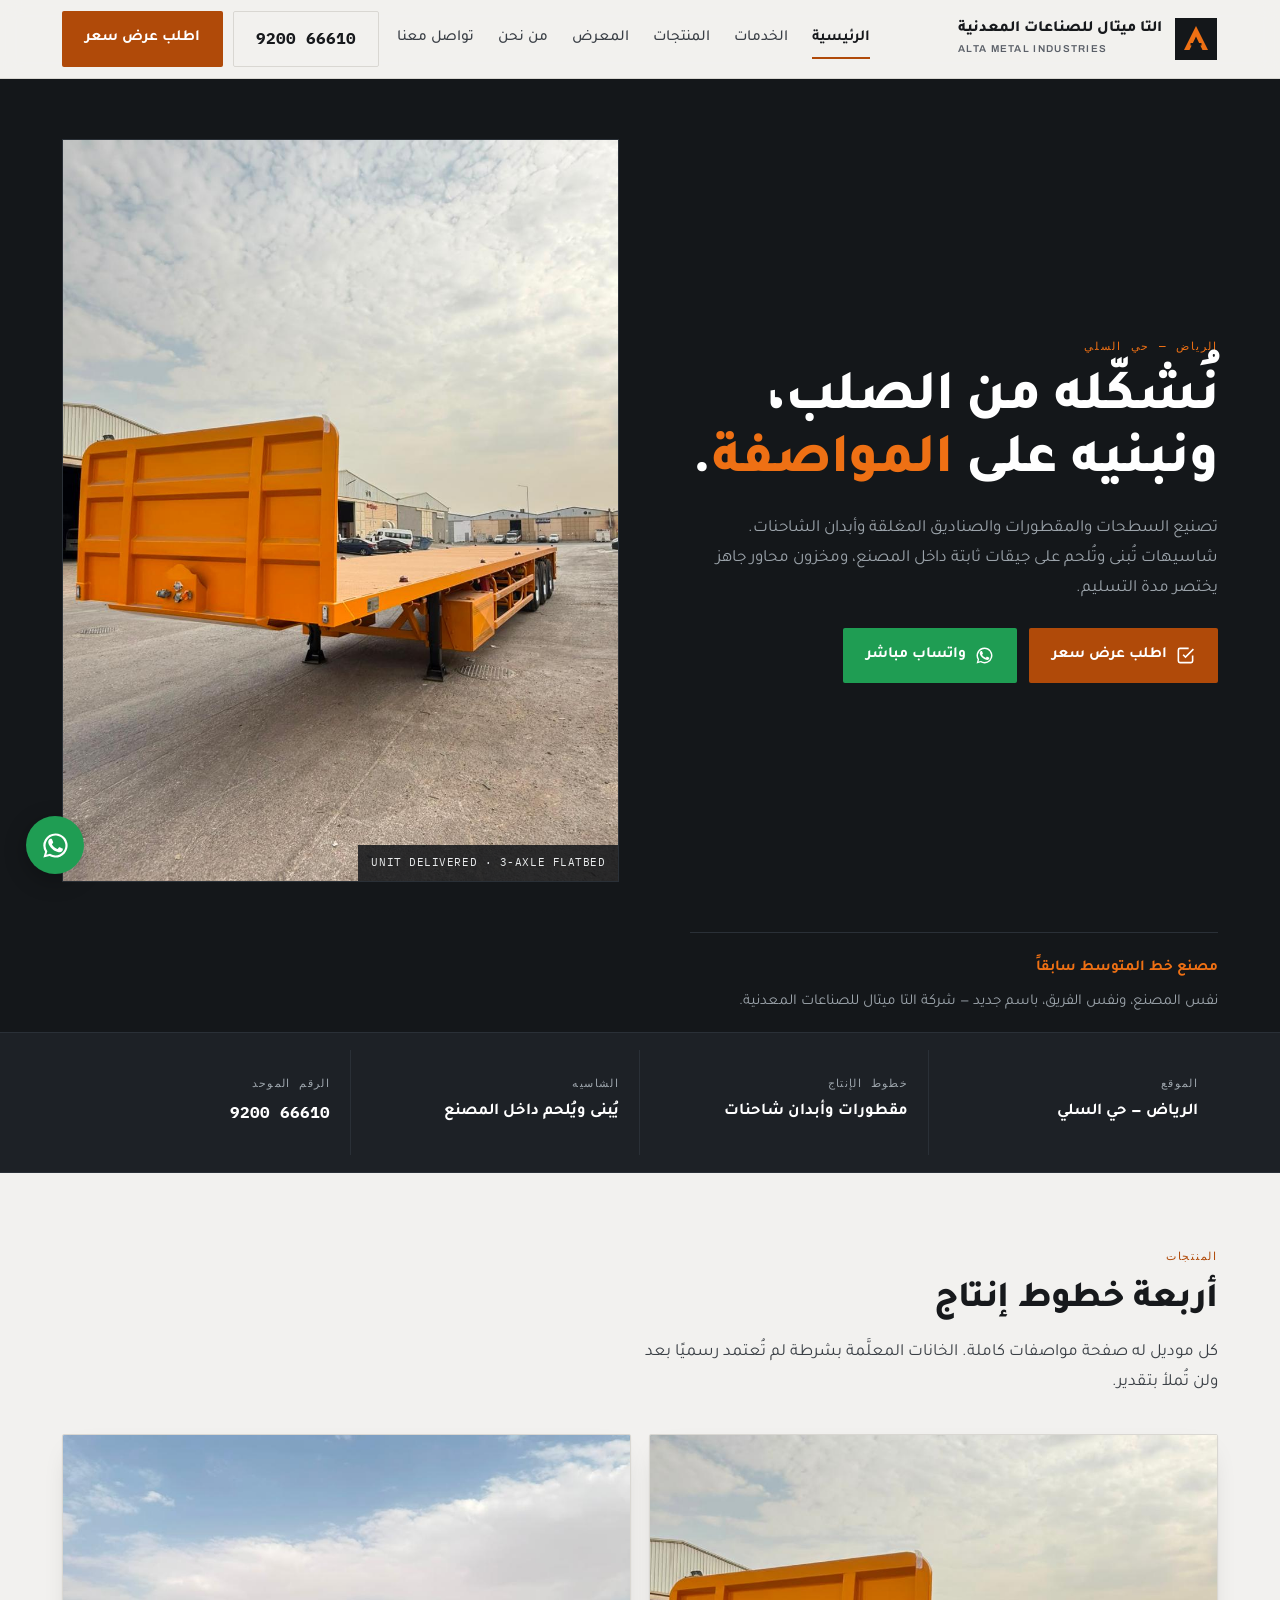
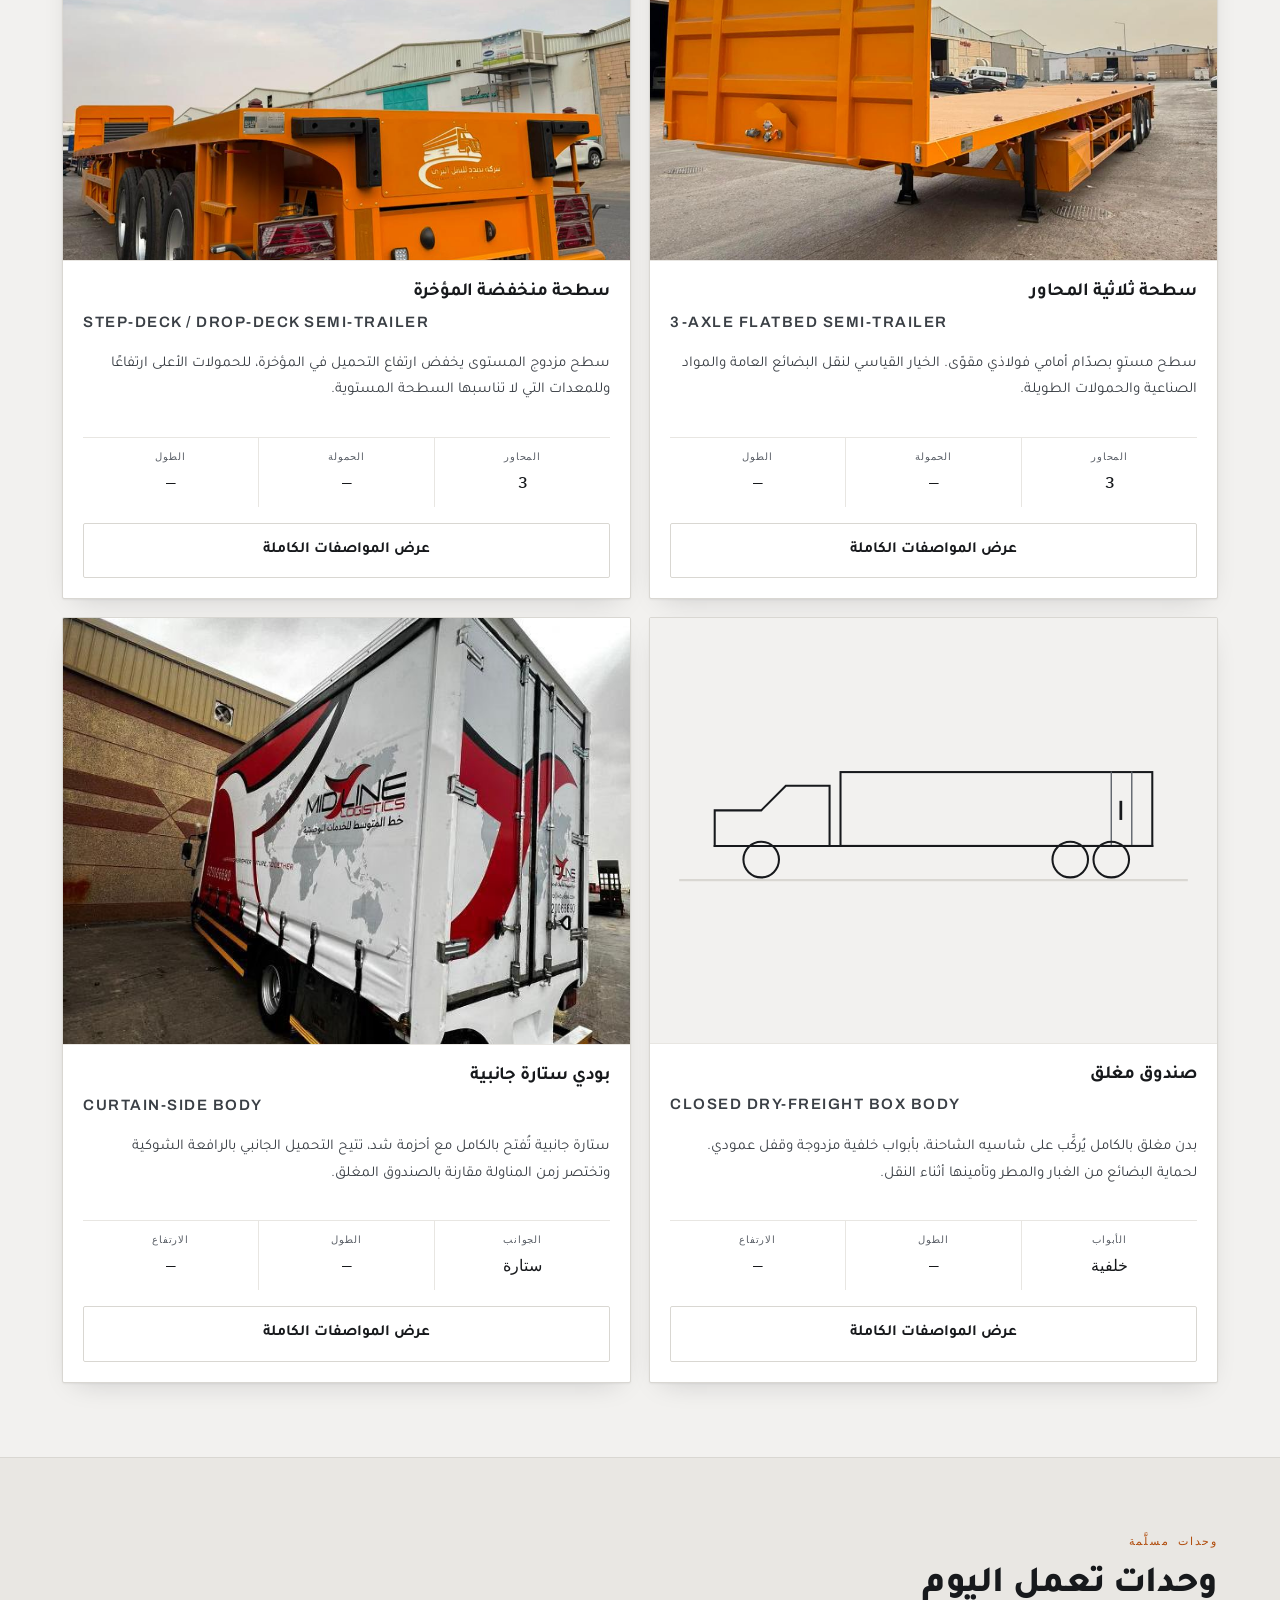
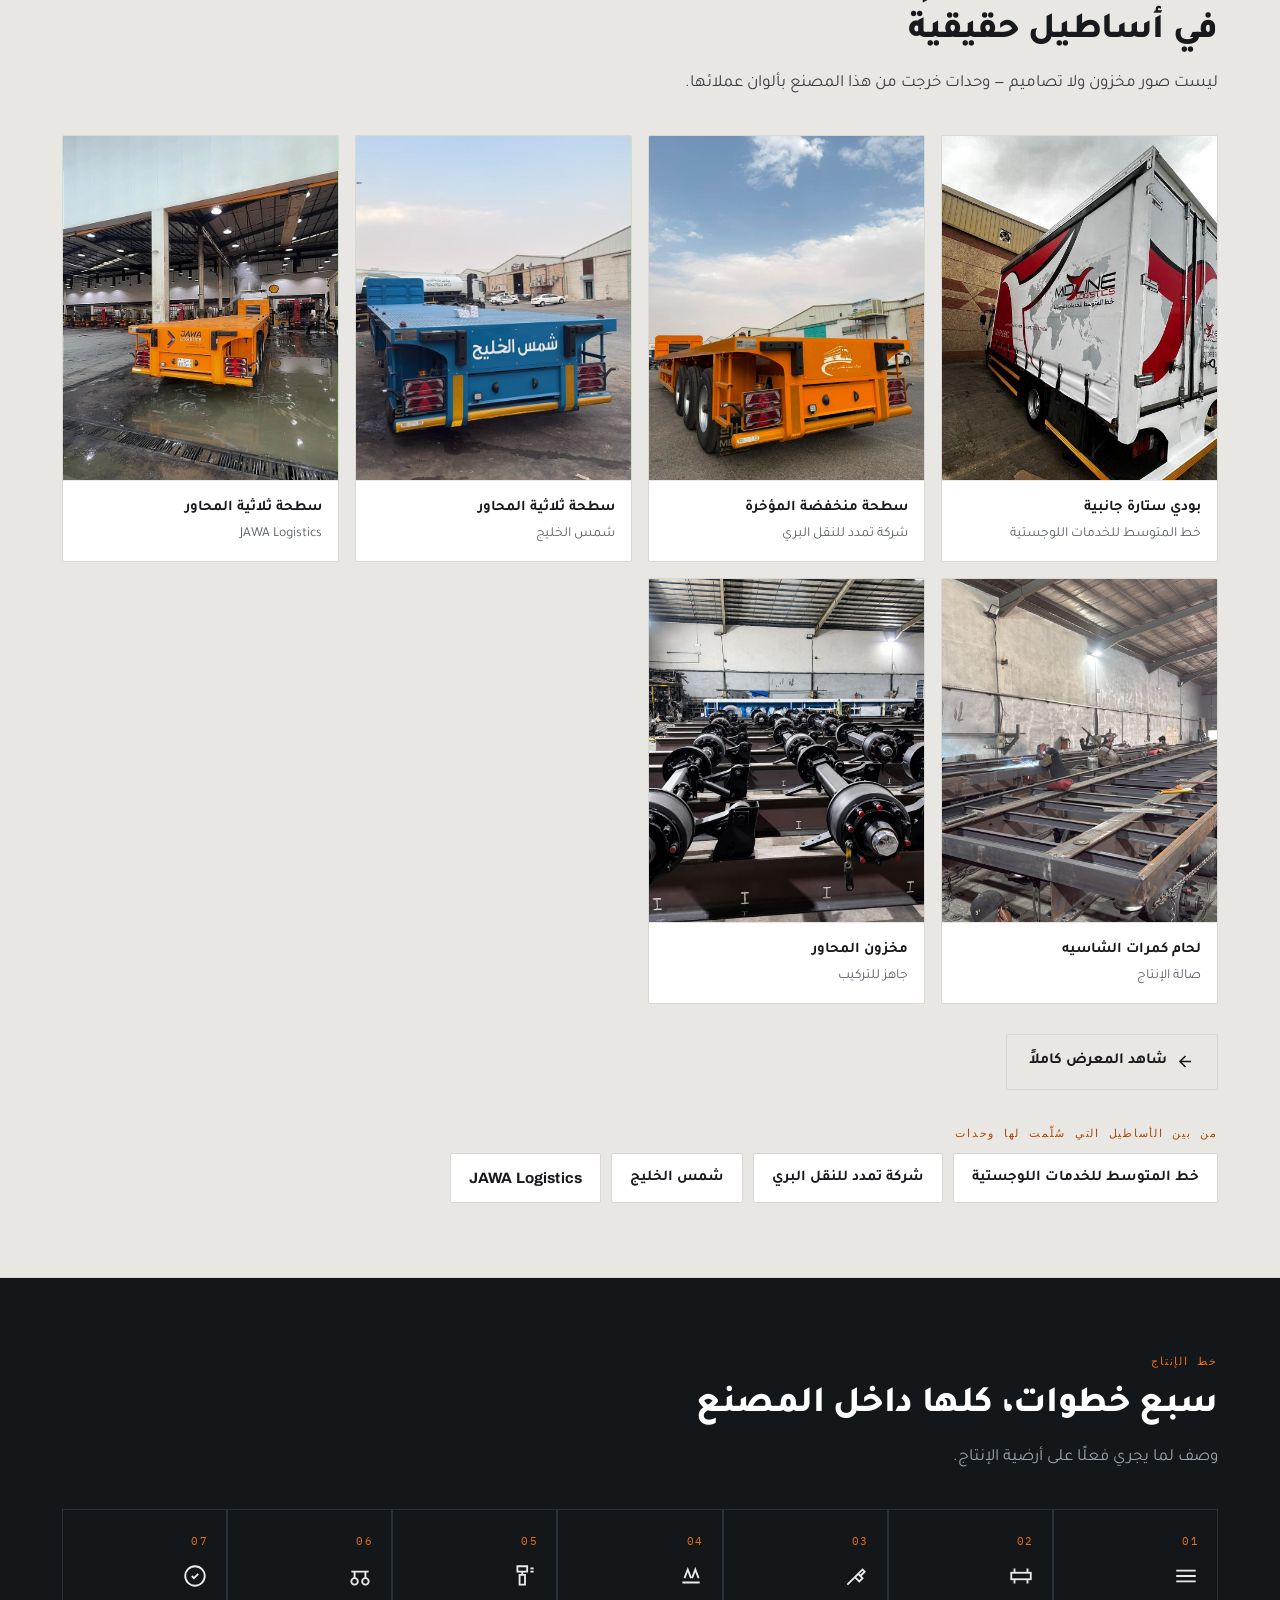
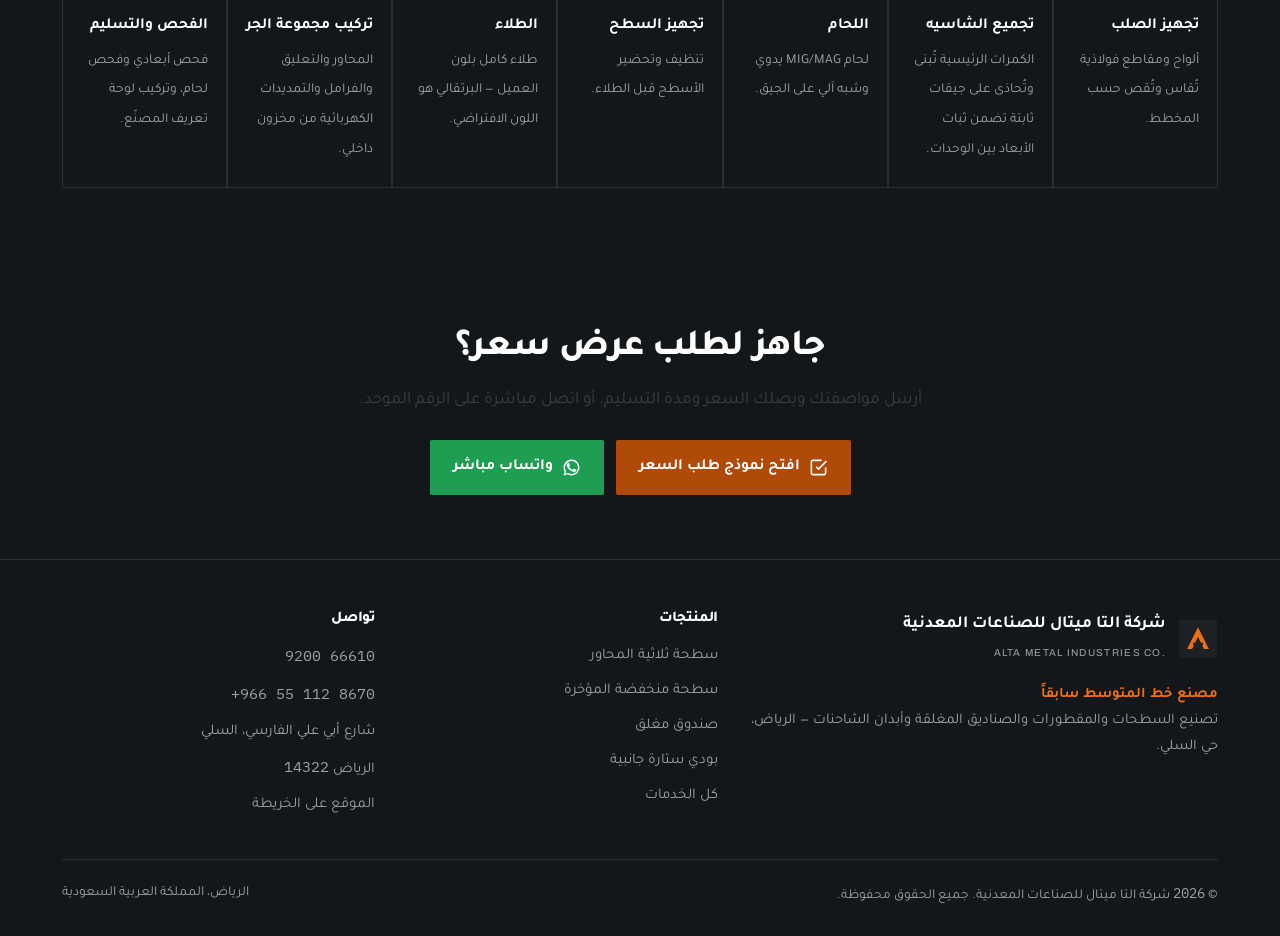
<file: index.html>
<!DOCTYPE html>
<html lang="ar" dir="rtl">
<head>
<meta charset="UTF-8">
<meta name="viewport" content="width=device-width, initial-scale=1">
<title>شركة التا ميتال للصناعات المعدنية | تصنيع المقطورات والصناديق المغلقة — الرياض</title>
<meta name="description" content="مصنع خط المتوسط سابقاً. تصنيع السطحات والمقطورات والصناديق المغلقة وأبدان الشاحنات في حي السلي بالرياض.">
<meta name="theme-color" content="#14171A">
<link rel="icon" href="data:image/svg+xml,%3Csvg xmlns='http://www.w3.org/2000/svg' viewBox='0 0 44 44'%3E%3Crect width='44' height='44' fill='%2314171A'/%3E%3Cpath d='M22 9 L34 33 H28.5 L22 19.5 L15.5 33 H10 Z' fill='%23EE7014'/%3E%3Crect x='16.5' y='26' width='11' height='2.6' fill='%2314171A'/%3E%3C/svg%3E">
<link rel="canonical" href="https://dascaper.github.io/AltaMetal/index.html">
<meta property="og:type" content="website">
<meta property="og:locale" content="ar_SA">
<meta property="og:title" content="شركة التا ميتال للصناعات المعدنية | تصنيع المقطورات والصناديق المغلقة — الرياض">
<meta property="og:description" content="مصنع خط المتوسط سابقاً. تصنيع السطحات والمقطورات والصناديق المغلقة وأبدان الشاحنات في حي السلي بالرياض.">
<meta property="og:image" content="https://dascaper.github.io/AltaMetal/images/6.jpg">
<meta property="og:url" content="https://dascaper.github.io/AltaMetal/index.html">
<link rel="preconnect" href="https://fonts.googleapis.com">
<link rel="preconnect" href="https://fonts.gstatic.com" crossorigin>
<link href="https://fonts.googleapis.com/css2?family=Tajawal:wght@400;500;700;800&family=Archivo:wght@600;700&family=IBM+Plex+Mono:wght@400;500&display=swap" rel="stylesheet">
<link rel="stylesheet" href="assets/style.css">
<script type="application/ld+json">{
 "@context": "https://schema.org",
 "@type": "LocalBusiness",
 "additionalType": "https://schema.org/Manufacturer",
 "name": "شركة التا ميتال للصناعات المعدنية",
 "alternateName": [
  "Alta Metal Industries Co.",
  "مصنع خط المتوسط"
 ],
 "description": "تصنيع السطحات والمقطورات والصناديق المغلقة وأبدان الشاحنات في الرياض.",
 "url": "https://dascaper.github.io/AltaMetal/",
 "telephone": "+966551128670",
 "image": "https://dascaper.github.io/AltaMetal/images/6.jpg",
 "address": {
  "@type": "PostalAddress",
  "streetAddress": "شارع أبي علي الفارسي، حي السلي",
  "addressLocality": "الرياض",
  "postalCode": "14322",
  "addressCountry": "SA"
 },
 "hasMap": "https://maps.app.goo.gl/g2NQ6pU79b3uDbT48",
 "areaServed": {
  "@type": "Country",
  "name": "Saudi Arabia"
 }
}</script>
</head>
<body>
<a class="skip" href="#main">تخطَّ إلى المحتوى</a>
<header class="hdr">
  <div class="wrap hdr-in">
    <a class="brand" href="index.html" aria-label="التا ميتال — الصفحة الرئيسية">
      <svg class="brand-mark" viewBox="0 0 44 44" aria-hidden="true"><rect x="1" y="1" width="42" height="42" fill="#14171A"/><path d="M22 9 L34 33 H28.5 L22 19.5 L15.5 33 H10 Z" fill="#EE7014"/><rect x="16.5" y="26" width="11" height="2.6" fill="#14171A"/></svg>
      <span class="brand-txt"><strong>التا ميتال للصناعات المعدنية</strong><span>Alta Metal Industries</span></span>
    </a>
    <nav class="nav" aria-label="التنقل الرئيسي">
      <a href="index.html" aria-current="page">الرئيسية</a>
      <a href="services.html">الخدمات</a>
      <a href="products.html">المنتجات</a>
      <a href="gallery.html">المعرض</a>
      <a href="about.html">من نحن</a>
      <a href="contact.html">تواصل معنا</a>
    </nav>
    <div class="hdr-cta">
      <a class="btn btn-ghost" href="tel:920066610"><span class="num ltr">9200 66610</span></a>
      <a class="btn btn-primary" href="contact.html">اطلب عرض سعر</a>
    </div>
    <button class="burger" id="burger" aria-label="فتح القائمة" aria-expanded="false" aria-controls="mobileNav">
      <svg viewBox="0 0 24 24" fill="none" stroke="currentColor" stroke-width="2" aria-hidden="true"><path d="M3 6h18M3 12h18M3 18h18"/></svg>
    </button>
  </div>
  <div class="mobile" id="mobileNav">
    <a href="index.html" aria-current="page">الرئيسية</a>
      <a href="services.html">الخدمات</a>
      <a href="products.html">المنتجات</a>
      <a href="gallery.html">المعرض</a>
      <a href="about.html">من نحن</a>
      <a href="contact.html">تواصل معنا</a>
    <a class="btn btn-primary" href="contact.html">اطلب عرض سعر</a>
    <a class="btn btn-ghost" href="tel:920066610"><span class="num ltr">9200 66610</span></a>
  </div>
</header>
<main id="main">
<section class="band hero">
  <div class="wrap">
    <div class="hero-grid">
      <div>
        <p class="eyebrow">الرياض — حي السلي</p>
        <h1>نُشكّله من الصلب،<br>ونبنيه على <em>المواصفة</em>.</h1>
        <p class="lede" style="margin-top:18px">تصنيع السطحات والمقطورات والصناديق المغلقة وأبدان الشاحنات. شاسيهات تُبنى وتُلحم على جيقات ثابتة داخل المصنع، ومخزون محاور جاهز يختصر مدة التسليم.</p>
        <div class="hero-actions">
          <a class="btn btn-primary" href="contact.html"><svg viewBox="0 0 24 24" fill="none" stroke="currentColor" stroke-width="2" aria-hidden="true"><path d="M9 11l3 3L22 4"/><path d="M21 12v7a2 2 0 01-2 2H5a2 2 0 01-2-2V5a2 2 0 012-2h11"/></svg> اطلب عرض سعر</a>
          <a class="btn btn-wa" href="https://wa.me/966551128670" target="_blank" rel="noopener"><svg viewBox="0 0 24 24" fill="currentColor" aria-hidden="true"><path d="M17.5 14.4c-.3-.15-1.77-.87-2.04-.97-.27-.1-.47-.15-.67.15-.2.3-.77.97-.94 1.17-.17.2-.35.22-.65.07-.3-.15-1.26-.46-2.4-1.48-.89-.79-1.49-1.77-1.66-2.07-.17-.3-.02-.46.13-.61.14-.14.3-.35.45-.53.15-.18.2-.3.3-.5.1-.2.05-.38-.02-.53-.08-.15-.67-1.61-.92-2.21-.24-.58-.49-.5-.67-.51h-.57c-.2 0-.52.07-.8.38-.27.3-1.04 1.02-1.04 2.48s1.07 2.88 1.22 3.08c.15.2 2.1 3.2 5.08 4.49.71.3 1.26.49 1.69.63.71.22 1.36.19 1.87.12.57-.09 1.77-.72 2.02-1.42.25-.7.25-1.3.17-1.42-.07-.13-.27-.2-.57-.35z"/><path d="M12 2a10 10 0 00-8.6 15.1L2 22l5.05-1.32A10 10 0 1012 2zm0 18.2a8.2 8.2 0 01-4.18-1.14l-.3-.18-3.1.81.83-3.02-.2-.31A8.2 8.2 0 1112 20.2z"/></svg> واتساب مباشر</a>
        </div>
      </div>
      <figure class="hero-photo">
        <img src="images/6.jpg" alt="سطحة ثلاثية المحاور باللون البرتقالي بسطح كامل وصدّام أمامي مقوّى." width="960" height="1280" fetchpriority="high" decoding="async">
        <figcaption>UNIT DELIVERED · 3-AXLE FLATBED</figcaption>
      </figure>
    </div>
    <p class="formerly"><b>مصنع خط المتوسط سابقاً</b><span>نفس المصنع، ونفس الفريق، باسم جديد — شركة التا ميتال للصناعات المعدنية.</span></p>
  </div>
</section>

<section class="facts" aria-label="معلومات سريعة"><div class="wrap"><dl class="facts-grid"><div class="fact"><dt>الموقع</dt><dd>الرياض — حي السلي</dd></div><div class="fact"><dt>خطوط الإنتاج</dt><dd>مقطورات وأبدان شاحنات</dd></div><div class="fact"><dt>الشاسيه</dt><dd>يُبنى ويُلحم داخل المصنع</dd></div><div class="fact"><dt>الرقم الموحد</dt><dd><a href="tel:920066610" class="num ltr">9200 66610</a></dd></div></dl></div></section>

<section>
  <div class="wrap">
    <div class="sec-head"><p class="eyebrow">المنتجات</p><h2>أربعة خطوط إنتاج</h2>
    <p class="lede">كل موديل له صفحة مواصفات كاملة. الخانات المعلَّمة بشرطة لم تُعتمد رسميًا بعد ولن تُملأ بتقدير.</p></div>
    <div class="grid-prod"><article class="prod">
  <a href="product-flatbed.html" aria-label="سطحة ثلاثية المحاور — عرض المواصفات"><div class="prod-media"><img src="images/6.jpg" alt="سطحة ثلاثية المحاور باللون البرتقالي بسطح كامل وصدّام أمامي مقوّى." width="960" height="1280" loading="lazy" decoding="async"></div></a>
  <div class="prod-in">
    <h3><a href="product-flatbed.html">سطحة ثلاثية المحاور</a></h3>
    <p class="en">3-Axle Flatbed Semi-Trailer</p>
    <p>سطح مستوٍ بصدّام أمامي فولاذي مقوّى. الخيار القياسي لنقل البضائع العامة والمواد الصناعية والحمولات الطويلة.</p>
    <dl class="kv"><div><dt>المحاور</dt><dd>3</dd></div><div><dt>الحمولة</dt><dd>—</dd></div><div><dt>الطول</dt><dd>—</dd></div></dl>
    <a class="btn btn-ghost" href="product-flatbed.html">عرض المواصفات الكاملة</a>
  </div>
</article><article class="prod">
  <a href="product-stepdeck.html" aria-label="سطحة منخفضة المؤخرة — عرض المواصفات"><div class="prod-media"><img src="images/4.jpg" alt="مؤخرة سطحة منخفضة ثلاثية المحاور تُظهر مجموعة الإنارة الخلفية والصدّام الواقي." width="960" height="1280" loading="lazy" decoding="async"></div></a>
  <div class="prod-in">
    <h3><a href="product-stepdeck.html">سطحة منخفضة المؤخرة</a></h3>
    <p class="en">Step-Deck / Drop-Deck Semi-Trailer</p>
    <p>سطح مزدوج المستوى يخفض ارتفاع التحميل في المؤخرة، للحمولات الأعلى ارتفاعًا وللمعدات التي لا تناسبها السطحة المستوية.</p>
    <dl class="kv"><div><dt>المحاور</dt><dd>3</dd></div><div><dt>الحمولة</dt><dd>—</dd></div><div><dt>الطول</dt><dd>—</dd></div></dl>
    <a class="btn btn-ghost" href="product-stepdeck.html">عرض المواصفات الكاملة</a>
  </div>
</article><article class="prod">
  <a href="product-box.html" aria-label="صندوق مغلق — عرض المواصفات"><div class="prod-draw"><svg viewBox="0 0 400 130" role="img" aria-label="رسم جانبي لصندوق مغلق على شاسيه شاحنة بأبواب خلفية مزدوجة.">
<g fill="none" stroke="#17191C" stroke-width="1.5" stroke-linecap="square">
<rect x="132" y="22" width="228" height="54"/><line x1="330" y1="22" x2="330" y2="76" stroke="#5B6068" stroke-width="1"/>
<line x1="345" y1="22" x2="345" y2="76" stroke="#5B6068" stroke-width="1"/><line x1="337" y1="44" x2="337" y2="56" stroke-width="2"/>
<path d="M132 76 H360"/><path d="M40 76 V50 H74 L92 32 H124 V76"/><line x1="40" y1="76" x2="132" y2="76"/>
<circle cx="74" cy="86" r="13"/><circle cx="300" cy="86" r="13"/><circle cx="330" cy="86" r="13"/></g>
<line x1="14" y1="101" x2="386" y2="101" stroke="#D9D7D2" stroke-width="1.5"/></svg></div></a>
  <div class="prod-in">
    <h3><a href="product-box.html">صندوق مغلق</a></h3>
    <p class="en">Closed Dry-Freight Box Body</p>
    <p>بدن مغلق بالكامل يُركَّب على شاسيه الشاحنة، بأبواب خلفية مزدوجة وقفل عمودي. لحماية البضائع من الغبار والمطر وتأمينها أثناء النقل.</p>
    <dl class="kv"><div><dt>الأبواب</dt><dd>خلفية</dd></div><div><dt>الطول</dt><dd>—</dd></div><div><dt>الارتفاع</dt><dd>—</dd></div></dl>
    <a class="btn btn-ghost" href="product-box.html">عرض المواصفات الكاملة</a>
  </div>
</article><article class="prod">
  <a href="product-curtain.html" aria-label="بودي ستارة جانبية — عرض المواصفات"><div class="prod-media"><img src="images/1.jpg" alt="بدن بستارة جانبية وأبواب خلفية مزدوجة على شاحنة، بألوان خط المتوسط للخدمات اللوجستية." width="640" height="640" loading="lazy" decoding="async"></div></a>
  <div class="prod-in">
    <h3><a href="product-curtain.html">بودي ستارة جانبية</a></h3>
    <p class="en">Curtain-Side Body</p>
    <p>ستارة جانبية تُفتح بالكامل مع أحزمة شد، تتيح التحميل الجانبي بالرافعة الشوكية وتختصر زمن المناولة مقارنة بالصندوق المغلق.</p>
    <dl class="kv"><div><dt>الجوانب</dt><dd>ستارة</dd></div><div><dt>الطول</dt><dd>—</dd></div><div><dt>الارتفاع</dt><dd>—</dd></div></dl>
    <a class="btn btn-ghost" href="product-curtain.html">عرض المواصفات الكاملة</a>
  </div>
</article></div>
  </div>
</section>

<section class="tint">
  <div class="wrap">
    <div class="sec-head"><p class="eyebrow">وحدات مسلَّمة</p><h2>وحدات تعمل اليوم في أساطيل حقيقية</h2>
    <p class="lede">ليست صور مخزون ولا تصاميم — وحدات خرجت من هذا المصنع بألوان عملائها.</p></div>
    <div class="gal"><figure><div class="ph"><img src="images/1.jpg" alt="بدن بستارة جانبية وأبواب خلفية مزدوجة على شاحنة، بألوان خط المتوسط للخدمات اللوجستية." width="640" height="640" loading="lazy" decoding="async"></div><figcaption><b>بودي ستارة جانبية</b><span>خط المتوسط للخدمات اللوجستية</span></figcaption></figure><figure><div class="ph"><img src="images/4.jpg" alt="مؤخرة سطحة منخفضة ثلاثية المحاور تُظهر مجموعة الإنارة الخلفية والصدّام الواقي." width="960" height="1280" loading="lazy" decoding="async"></div><figcaption><b>سطحة منخفضة المؤخرة</b><span>شركة تمدد للنقل البري</span></figcaption></figure><figure><div class="ph"><img src="images/9.jpg" alt="سطحة ثلاثية المحاور باللون الأزرق بعلامة شمس الخليج." width="720" height="1280" loading="lazy" decoding="async"></div><figcaption><b>سطحة ثلاثية المحاور</b><span>شمس الخليج</span></figcaption></figure><figure><div class="ph"><img src="images/10.jpg" alt="سطحة ثلاثية المحاور باللون البرتقالي بعلامة JAWA Logistics في منطقة الغسيل." width="720" height="1280" loading="lazy" decoding="async"></div><figcaption><b>سطحة ثلاثية المحاور</b><span>JAWA Logistics</span></figcaption></figure><figure><div class="ph"><img src="images/3.jpg" alt="فنيون يلحمون كمرات الشاسيه الرئيسية على جيقات ثابتة داخل صالة الإنتاج." width="900" height="1600" loading="lazy" decoding="async"></div><figcaption><b>لحام كمرات الشاسيه</b><span>صالة الإنتاج</span></figcaption></figure><figure><div class="ph"><img src="images/7.jpg" alt="صفوف من المحاور بفرامل طبلية وأذرع تعليق مجهّزة للتركيب داخل المصنع." width="900" height="1600" loading="lazy" decoding="async"></div><figcaption><b>مخزون المحاور</b><span>جاهز للتركيب</span></figcaption></figure></div>
    <div style="margin-top:30px"><a class="btn btn-ghost" href="gallery.html"><svg viewBox="0 0 24 24" fill="none" stroke="currentColor" stroke-width="2" aria-hidden="true"><path d="M19 12H5M12 19l-7-7 7-7"/></svg> شاهد المعرض كاملاً</a></div>
    <div style="margin-top:34px">
      <p class="eyebrow" style="margin-bottom:10px">من بين الأساطيل التي سُلّمت لها وحدات</p>
      <div class="clients">
        <span class="client">خط المتوسط للخدمات اللوجستية</span>
        <span class="client">شركة تمدد للنقل البري</span>
        <span class="client">شمس الخليج</span>
        <span class="client latin" dir="ltr">JAWA Logistics</span>
      </div>
    </div>
  </div>
</section>

<section class="band">
  <div class="wrap">
    <div class="sec-head"><p class="eyebrow">خط الإنتاج</p><h2>سبع خطوات، كلها داخل المصنع</h2>
    <p class="lede">وصف لما يجري فعلًا على أرضية الإنتاج.</p></div>
    <div class="rail"><div class="step"><div class="step-n">01</div><svg viewBox="0 0 24 24" fill="none" stroke="currentColor" stroke-width="1.7" aria-hidden="true"><path d="M3 7h18M3 12h18M3 17h18"/></svg><b>تجهيز الصلب</b><span>ألواح ومقاطع فولاذية تُقاس وتُقص حسب المخطط.</span></div><div class="step"><div class="step-n">02</div><svg viewBox="0 0 24 24" fill="none" stroke="currentColor" stroke-width="1.7" aria-hidden="true"><rect x="3" y="9" width="18" height="6"/><path d="M6 9V5M18 9V5M6 19v-4M18 19v-4"/></svg><b>تجميع الشاسيه</b><span>الكمرات الرئيسية تُبنى وتُحاذى على جيقات ثابتة تضمن ثبات الأبعاد بين الوحدات.</span></div><div class="step"><div class="step-n">03</div><svg viewBox="0 0 24 24" fill="none" stroke="currentColor" stroke-width="1.7" aria-hidden="true"><path d="M4 20l7-7M11 13l3-3 4 4-3 3zM14 10l4-4 2 2-4 4"/></svg><b>اللحام</b><span>لحام MIG/MAG يدوي وشبه آلي على الجيق.</span></div><div class="step"><div class="step-n">04</div><svg viewBox="0 0 24 24" fill="none" stroke="currentColor" stroke-width="1.7" aria-hidden="true"><path d="M4 18h16M6 14l3-8 3 8M13 14l3-8 3 8"/></svg><b>تجهيز السطح</b><span>تنظيف وتحضير الأسطح قبل الطلاء.</span></div><div class="step"><div class="step-n">05</div><svg viewBox="0 0 24 24" fill="none" stroke="currentColor" stroke-width="1.7" aria-hidden="true"><path d="M5 3h9v5H5zM9.5 8v3M7 11h5v9H7z"/><path d="M17 5h3M17 8h3"/></svg><b>الطلاء</b><span>طلاء كامل بلون العميل — البرتقالي هو اللون الافتراضي.</span></div><div class="step"><div class="step-n">06</div><svg viewBox="0 0 24 24" fill="none" stroke="currentColor" stroke-width="1.7" aria-hidden="true"><circle cx="7" cy="17" r="3"/><circle cx="17" cy="17" r="3"/><path d="M7 14V8h10v6M4 8h16"/></svg><b>تركيب مجموعة الجر</b><span>المحاور والتعليق والفرامل والتمديدات الكهربائية من مخزون داخلي.</span></div><div class="step"><div class="step-n">07</div><svg viewBox="0 0 24 24" fill="none" stroke="currentColor" stroke-width="1.7" aria-hidden="true"><path d="M9 12l2 2 4-4"/><circle cx="12" cy="12" r="9"/></svg><b>الفحص والتسليم</b><span>فحص أبعادي وفحص لحام، وتركيب لوحة تعريف المصنّع.</span></div></div>
  </div>
</section>
<section class="cta">
  <div class="wrap">
    <h2>جاهز لطلب عرض سعر؟</h2>
    <p class="lede">أرسل مواصفتك ويصلك السعر ومدة التسليم. أو اتصل مباشرة على الرقم الموحد.</p>
    <div class="cta-actions">
      <a class="btn btn-primary" href="contact.html"><svg viewBox="0 0 24 24" fill="none" stroke="currentColor" stroke-width="2" aria-hidden="true"><path d="M9 11l3 3L22 4"/><path d="M21 12v7a2 2 0 01-2 2H5a2 2 0 01-2-2V5a2 2 0 012-2h11"/></svg> افتح نموذج طلب السعر</a>
      <a class="btn btn-wa" href="https://wa.me/966551128670" target="_blank" rel="noopener"><svg viewBox="0 0 24 24" fill="currentColor" aria-hidden="true"><path d="M17.5 14.4c-.3-.15-1.77-.87-2.04-.97-.27-.1-.47-.15-.67.15-.2.3-.77.97-.94 1.17-.17.2-.35.22-.65.07-.3-.15-1.26-.46-2.4-1.48-.89-.79-1.49-1.77-1.66-2.07-.17-.3-.02-.46.13-.61.14-.14.3-.35.45-.53.15-.18.2-.3.3-.5.1-.2.05-.38-.02-.53-.08-.15-.67-1.61-.92-2.21-.24-.58-.49-.5-.67-.51h-.57c-.2 0-.52.07-.8.38-.27.3-1.04 1.02-1.04 2.48s1.07 2.88 1.22 3.08c.15.2 2.1 3.2 5.08 4.49.71.3 1.26.49 1.69.63.71.22 1.36.19 1.87.12.57-.09 1.77-.72 2.02-1.42.25-.7.25-1.3.17-1.42-.07-.13-.27-.2-.57-.35z"/><path d="M12 2a10 10 0 00-8.6 15.1L2 22l5.05-1.32A10 10 0 1012 2zm0 18.2a8.2 8.2 0 01-4.18-1.14l-.3-.18-3.1.81.83-3.02-.2-.31A8.2 8.2 0 1112 20.2z"/></svg> واتساب مباشر</a>
    </div>
  </div>
</section>
</main>
<footer>
  <div class="wrap">
    <div class="f-grid">
      <div>
        <div style="display:flex;align-items:center;gap:12px;margin-bottom:14px">
          <svg width="40" height="40" viewBox="0 0 44 44" aria-hidden="true"><rect x="1" y="1" width="42" height="42" fill="#1D2126"/><path d="M22 9 L34 33 H28.5 L22 19.5 L15.5 33 H10 Z" fill="#EE7014"/><rect x="16.5" y="26" width="11" height="2.6" fill="#1D2126"/></svg>
          <div><strong style="color:#fff;display:block">شركة التا ميتال للصناعات المعدنية</strong>
          <span class="latin" style="font-size:10px;letter-spacing:.13em;text-transform:uppercase" dir="ltr">Alta Metal Industries Co.</span></div>
        </div>
        <p style="font-size:.92rem;margin:0">
          <b style="color:#EE7014">مصنع خط المتوسط سابقاً</b><br>
          تصنيع السطحات والمقطورات والصناديق المغلقة وأبدان الشاحنات — الرياض، حي السلي.
        </p>
      </div>
      <div><h4>المنتجات</h4><ul>
        <li><a href="product-flatbed.html">سطحة ثلاثية المحاور</a></li>
        <li><a href="product-stepdeck.html">سطحة منخفضة المؤخرة</a></li>
        <li><a href="product-box.html">صندوق مغلق</a></li>
        <li><a href="product-curtain.html">بودي ستارة جانبية</a></li>
        <li><a href="services.html">كل الخدمات</a></li>
      </ul></div>
      <div><h4>تواصل</h4><ul>
        <li><a href="tel:920066610" class="num ltr">9200 66610</a></li>
        <li><a href="https://wa.me/966551128670" target="_blank" rel="noopener" class="num ltr">+966 55 112 8670</a></li>
        <li>شارع أبي علي الفارسي، السلي</li>
        <li>الرياض <span class="num ltr">14322</span></li>
        <li><a href="https://maps.app.goo.gl/g2NQ6pU79b3uDbT48" target="_blank" rel="noopener">الموقع على الخريطة</a></li>
      </ul></div>
    </div>
    <div class="f-bar">
      <span>© <span class="num">2026</span> شركة التا ميتال للصناعات المعدنية. جميع الحقوق محفوظة.</span>
      <span>الرياض، المملكة العربية السعودية</span>
    </div>
  </div>
</footer>
<a class="fab" href="https://wa.me/966551128670" target="_blank" rel="noopener" aria-label="تواصل معنا عبر واتساب"><svg viewBox="0 0 24 24" fill="currentColor" aria-hidden="true"><path d="M17.5 14.4c-.3-.15-1.77-.87-2.04-.97-.27-.1-.47-.15-.67.15-.2.3-.77.97-.94 1.17-.17.2-.35.22-.65.07-.3-.15-1.26-.46-2.4-1.48-.89-.79-1.49-1.77-1.66-2.07-.17-.3-.02-.46.13-.61.14-.14.3-.35.45-.53.15-.18.2-.3.3-.5.1-.2.05-.38-.02-.53-.08-.15-.67-1.61-.92-2.21-.24-.58-.49-.5-.67-.51h-.57c-.2 0-.52.07-.8.38-.27.3-1.04 1.02-1.04 2.48s1.07 2.88 1.22 3.08c.15.2 2.1 3.2 5.08 4.49.71.3 1.26.49 1.69.63.71.22 1.36.19 1.87.12.57-.09 1.77-.72 2.02-1.42.25-.7.25-1.3.17-1.42-.07-.13-.27-.2-.57-.35z"/><path d="M12 2a10 10 0 00-8.6 15.1L2 22l5.05-1.32A10 10 0 1012 2zm0 18.2a8.2 8.2 0 01-4.18-1.14l-.3-.18-3.1.81.83-3.02-.2-.31A8.2 8.2 0 1112 20.2z"/></svg></a>
<script src="assets/app.js" defer></script>
</body>
</html>
</file>
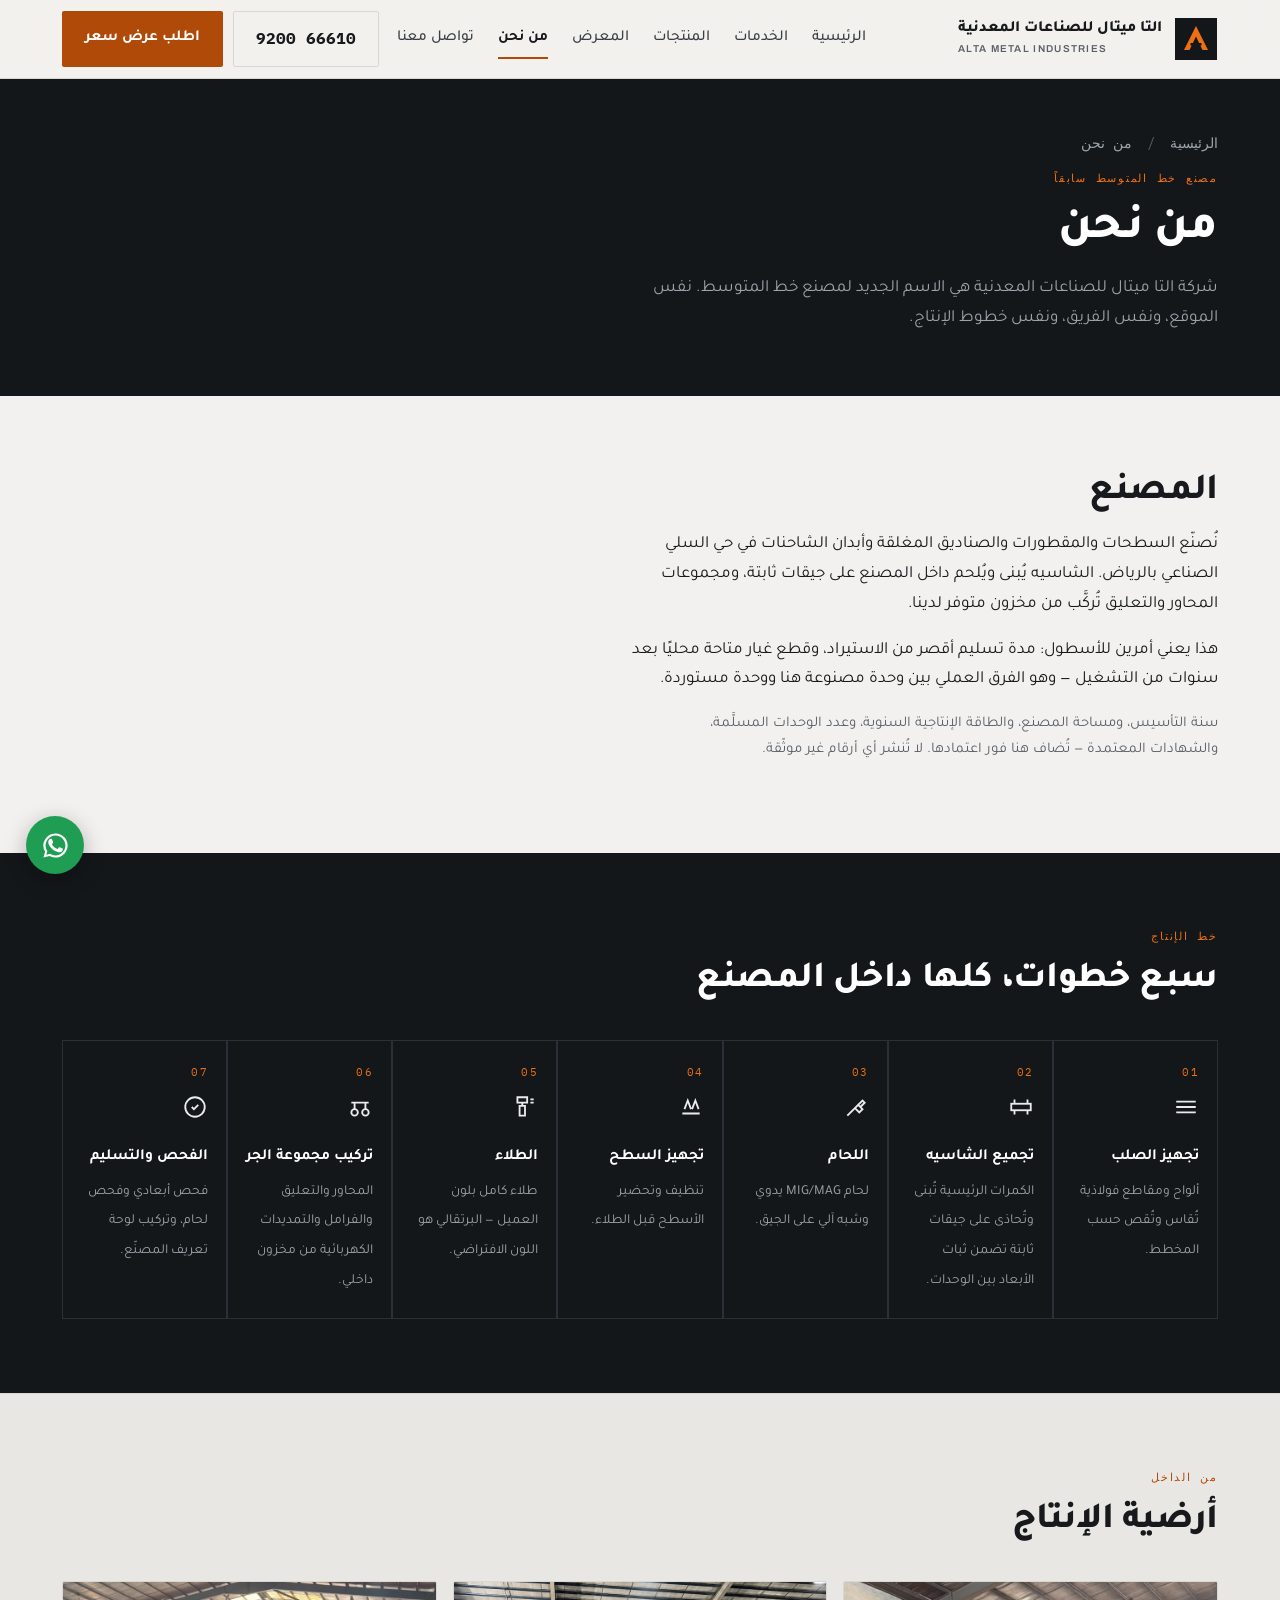
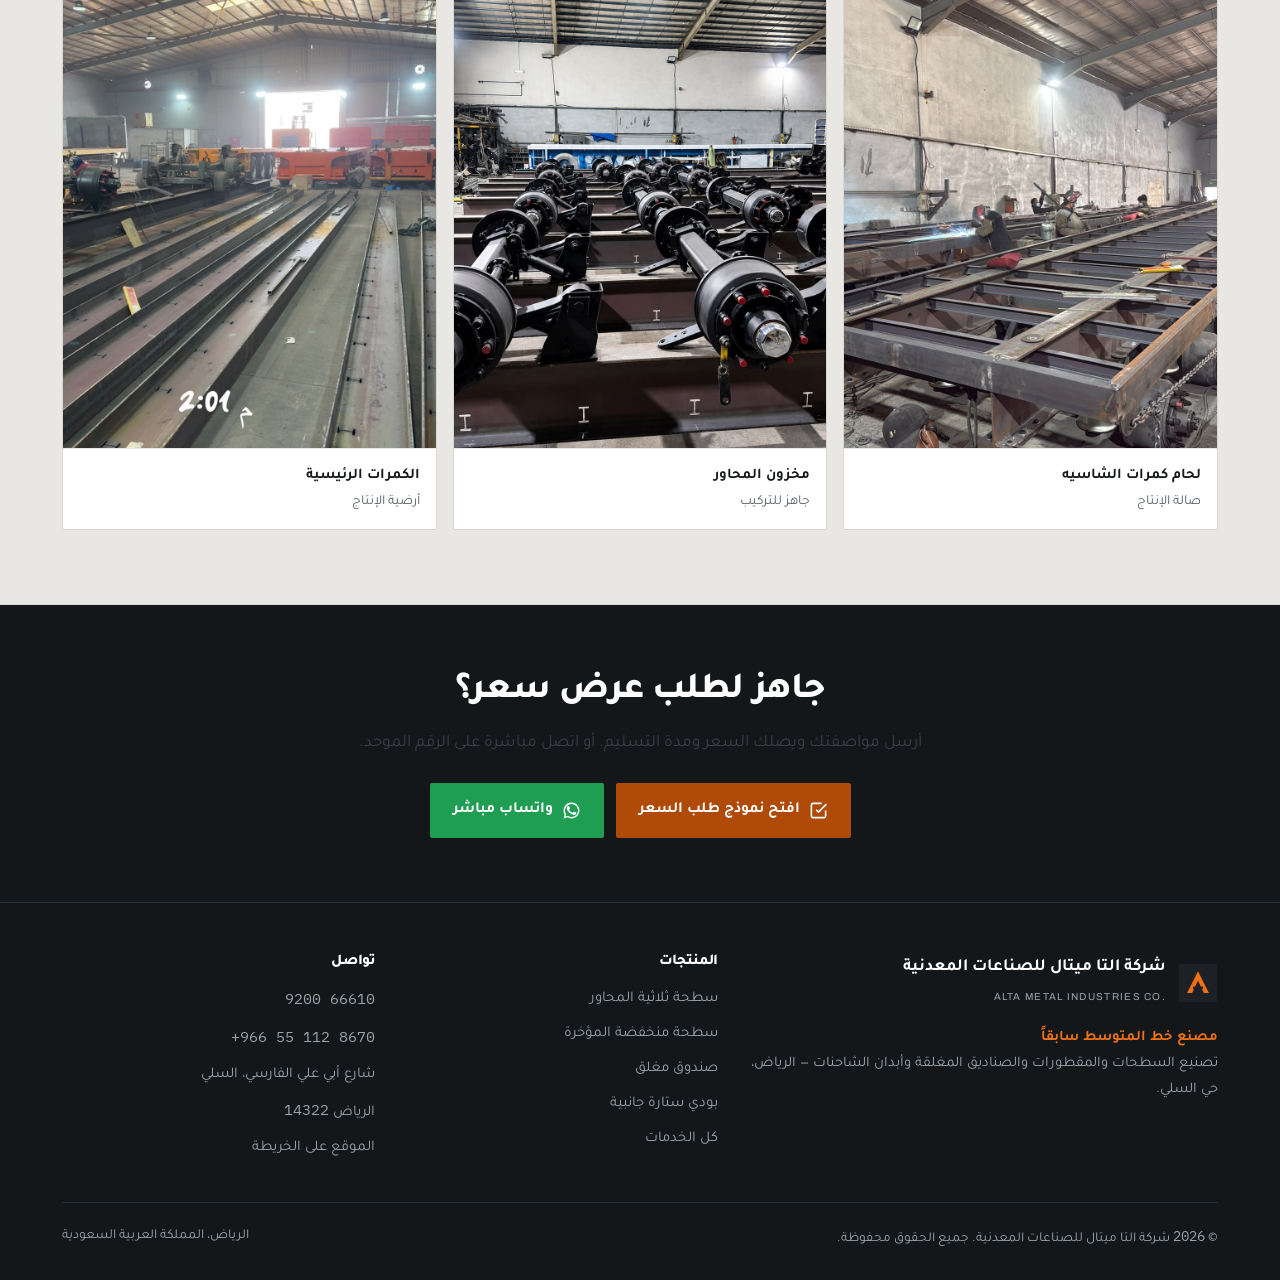
<file: about.html>
<!DOCTYPE html>
<html lang="ar" dir="rtl">
<head>
<meta charset="UTF-8">
<meta name="viewport" content="width=device-width, initial-scale=1">
<title>من نحن | شركة التا ميتال للصناعات المعدنية — مصنع خط المتوسط سابقاً</title>
<meta name="description" content="شركة التا ميتال للصناعات المعدنية، مصنع خط المتوسط سابقاً — حي السلي، الرياض. بناء الشاسيه واللحام والطلاء داخل المصنع.">
<meta name="theme-color" content="#14171A">
<link rel="icon" href="data:image/svg+xml,%3Csvg xmlns='http://www.w3.org/2000/svg' viewBox='0 0 44 44'%3E%3Crect width='44' height='44' fill='%2314171A'/%3E%3Cpath d='M22 9 L34 33 H28.5 L22 19.5 L15.5 33 H10 Z' fill='%23EE7014'/%3E%3Crect x='16.5' y='26' width='11' height='2.6' fill='%2314171A'/%3E%3C/svg%3E">
<link rel="canonical" href="https://dascaper.github.io/AltaMetal/about.html">
<meta property="og:type" content="website">
<meta property="og:locale" content="ar_SA">
<meta property="og:title" content="من نحن | شركة التا ميتال للصناعات المعدنية — مصنع خط المتوسط سابقاً">
<meta property="og:description" content="شركة التا ميتال للصناعات المعدنية، مصنع خط المتوسط سابقاً — حي السلي، الرياض. بناء الشاسيه واللحام والطلاء داخل المصنع.">
<meta property="og:image" content="https://dascaper.github.io/AltaMetal/images/3.jpg">
<meta property="og:url" content="https://dascaper.github.io/AltaMetal/about.html">
<link rel="preconnect" href="https://fonts.googleapis.com">
<link rel="preconnect" href="https://fonts.gstatic.com" crossorigin>
<link href="https://fonts.googleapis.com/css2?family=Tajawal:wght@400;500;700;800&family=Archivo:wght@600;700&family=IBM+Plex+Mono:wght@400;500&display=swap" rel="stylesheet">
<link rel="stylesheet" href="assets/style.css">
<script type="application/ld+json">{
 "@context": "https://schema.org",
 "@type": "LocalBusiness",
 "additionalType": "https://schema.org/Manufacturer",
 "name": "شركة التا ميتال للصناعات المعدنية",
 "alternateName": [
  "Alta Metal Industries Co.",
  "مصنع خط المتوسط"
 ],
 "description": "تصنيع السطحات والمقطورات والصناديق المغلقة وأبدان الشاحنات في الرياض.",
 "url": "https://dascaper.github.io/AltaMetal/",
 "telephone": "+966551128670",
 "image": "https://dascaper.github.io/AltaMetal/images/6.jpg",
 "address": {
  "@type": "PostalAddress",
  "streetAddress": "شارع أبي علي الفارسي، حي السلي",
  "addressLocality": "الرياض",
  "postalCode": "14322",
  "addressCountry": "SA"
 },
 "hasMap": "https://maps.app.goo.gl/g2NQ6pU79b3uDbT48",
 "areaServed": {
  "@type": "Country",
  "name": "Saudi Arabia"
 }
}</script>
</head>
<body>
<a class="skip" href="#main">تخطَّ إلى المحتوى</a>
<header class="hdr">
  <div class="wrap hdr-in">
    <a class="brand" href="index.html" aria-label="التا ميتال — الصفحة الرئيسية">
      <svg class="brand-mark" viewBox="0 0 44 44" aria-hidden="true"><rect x="1" y="1" width="42" height="42" fill="#14171A"/><path d="M22 9 L34 33 H28.5 L22 19.5 L15.5 33 H10 Z" fill="#EE7014"/><rect x="16.5" y="26" width="11" height="2.6" fill="#14171A"/></svg>
      <span class="brand-txt"><strong>التا ميتال للصناعات المعدنية</strong><span>Alta Metal Industries</span></span>
    </a>
    <nav class="nav" aria-label="التنقل الرئيسي">
      <a href="index.html">الرئيسية</a>
      <a href="services.html">الخدمات</a>
      <a href="products.html">المنتجات</a>
      <a href="gallery.html">المعرض</a>
      <a href="about.html" aria-current="page">من نحن</a>
      <a href="contact.html">تواصل معنا</a>
    </nav>
    <div class="hdr-cta">
      <a class="btn btn-ghost" href="tel:920066610"><span class="num ltr">9200 66610</span></a>
      <a class="btn btn-primary" href="contact.html">اطلب عرض سعر</a>
    </div>
    <button class="burger" id="burger" aria-label="فتح القائمة" aria-expanded="false" aria-controls="mobileNav">
      <svg viewBox="0 0 24 24" fill="none" stroke="currentColor" stroke-width="2" aria-hidden="true"><path d="M3 6h18M3 12h18M3 18h18"/></svg>
    </button>
  </div>
  <div class="mobile" id="mobileNav">
    <a href="index.html">الرئيسية</a>
      <a href="services.html">الخدمات</a>
      <a href="products.html">المنتجات</a>
      <a href="gallery.html">المعرض</a>
      <a href="about.html" aria-current="page">من نحن</a>
      <a href="contact.html">تواصل معنا</a>
    <a class="btn btn-primary" href="contact.html">اطلب عرض سعر</a>
    <a class="btn btn-ghost" href="tel:920066610"><span class="num ltr">9200 66610</span></a>
  </div>
</header>
<main id="main">
<section class="band phead">
  <div class="wrap">
    <nav class="crumbs" aria-label="مسار التنقل"><a href="index.html">الرئيسية</a> <span>/</span> من نحن</nav>
    <p class="eyebrow">مصنع خط المتوسط سابقاً</p>
    <h1>من نحن</h1>
    <p class="lede" style="margin-top:14px">شركة التا ميتال للصناعات المعدنية هي الاسم الجديد لمصنع خط المتوسط. نفس الموقع، ونفس الفريق، ونفس خطوط الإنتاج.</p>
  </div>
</section>
<section><div class="wrap">
  <div style="display:grid;gap:36px;grid-template-columns:1fr" class="about-grid">
    <div>
      <h2>المصنع</h2>
      <p>نُصنّع السطحات والمقطورات والصناديق المغلقة وأبدان الشاحنات في حي السلي الصناعي بالرياض. الشاسيه يُبنى ويُلحم داخل المصنع على جيقات ثابتة، ومجموعات المحاور والتعليق تُركَّب من مخزون متوفر لدينا.</p>
      <p>هذا يعني أمرين للأسطول: مدة تسليم أقصر من الاستيراد، وقطع غيار متاحة محليًا بعد سنوات من التشغيل — وهو الفرق العملي بين وحدة مصنوعة هنا ووحدة مستوردة.</p>
      <p style="color:var(--steel);font-size:.93rem">سنة التأسيس، ومساحة المصنع، والطاقة الإنتاجية السنوية، وعدد الوحدات المسلَّمة، والشهادات المعتمدة — تُضاف هنا فور اعتمادها. لا تُنشر أي أرقام غير موثّقة.</p>
    </div>
  </div>
</div></section>

<section class="band">
  <div class="wrap">
    <div class="sec-head"><p class="eyebrow">خط الإنتاج</p><h2>سبع خطوات، كلها داخل المصنع</h2></div>
    <div class="rail"><div class="step"><div class="step-n">01</div><svg viewBox="0 0 24 24" fill="none" stroke="currentColor" stroke-width="1.7" aria-hidden="true"><path d="M3 7h18M3 12h18M3 17h18"/></svg><b>تجهيز الصلب</b><span>ألواح ومقاطع فولاذية تُقاس وتُقص حسب المخطط.</span></div><div class="step"><div class="step-n">02</div><svg viewBox="0 0 24 24" fill="none" stroke="currentColor" stroke-width="1.7" aria-hidden="true"><rect x="3" y="9" width="18" height="6"/><path d="M6 9V5M18 9V5M6 19v-4M18 19v-4"/></svg><b>تجميع الشاسيه</b><span>الكمرات الرئيسية تُبنى وتُحاذى على جيقات ثابتة تضمن ثبات الأبعاد بين الوحدات.</span></div><div class="step"><div class="step-n">03</div><svg viewBox="0 0 24 24" fill="none" stroke="currentColor" stroke-width="1.7" aria-hidden="true"><path d="M4 20l7-7M11 13l3-3 4 4-3 3zM14 10l4-4 2 2-4 4"/></svg><b>اللحام</b><span>لحام MIG/MAG يدوي وشبه آلي على الجيق.</span></div><div class="step"><div class="step-n">04</div><svg viewBox="0 0 24 24" fill="none" stroke="currentColor" stroke-width="1.7" aria-hidden="true"><path d="M4 18h16M6 14l3-8 3 8M13 14l3-8 3 8"/></svg><b>تجهيز السطح</b><span>تنظيف وتحضير الأسطح قبل الطلاء.</span></div><div class="step"><div class="step-n">05</div><svg viewBox="0 0 24 24" fill="none" stroke="currentColor" stroke-width="1.7" aria-hidden="true"><path d="M5 3h9v5H5zM9.5 8v3M7 11h5v9H7z"/><path d="M17 5h3M17 8h3"/></svg><b>الطلاء</b><span>طلاء كامل بلون العميل — البرتقالي هو اللون الافتراضي.</span></div><div class="step"><div class="step-n">06</div><svg viewBox="0 0 24 24" fill="none" stroke="currentColor" stroke-width="1.7" aria-hidden="true"><circle cx="7" cy="17" r="3"/><circle cx="17" cy="17" r="3"/><path d="M7 14V8h10v6M4 8h16"/></svg><b>تركيب مجموعة الجر</b><span>المحاور والتعليق والفرامل والتمديدات الكهربائية من مخزون داخلي.</span></div><div class="step"><div class="step-n">07</div><svg viewBox="0 0 24 24" fill="none" stroke="currentColor" stroke-width="1.7" aria-hidden="true"><path d="M9 12l2 2 4-4"/><circle cx="12" cy="12" r="9"/></svg><b>الفحص والتسليم</b><span>فحص أبعادي وفحص لحام، وتركيب لوحة تعريف المصنّع.</span></div></div>
  </div>
</section>

<section class="tint"><div class="wrap">
  <div class="sec-head"><p class="eyebrow">من الداخل</p><h2>أرضية الإنتاج</h2></div>
  <div class="gal"><figure><div class="ph"><img src="images/3.jpg" alt="فنيون يلحمون كمرات الشاسيه الرئيسية على جيقات ثابتة داخل صالة الإنتاج." width="900" height="1600" loading="lazy" decoding="async"></div><figcaption><b>لحام كمرات الشاسيه</b><span>صالة الإنتاج</span></figcaption></figure><figure><div class="ph"><img src="images/7.jpg" alt="صفوف من المحاور بفرامل طبلية وأذرع تعليق مجهّزة للتركيب داخل المصنع." width="900" height="1600" loading="lazy" decoding="async"></div><figcaption><b>مخزون المحاور</b><span>جاهز للتركيب</span></figcaption></figure><figure><div class="ph"><img src="images/8.jpg" alt="كمرات فولاذية رئيسية ممدودة على أرضية الإنتاج، ووحدات برتقالية قيد الإنهاء في الخلفية." width="900" height="1600" loading="lazy" decoding="async"></div><figcaption><b>الكمرات الرئيسية</b><span>أرضية الإنتاج</span></figcaption></figure></div>
</div></section>
<section class="cta">
  <div class="wrap">
    <h2>جاهز لطلب عرض سعر؟</h2>
    <p class="lede">أرسل مواصفتك ويصلك السعر ومدة التسليم. أو اتصل مباشرة على الرقم الموحد.</p>
    <div class="cta-actions">
      <a class="btn btn-primary" href="contact.html"><svg viewBox="0 0 24 24" fill="none" stroke="currentColor" stroke-width="2" aria-hidden="true"><path d="M9 11l3 3L22 4"/><path d="M21 12v7a2 2 0 01-2 2H5a2 2 0 01-2-2V5a2 2 0 012-2h11"/></svg> افتح نموذج طلب السعر</a>
      <a class="btn btn-wa" href="https://wa.me/966551128670" target="_blank" rel="noopener"><svg viewBox="0 0 24 24" fill="currentColor" aria-hidden="true"><path d="M17.5 14.4c-.3-.15-1.77-.87-2.04-.97-.27-.1-.47-.15-.67.15-.2.3-.77.97-.94 1.17-.17.2-.35.22-.65.07-.3-.15-1.26-.46-2.4-1.48-.89-.79-1.49-1.77-1.66-2.07-.17-.3-.02-.46.13-.61.14-.14.3-.35.45-.53.15-.18.2-.3.3-.5.1-.2.05-.38-.02-.53-.08-.15-.67-1.61-.92-2.21-.24-.58-.49-.5-.67-.51h-.57c-.2 0-.52.07-.8.38-.27.3-1.04 1.02-1.04 2.48s1.07 2.88 1.22 3.08c.15.2 2.1 3.2 5.08 4.49.71.3 1.26.49 1.69.63.71.22 1.36.19 1.87.12.57-.09 1.77-.72 2.02-1.42.25-.7.25-1.3.17-1.42-.07-.13-.27-.2-.57-.35z"/><path d="M12 2a10 10 0 00-8.6 15.1L2 22l5.05-1.32A10 10 0 1012 2zm0 18.2a8.2 8.2 0 01-4.18-1.14l-.3-.18-3.1.81.83-3.02-.2-.31A8.2 8.2 0 1112 20.2z"/></svg> واتساب مباشر</a>
    </div>
  </div>
</section>
</main>
<footer>
  <div class="wrap">
    <div class="f-grid">
      <div>
        <div style="display:flex;align-items:center;gap:12px;margin-bottom:14px">
          <svg width="40" height="40" viewBox="0 0 44 44" aria-hidden="true"><rect x="1" y="1" width="42" height="42" fill="#1D2126"/><path d="M22 9 L34 33 H28.5 L22 19.5 L15.5 33 H10 Z" fill="#EE7014"/><rect x="16.5" y="26" width="11" height="2.6" fill="#1D2126"/></svg>
          <div><strong style="color:#fff;display:block">شركة التا ميتال للصناعات المعدنية</strong>
          <span class="latin" style="font-size:10px;letter-spacing:.13em;text-transform:uppercase" dir="ltr">Alta Metal Industries Co.</span></div>
        </div>
        <p style="font-size:.92rem;margin:0">
          <b style="color:#EE7014">مصنع خط المتوسط سابقاً</b><br>
          تصنيع السطحات والمقطورات والصناديق المغلقة وأبدان الشاحنات — الرياض، حي السلي.
        </p>
      </div>
      <div><h4>المنتجات</h4><ul>
        <li><a href="product-flatbed.html">سطحة ثلاثية المحاور</a></li>
        <li><a href="product-stepdeck.html">سطحة منخفضة المؤخرة</a></li>
        <li><a href="product-box.html">صندوق مغلق</a></li>
        <li><a href="product-curtain.html">بودي ستارة جانبية</a></li>
        <li><a href="services.html">كل الخدمات</a></li>
      </ul></div>
      <div><h4>تواصل</h4><ul>
        <li><a href="tel:920066610" class="num ltr">9200 66610</a></li>
        <li><a href="https://wa.me/966551128670" target="_blank" rel="noopener" class="num ltr">+966 55 112 8670</a></li>
        <li>شارع أبي علي الفارسي، السلي</li>
        <li>الرياض <span class="num ltr">14322</span></li>
        <li><a href="https://maps.app.goo.gl/g2NQ6pU79b3uDbT48" target="_blank" rel="noopener">الموقع على الخريطة</a></li>
      </ul></div>
    </div>
    <div class="f-bar">
      <span>© <span class="num">2026</span> شركة التا ميتال للصناعات المعدنية. جميع الحقوق محفوظة.</span>
      <span>الرياض، المملكة العربية السعودية</span>
    </div>
  </div>
</footer>
<a class="fab" href="https://wa.me/966551128670" target="_blank" rel="noopener" aria-label="تواصل معنا عبر واتساب"><svg viewBox="0 0 24 24" fill="currentColor" aria-hidden="true"><path d="M17.5 14.4c-.3-.15-1.77-.87-2.04-.97-.27-.1-.47-.15-.67.15-.2.3-.77.97-.94 1.17-.17.2-.35.22-.65.07-.3-.15-1.26-.46-2.4-1.48-.89-.79-1.49-1.77-1.66-2.07-.17-.3-.02-.46.13-.61.14-.14.3-.35.45-.53.15-.18.2-.3.3-.5.1-.2.05-.38-.02-.53-.08-.15-.67-1.61-.92-2.21-.24-.58-.49-.5-.67-.51h-.57c-.2 0-.52.07-.8.38-.27.3-1.04 1.02-1.04 2.48s1.07 2.88 1.22 3.08c.15.2 2.1 3.2 5.08 4.49.71.3 1.26.49 1.69.63.71.22 1.36.19 1.87.12.57-.09 1.77-.72 2.02-1.42.25-.7.25-1.3.17-1.42-.07-.13-.27-.2-.57-.35z"/><path d="M12 2a10 10 0 00-8.6 15.1L2 22l5.05-1.32A10 10 0 1012 2zm0 18.2a8.2 8.2 0 01-4.18-1.14l-.3-.18-3.1.81.83-3.02-.2-.31A8.2 8.2 0 1112 20.2z"/></svg></a>
<script src="assets/app.js" defer></script>
</body>
</html>
</file>
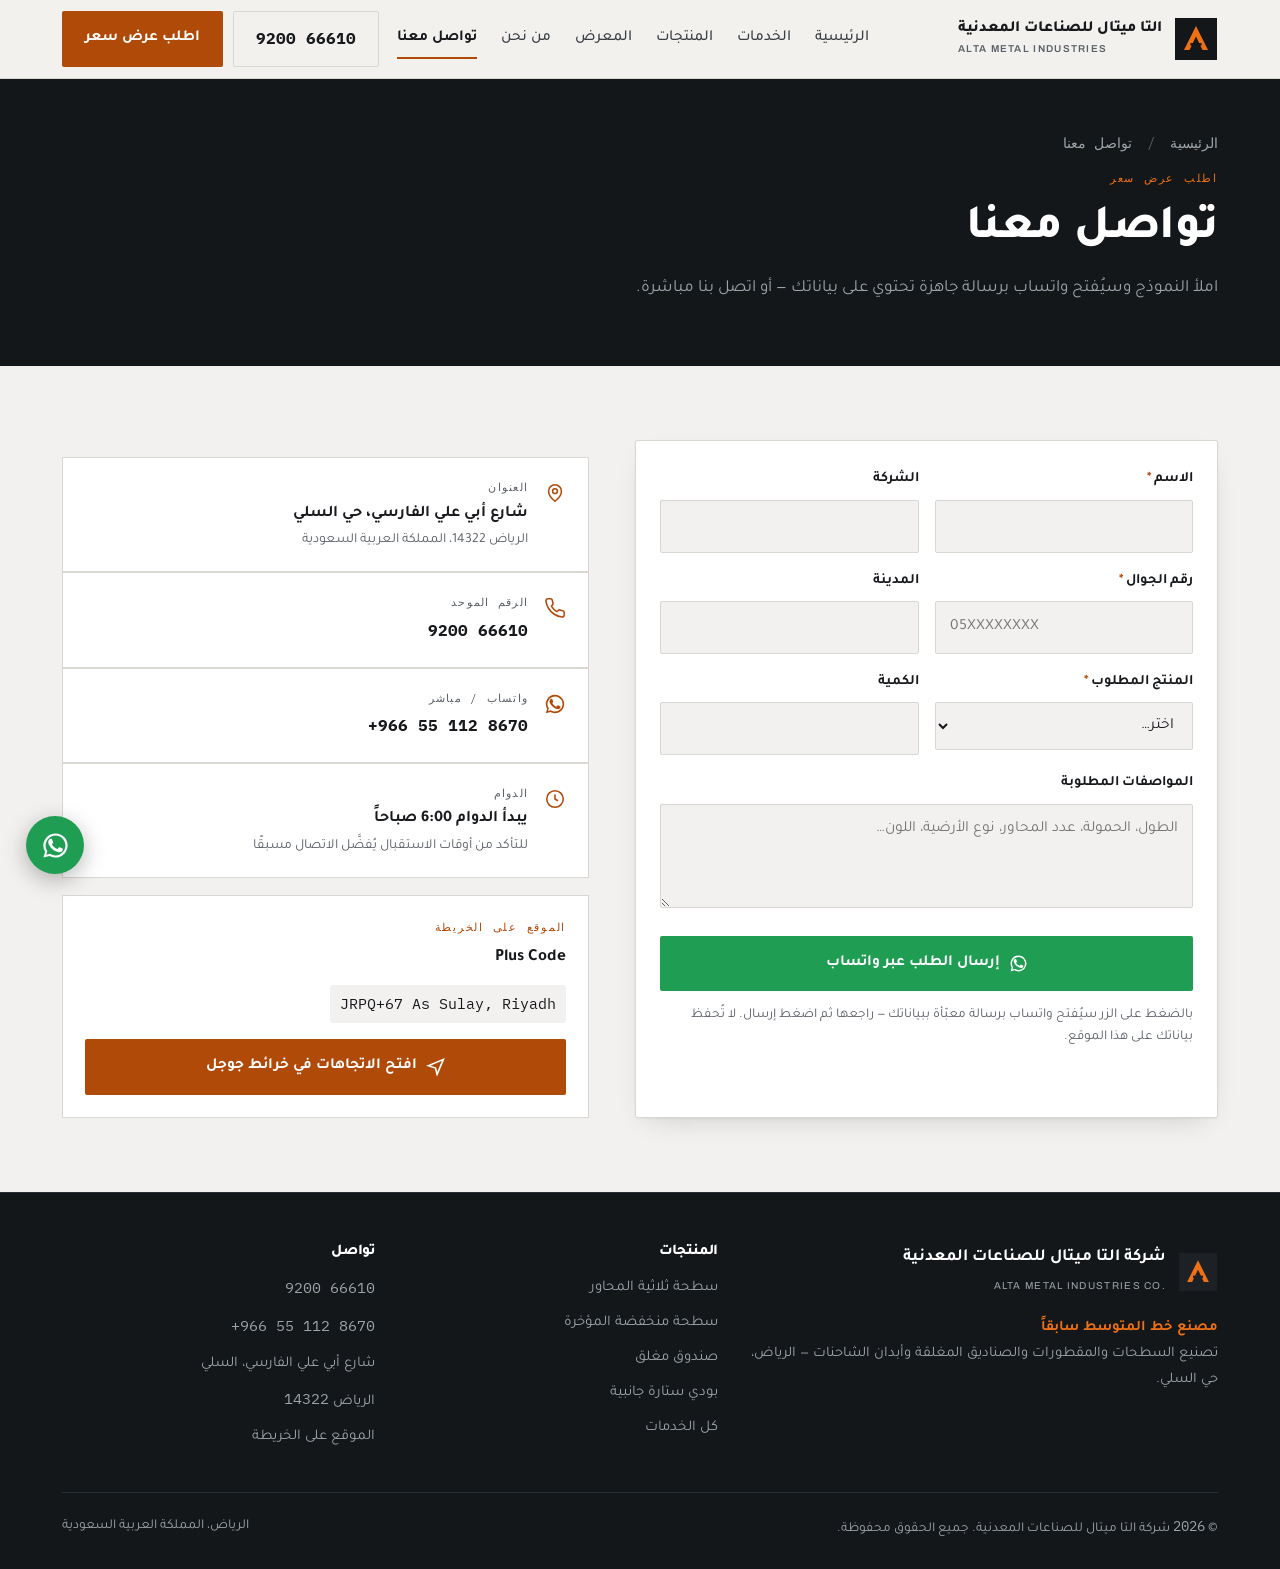
<file: contact.html>
<!DOCTYPE html>
<html lang="ar" dir="rtl">
<head>
<meta charset="UTF-8">
<meta name="viewport" content="width=device-width, initial-scale=1">
<title>تواصل معنا | شركة التا ميتال للصناعات المعدنية</title>
<meta name="description" content="اطلب عرض سعر لمقطورة أو بدن شاحنة. الرقم الموحد 9200 66610 — حي السلي، الرياض.">
<meta name="theme-color" content="#14171A">
<link rel="icon" href="data:image/svg+xml,%3Csvg xmlns='http://www.w3.org/2000/svg' viewBox='0 0 44 44'%3E%3Crect width='44' height='44' fill='%2314171A'/%3E%3Cpath d='M22 9 L34 33 H28.5 L22 19.5 L15.5 33 H10 Z' fill='%23EE7014'/%3E%3Crect x='16.5' y='26' width='11' height='2.6' fill='%2314171A'/%3E%3C/svg%3E">
<link rel="canonical" href="https://dascaper.github.io/AltaMetal/contact.html">
<meta property="og:type" content="website">
<meta property="og:locale" content="ar_SA">
<meta property="og:title" content="تواصل معنا | شركة التا ميتال للصناعات المعدنية">
<meta property="og:description" content="اطلب عرض سعر لمقطورة أو بدن شاحنة. الرقم الموحد 9200 66610 — حي السلي، الرياض.">
<meta property="og:image" content="https://dascaper.github.io/AltaMetal/images/6.jpg">
<meta property="og:url" content="https://dascaper.github.io/AltaMetal/contact.html">
<link rel="preconnect" href="https://fonts.googleapis.com">
<link rel="preconnect" href="https://fonts.gstatic.com" crossorigin>
<link href="https://fonts.googleapis.com/css2?family=Tajawal:wght@400;500;700;800&family=Archivo:wght@600;700&family=IBM+Plex+Mono:wght@400;500&display=swap" rel="stylesheet">
<link rel="stylesheet" href="assets/style.css">
<script type="application/ld+json">{
 "@context": "https://schema.org",
 "@type": "LocalBusiness",
 "additionalType": "https://schema.org/Manufacturer",
 "name": "شركة التا ميتال للصناعات المعدنية",
 "alternateName": [
  "Alta Metal Industries Co.",
  "مصنع خط المتوسط"
 ],
 "description": "تصنيع السطحات والمقطورات والصناديق المغلقة وأبدان الشاحنات في الرياض.",
 "url": "https://dascaper.github.io/AltaMetal/",
 "telephone": "+966551128670",
 "image": "https://dascaper.github.io/AltaMetal/images/6.jpg",
 "address": {
  "@type": "PostalAddress",
  "streetAddress": "شارع أبي علي الفارسي، حي السلي",
  "addressLocality": "الرياض",
  "postalCode": "14322",
  "addressCountry": "SA"
 },
 "hasMap": "https://maps.app.goo.gl/g2NQ6pU79b3uDbT48",
 "areaServed": {
  "@type": "Country",
  "name": "Saudi Arabia"
 }
}</script>
</head>
<body>
<a class="skip" href="#main">تخطَّ إلى المحتوى</a>
<header class="hdr">
  <div class="wrap hdr-in">
    <a class="brand" href="index.html" aria-label="التا ميتال — الصفحة الرئيسية">
      <svg class="brand-mark" viewBox="0 0 44 44" aria-hidden="true"><rect x="1" y="1" width="42" height="42" fill="#14171A"/><path d="M22 9 L34 33 H28.5 L22 19.5 L15.5 33 H10 Z" fill="#EE7014"/><rect x="16.5" y="26" width="11" height="2.6" fill="#14171A"/></svg>
      <span class="brand-txt"><strong>التا ميتال للصناعات المعدنية</strong><span>Alta Metal Industries</span></span>
    </a>
    <nav class="nav" aria-label="التنقل الرئيسي">
      <a href="index.html">الرئيسية</a>
      <a href="services.html">الخدمات</a>
      <a href="products.html">المنتجات</a>
      <a href="gallery.html">المعرض</a>
      <a href="about.html">من نحن</a>
      <a href="contact.html" aria-current="page">تواصل معنا</a>
    </nav>
    <div class="hdr-cta">
      <a class="btn btn-ghost" href="tel:920066610"><span class="num ltr">9200 66610</span></a>
      <a class="btn btn-primary" href="contact.html">اطلب عرض سعر</a>
    </div>
    <button class="burger" id="burger" aria-label="فتح القائمة" aria-expanded="false" aria-controls="mobileNav">
      <svg viewBox="0 0 24 24" fill="none" stroke="currentColor" stroke-width="2" aria-hidden="true"><path d="M3 6h18M3 12h18M3 18h18"/></svg>
    </button>
  </div>
  <div class="mobile" id="mobileNav">
    <a href="index.html">الرئيسية</a>
      <a href="services.html">الخدمات</a>
      <a href="products.html">المنتجات</a>
      <a href="gallery.html">المعرض</a>
      <a href="about.html">من نحن</a>
      <a href="contact.html" aria-current="page">تواصل معنا</a>
    <a class="btn btn-primary" href="contact.html">اطلب عرض سعر</a>
    <a class="btn btn-ghost" href="tel:920066610"><span class="num ltr">9200 66610</span></a>
  </div>
</header>
<main id="main">
<section class="band phead">
  <div class="wrap">
    <nav class="crumbs" aria-label="مسار التنقل"><a href="index.html">الرئيسية</a> <span>/</span> تواصل معنا</nav>
    <p class="eyebrow">اطلب عرض سعر</p>
    <h1>تواصل معنا</h1>
    <p class="lede" style="margin-top:14px">املأ النموذج وسيُفتح واتساب برسالة جاهزة تحتوي على بياناتك — أو اتصل بنا مباشرة.</p>
  </div>
</section>
<section><div class="wrap"><div class="contact-grid">
  <div class="card">
    <form class="form-in" id="rfq" novalidate>
      <div class="two">
        <div class="field"><label for="f-name">الاسم <i>*</i></label><input id="f-name" name="name" type="text" autocomplete="name" required></div>
        <div class="field"><label for="f-company">الشركة</label><input id="f-company" name="company" type="text" autocomplete="organization"></div>
      </div>
      <div class="two">
        <div class="field"><label for="f-phone">رقم الجوال <i>*</i></label><input id="f-phone" name="phone" type="tel" inputmode="tel" dir="ltr" autocomplete="tel" placeholder="05XXXXXXXX" required></div>
        <div class="field"><label for="f-city">المدينة</label><input id="f-city" name="city" type="text" autocomplete="address-level2"></div>
      </div>
      <div class="two">
        <div class="field"><label for="f-product">المنتج المطلوب <i>*</i></label>
          <select id="f-product" name="product" required><option value="">اختر…</option><option>سطحة ثلاثية المحاور</option><option>سطحة منخفضة المؤخرة</option><option>صندوق مغلق</option><option>بودي ستارة جانبية</option><option>أخرى / غير محدد</option></select></div>
        <div class="field"><label for="f-qty">الكمية</label><input id="f-qty" name="qty" type="number" min="1" inputmode="numeric" dir="ltr"></div>
      </div>
      <div class="field"><label for="f-specs">المواصفات المطلوبة</label>
        <textarea id="f-specs" name="specs" placeholder="الطول، الحمولة، عدد المحاور، نوع الأرضية، اللون…"></textarea></div>
      <button class="btn btn-wa" type="submit" style="width:100%"><svg viewBox="0 0 24 24" fill="currentColor" aria-hidden="true"><path d="M17.5 14.4c-.3-.15-1.77-.87-2.04-.97-.27-.1-.47-.15-.67.15-.2.3-.77.97-.94 1.17-.17.2-.35.22-.65.07-.3-.15-1.26-.46-2.4-1.48-.89-.79-1.49-1.77-1.66-2.07-.17-.3-.02-.46.13-.61.14-.14.3-.35.45-.53.15-.18.2-.3.3-.5.1-.2.05-.38-.02-.53-.08-.15-.67-1.61-.92-2.21-.24-.58-.49-.5-.67-.51h-.57c-.2 0-.52.07-.8.38-.27.3-1.04 1.02-1.04 2.48s1.07 2.88 1.22 3.08c.15.2 2.1 3.2 5.08 4.49.71.3 1.26.49 1.69.63.71.22 1.36.19 1.87.12.57-.09 1.77-.72 2.02-1.42.25-.7.25-1.3.17-1.42-.07-.13-.27-.2-.57-.35z"/><path d="M12 2a10 10 0 00-8.6 15.1L2 22l5.05-1.32A10 10 0 1012 2zm0 18.2a8.2 8.2 0 01-4.18-1.14l-.3-.18-3.1.81.83-3.02-.2-.31A8.2 8.2 0 1112 20.2z"/></svg> إرسال الطلب عبر واتساب</button>
      <p class="form-note">بالضغط على الزر سيُفتح واتساب برسالة معبّأة ببياناتك — راجعها ثم اضغط إرسال. لا تُحفظ بياناتك على هذا الموقع.</p>
    </form>
    <div class="done" id="done" role="status">
      <h3>تم تجهيز رسالتك</h3>
      <p>إن لم يُفتح واتساب تلقائيًا، اتصل بنا على <a href="tel:+966551128670" class="num ltr" style="color:var(--ok);font-weight:700">+966 55 112 8670</a>.</p>
    </div>
  </div>
  <div>
    <dl class="info">
      <div class="info-row"><svg viewBox="0 0 24 24" fill="none" stroke="currentColor" stroke-width="1.7" aria-hidden="true"><path d="M12 21s7-5.7 7-11a7 7 0 10-14 0c0 5.3 7 11 7 11z"/><circle cx="12" cy="10" r="2.6"/></svg><div><dt>العنوان</dt><dd>شارع أبي علي الفارسي، حي السلي<small>الرياض 14322، المملكة العربية السعودية</small></dd></div></div>
      <div class="info-row"><svg viewBox="0 0 24 24" fill="none" stroke="currentColor" stroke-width="1.7" aria-hidden="true"><path d="M22 16.9v3a2 2 0 01-2.2 2 19.8 19.8 0 01-8.6-3.1 19.5 19.5 0 01-6-6A19.8 19.8 0 012.1 4.2 2 2 0 014.1 2h3a2 2 0 012 1.7c.1 1 .4 1.9.7 2.8a2 2 0 01-.5 2.1L8.1 9.9a16 16 0 006 6l1.3-1.2a2 2 0 012.1-.5c.9.3 1.8.6 2.8.7a2 2 0 011.7 2z"/></svg><div><dt>الرقم الموحد</dt><dd><a href="tel:920066610" class="num ltr">9200 66610</a></dd></div></div>
      <div class="info-row"><svg viewBox="0 0 24 24" fill="currentColor" aria-hidden="true"><path d="M17.5 14.4c-.3-.15-1.77-.87-2.04-.97-.27-.1-.47-.15-.67.15-.2.3-.77.97-.94 1.17-.17.2-.35.22-.65.07-.3-.15-1.26-.46-2.4-1.48-.89-.79-1.49-1.77-1.66-2.07-.17-.3-.02-.46.13-.61.14-.14.3-.35.45-.53.15-.18.2-.3.3-.5.1-.2.05-.38-.02-.53-.08-.15-.67-1.61-.92-2.21-.24-.58-.49-.5-.67-.51h-.57c-.2 0-.52.07-.8.38-.27.3-1.04 1.02-1.04 2.48s1.07 2.88 1.22 3.08c.15.2 2.1 3.2 5.08 4.49.71.3 1.26.49 1.69.63.71.22 1.36.19 1.87.12.57-.09 1.77-.72 2.02-1.42.25-.7.25-1.3.17-1.42-.07-.13-.27-.2-.57-.35z"/><path d="M12 2a10 10 0 00-8.6 15.1L2 22l5.05-1.32A10 10 0 1012 2zm0 18.2a8.2 8.2 0 01-4.18-1.14l-.3-.18-3.1.81.83-3.02-.2-.31A8.2 8.2 0 1112 20.2z"/></svg><div><dt>واتساب / مباشر</dt><dd><a href="https://wa.me/966551128670" target="_blank" rel="noopener" class="num ltr">+966 55 112 8670</a></dd></div></div>
      <div class="info-row"><svg viewBox="0 0 24 24" fill="none" stroke="currentColor" stroke-width="1.7" aria-hidden="true"><circle cx="12" cy="12" r="9"/><path d="M12 7v5l3.2 1.9"/></svg><div><dt>الدوام</dt><dd>يبدأ الدوام 6:00 صباحاً<small>للتأكد من أوقات الاستقبال يُفضَّل الاتصال مسبقًا</small></dd></div></div>
    </dl>
    <div class="map-card">
      <p class="eyebrow" style="margin-bottom:6px">الموقع على الخريطة</p>
      <p style="margin:0 0 4px;font-weight:700">Plus Code</p>
      <span class="plus">JRPQ+67 As Sulay, Riyadh</span>
      <a class="btn btn-primary" href="https://maps.app.goo.gl/g2NQ6pU79b3uDbT48" target="_blank" rel="noopener" style="width:100%"><svg viewBox="0 0 24 24" fill="none" stroke="currentColor" stroke-width="2" aria-hidden="true"><path d="M3 11l19-8-8 19-2-8-9-3z"/></svg> افتح الاتجاهات في خرائط جوجل</a>
    </div>
  </div>
</div></div></section>
</main>
<footer>
  <div class="wrap">
    <div class="f-grid">
      <div>
        <div style="display:flex;align-items:center;gap:12px;margin-bottom:14px">
          <svg width="40" height="40" viewBox="0 0 44 44" aria-hidden="true"><rect x="1" y="1" width="42" height="42" fill="#1D2126"/><path d="M22 9 L34 33 H28.5 L22 19.5 L15.5 33 H10 Z" fill="#EE7014"/><rect x="16.5" y="26" width="11" height="2.6" fill="#1D2126"/></svg>
          <div><strong style="color:#fff;display:block">شركة التا ميتال للصناعات المعدنية</strong>
          <span class="latin" style="font-size:10px;letter-spacing:.13em;text-transform:uppercase" dir="ltr">Alta Metal Industries Co.</span></div>
        </div>
        <p style="font-size:.92rem;margin:0">
          <b style="color:#EE7014">مصنع خط المتوسط سابقاً</b><br>
          تصنيع السطحات والمقطورات والصناديق المغلقة وأبدان الشاحنات — الرياض، حي السلي.
        </p>
      </div>
      <div><h4>المنتجات</h4><ul>
        <li><a href="product-flatbed.html">سطحة ثلاثية المحاور</a></li>
        <li><a href="product-stepdeck.html">سطحة منخفضة المؤخرة</a></li>
        <li><a href="product-box.html">صندوق مغلق</a></li>
        <li><a href="product-curtain.html">بودي ستارة جانبية</a></li>
        <li><a href="services.html">كل الخدمات</a></li>
      </ul></div>
      <div><h4>تواصل</h4><ul>
        <li><a href="tel:920066610" class="num ltr">9200 66610</a></li>
        <li><a href="https://wa.me/966551128670" target="_blank" rel="noopener" class="num ltr">+966 55 112 8670</a></li>
        <li>شارع أبي علي الفارسي، السلي</li>
        <li>الرياض <span class="num ltr">14322</span></li>
        <li><a href="https://maps.app.goo.gl/g2NQ6pU79b3uDbT48" target="_blank" rel="noopener">الموقع على الخريطة</a></li>
      </ul></div>
    </div>
    <div class="f-bar">
      <span>© <span class="num">2026</span> شركة التا ميتال للصناعات المعدنية. جميع الحقوق محفوظة.</span>
      <span>الرياض، المملكة العربية السعودية</span>
    </div>
  </div>
</footer>
<a class="fab" href="https://wa.me/966551128670" target="_blank" rel="noopener" aria-label="تواصل معنا عبر واتساب"><svg viewBox="0 0 24 24" fill="currentColor" aria-hidden="true"><path d="M17.5 14.4c-.3-.15-1.77-.87-2.04-.97-.27-.1-.47-.15-.67.15-.2.3-.77.97-.94 1.17-.17.2-.35.22-.65.07-.3-.15-1.26-.46-2.4-1.48-.89-.79-1.49-1.77-1.66-2.07-.17-.3-.02-.46.13-.61.14-.14.3-.35.45-.53.15-.18.2-.3.3-.5.1-.2.05-.38-.02-.53-.08-.15-.67-1.61-.92-2.21-.24-.58-.49-.5-.67-.51h-.57c-.2 0-.52.07-.8.38-.27.3-1.04 1.02-1.04 2.48s1.07 2.88 1.22 3.08c.15.2 2.1 3.2 5.08 4.49.71.3 1.26.49 1.69.63.71.22 1.36.19 1.87.12.57-.09 1.77-.72 2.02-1.42.25-.7.25-1.3.17-1.42-.07-.13-.27-.2-.57-.35z"/><path d="M12 2a10 10 0 00-8.6 15.1L2 22l5.05-1.32A10 10 0 1012 2zm0 18.2a8.2 8.2 0 01-4.18-1.14l-.3-.18-3.1.81.83-3.02-.2-.31A8.2 8.2 0 1112 20.2z"/></svg></a>
<script src="assets/app.js" defer></script>
</body>
</html>
</file>
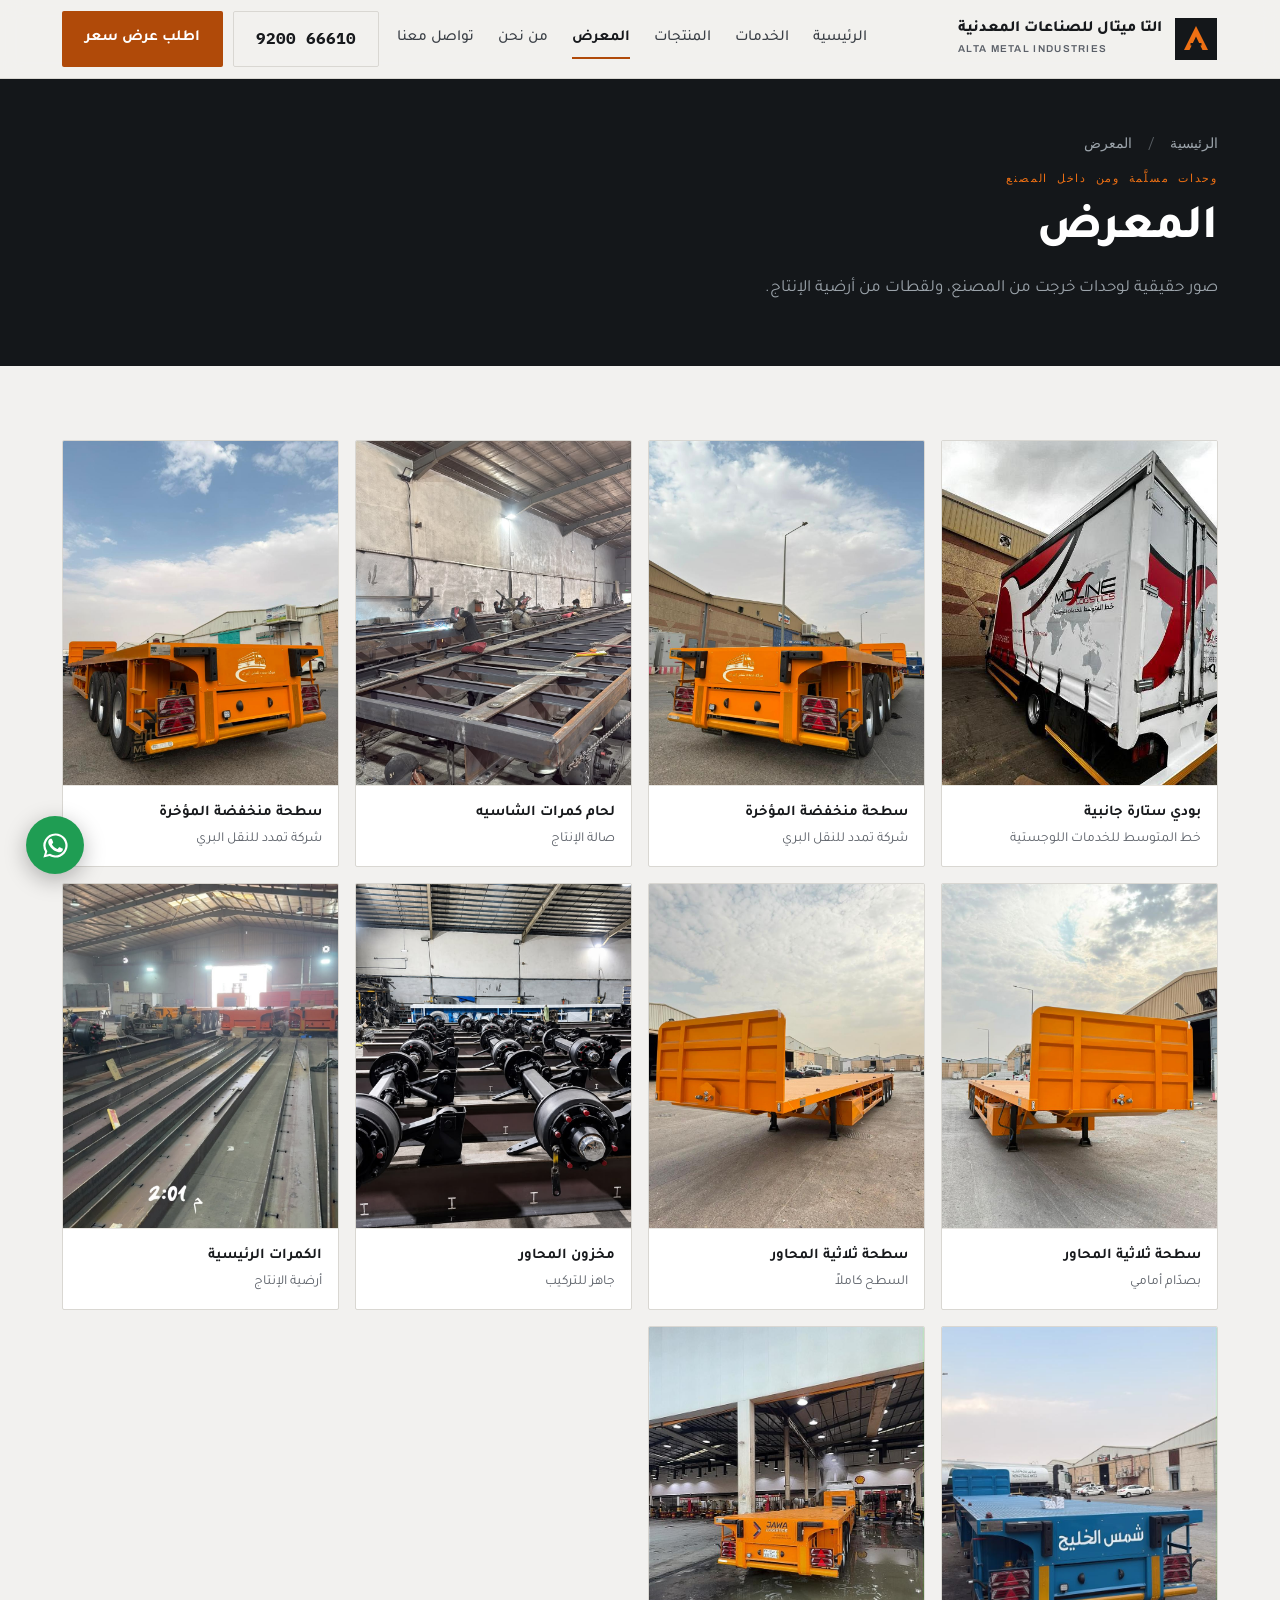
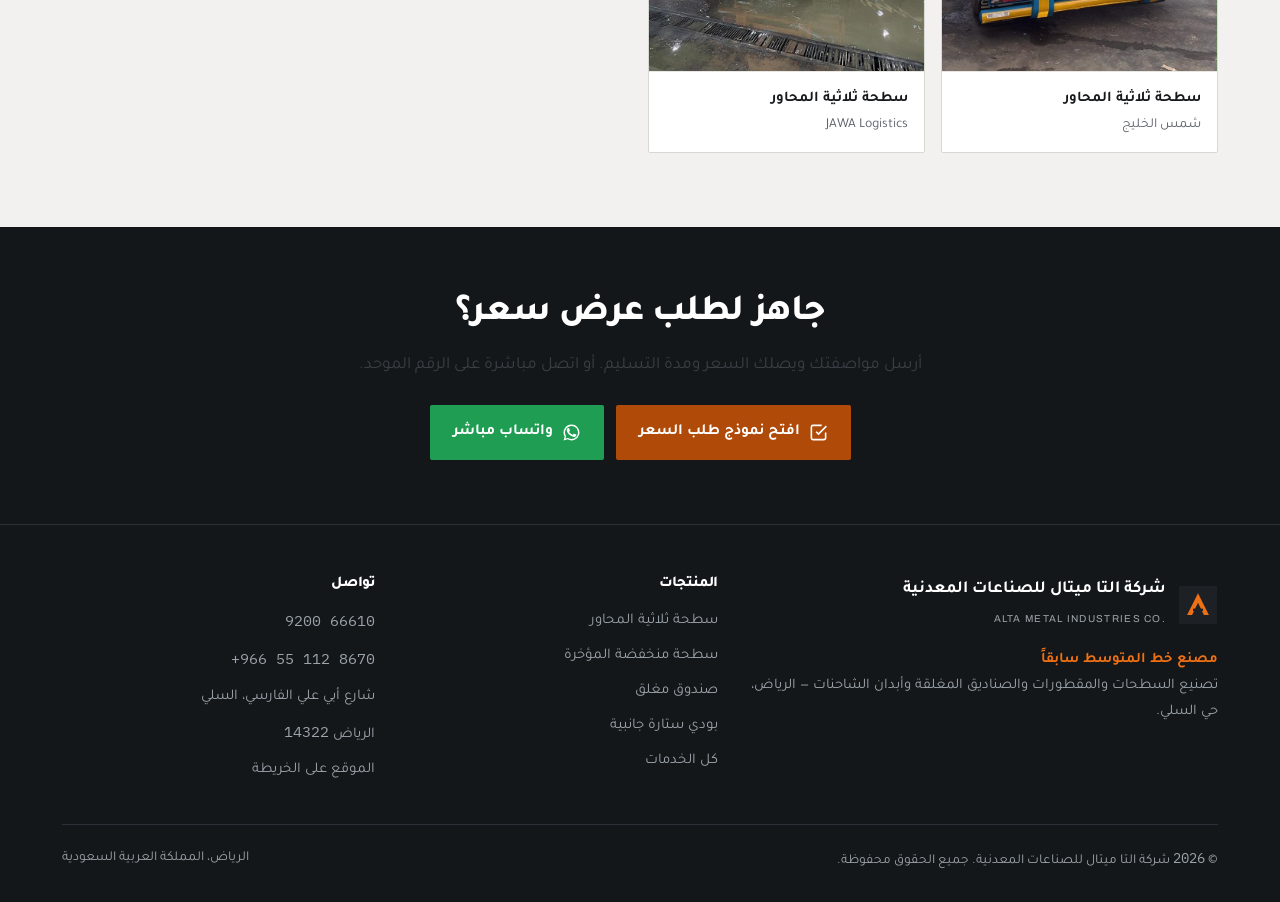
<file: gallery.html>
<!DOCTYPE html>
<html lang="ar" dir="rtl">
<head>
<meta charset="UTF-8">
<meta name="viewport" content="width=device-width, initial-scale=1">
<title>المعرض | شركة التا ميتال للصناعات المعدنية</title>
<meta name="description" content="صور وحدات مسلَّمة من مصنع التا ميتال ولقطات من أرضية الإنتاج في حي السلي بالرياض.">
<meta name="theme-color" content="#14171A">
<link rel="icon" href="data:image/svg+xml,%3Csvg xmlns='http://www.w3.org/2000/svg' viewBox='0 0 44 44'%3E%3Crect width='44' height='44' fill='%2314171A'/%3E%3Cpath d='M22 9 L34 33 H28.5 L22 19.5 L15.5 33 H10 Z' fill='%23EE7014'/%3E%3Crect x='16.5' y='26' width='11' height='2.6' fill='%2314171A'/%3E%3C/svg%3E">
<link rel="canonical" href="https://dascaper.github.io/AltaMetal/gallery.html">
<meta property="og:type" content="website">
<meta property="og:locale" content="ar_SA">
<meta property="og:title" content="المعرض | شركة التا ميتال للصناعات المعدنية">
<meta property="og:description" content="صور وحدات مسلَّمة من مصنع التا ميتال ولقطات من أرضية الإنتاج في حي السلي بالرياض.">
<meta property="og:image" content="https://dascaper.github.io/AltaMetal/images/4.jpg">
<meta property="og:url" content="https://dascaper.github.io/AltaMetal/gallery.html">
<link rel="preconnect" href="https://fonts.googleapis.com">
<link rel="preconnect" href="https://fonts.gstatic.com" crossorigin>
<link href="https://fonts.googleapis.com/css2?family=Tajawal:wght@400;500;700;800&family=Archivo:wght@600;700&family=IBM+Plex+Mono:wght@400;500&display=swap" rel="stylesheet">
<link rel="stylesheet" href="assets/style.css">
<script type="application/ld+json">{
 "@context": "https://schema.org",
 "@type": "LocalBusiness",
 "additionalType": "https://schema.org/Manufacturer",
 "name": "شركة التا ميتال للصناعات المعدنية",
 "alternateName": [
  "Alta Metal Industries Co.",
  "مصنع خط المتوسط"
 ],
 "description": "تصنيع السطحات والمقطورات والصناديق المغلقة وأبدان الشاحنات في الرياض.",
 "url": "https://dascaper.github.io/AltaMetal/",
 "telephone": "+966551128670",
 "image": "https://dascaper.github.io/AltaMetal/images/6.jpg",
 "address": {
  "@type": "PostalAddress",
  "streetAddress": "شارع أبي علي الفارسي، حي السلي",
  "addressLocality": "الرياض",
  "postalCode": "14322",
  "addressCountry": "SA"
 },
 "hasMap": "https://maps.app.goo.gl/g2NQ6pU79b3uDbT48",
 "areaServed": {
  "@type": "Country",
  "name": "Saudi Arabia"
 }
}</script>
</head>
<body>
<a class="skip" href="#main">تخطَّ إلى المحتوى</a>
<header class="hdr">
  <div class="wrap hdr-in">
    <a class="brand" href="index.html" aria-label="التا ميتال — الصفحة الرئيسية">
      <svg class="brand-mark" viewBox="0 0 44 44" aria-hidden="true"><rect x="1" y="1" width="42" height="42" fill="#14171A"/><path d="M22 9 L34 33 H28.5 L22 19.5 L15.5 33 H10 Z" fill="#EE7014"/><rect x="16.5" y="26" width="11" height="2.6" fill="#14171A"/></svg>
      <span class="brand-txt"><strong>التا ميتال للصناعات المعدنية</strong><span>Alta Metal Industries</span></span>
    </a>
    <nav class="nav" aria-label="التنقل الرئيسي">
      <a href="index.html">الرئيسية</a>
      <a href="services.html">الخدمات</a>
      <a href="products.html">المنتجات</a>
      <a href="gallery.html" aria-current="page">المعرض</a>
      <a href="about.html">من نحن</a>
      <a href="contact.html">تواصل معنا</a>
    </nav>
    <div class="hdr-cta">
      <a class="btn btn-ghost" href="tel:920066610"><span class="num ltr">9200 66610</span></a>
      <a class="btn btn-primary" href="contact.html">اطلب عرض سعر</a>
    </div>
    <button class="burger" id="burger" aria-label="فتح القائمة" aria-expanded="false" aria-controls="mobileNav">
      <svg viewBox="0 0 24 24" fill="none" stroke="currentColor" stroke-width="2" aria-hidden="true"><path d="M3 6h18M3 12h18M3 18h18"/></svg>
    </button>
  </div>
  <div class="mobile" id="mobileNav">
    <a href="index.html">الرئيسية</a>
      <a href="services.html">الخدمات</a>
      <a href="products.html">المنتجات</a>
      <a href="gallery.html" aria-current="page">المعرض</a>
      <a href="about.html">من نحن</a>
      <a href="contact.html">تواصل معنا</a>
    <a class="btn btn-primary" href="contact.html">اطلب عرض سعر</a>
    <a class="btn btn-ghost" href="tel:920066610"><span class="num ltr">9200 66610</span></a>
  </div>
</header>
<main id="main">
<section class="band phead">
  <div class="wrap">
    <nav class="crumbs" aria-label="مسار التنقل"><a href="index.html">الرئيسية</a> <span>/</span> المعرض</nav>
    <p class="eyebrow">وحدات مسلَّمة ومن داخل المصنع</p>
    <h1>المعرض</h1>
    <p class="lede" style="margin-top:14px">صور حقيقية لوحدات خرجت من المصنع، ولقطات من أرضية الإنتاج.</p>
  </div>
</section>
<section><div class="wrap"><div class="gal"><figure><div class="ph"><img src="images/1.jpg" alt="بدن بستارة جانبية وأبواب خلفية مزدوجة على شاحنة، بألوان خط المتوسط للخدمات اللوجستية." width="640" height="640" loading="lazy" decoding="async"></div><figcaption><b>بودي ستارة جانبية</b><span>خط المتوسط للخدمات اللوجستية</span></figcaption></figure><figure><div class="ph"><img src="images/2.jpg" alt="سطحة منخفضة المؤخرة ثلاثية المحاور باللون البرتقالي بعلامة شركة تمدد للنقل البري." width="960" height="1280" loading="lazy" decoding="async"></div><figcaption><b>سطحة منخفضة المؤخرة</b><span>شركة تمدد للنقل البري</span></figcaption></figure><figure><div class="ph"><img src="images/3.jpg" alt="فنيون يلحمون كمرات الشاسيه الرئيسية على جيقات ثابتة داخل صالة الإنتاج." width="900" height="1600" loading="lazy" decoding="async"></div><figcaption><b>لحام كمرات الشاسيه</b><span>صالة الإنتاج</span></figcaption></figure><figure><div class="ph"><img src="images/4.jpg" alt="مؤخرة سطحة منخفضة ثلاثية المحاور تُظهر مجموعة الإنارة الخلفية والصدّام الواقي." width="960" height="1280" loading="lazy" decoding="async"></div><figcaption><b>سطحة منخفضة المؤخرة</b><span>شركة تمدد للنقل البري</span></figcaption></figure><figure><div class="ph"><img src="images/5.jpg" alt="سطحة ثلاثية المحاور بصدّام أمامي فولاذي مقوّى وأرجل ارتكاز مثبّتة." width="960" height="1280" loading="lazy" decoding="async"></div><figcaption><b>سطحة ثلاثية المحاور</b><span>بصدّام أمامي</span></figcaption></figure><figure><div class="ph"><img src="images/6.jpg" alt="سطحة ثلاثية المحاور باللون البرتقالي بسطح كامل وصدّام أمامي مقوّى." width="960" height="1280" loading="lazy" decoding="async"></div><figcaption><b>سطحة ثلاثية المحاور</b><span>السطح كاملاً</span></figcaption></figure><figure><div class="ph"><img src="images/7.jpg" alt="صفوف من المحاور بفرامل طبلية وأذرع تعليق مجهّزة للتركيب داخل المصنع." width="900" height="1600" loading="lazy" decoding="async"></div><figcaption><b>مخزون المحاور</b><span>جاهز للتركيب</span></figcaption></figure><figure><div class="ph"><img src="images/8.jpg" alt="كمرات فولاذية رئيسية ممدودة على أرضية الإنتاج، ووحدات برتقالية قيد الإنهاء في الخلفية." width="900" height="1600" loading="lazy" decoding="async"></div><figcaption><b>الكمرات الرئيسية</b><span>أرضية الإنتاج</span></figcaption></figure><figure><div class="ph"><img src="images/9.jpg" alt="سطحة ثلاثية المحاور باللون الأزرق بعلامة شمس الخليج." width="720" height="1280" loading="lazy" decoding="async"></div><figcaption><b>سطحة ثلاثية المحاور</b><span>شمس الخليج</span></figcaption></figure><figure><div class="ph"><img src="images/10.jpg" alt="سطحة ثلاثية المحاور باللون البرتقالي بعلامة JAWA Logistics في منطقة الغسيل." width="720" height="1280" loading="lazy" decoding="async"></div><figcaption><b>سطحة ثلاثية المحاور</b><span>JAWA Logistics</span></figcaption></figure></div></div></section>
<section class="cta">
  <div class="wrap">
    <h2>جاهز لطلب عرض سعر؟</h2>
    <p class="lede">أرسل مواصفتك ويصلك السعر ومدة التسليم. أو اتصل مباشرة على الرقم الموحد.</p>
    <div class="cta-actions">
      <a class="btn btn-primary" href="contact.html"><svg viewBox="0 0 24 24" fill="none" stroke="currentColor" stroke-width="2" aria-hidden="true"><path d="M9 11l3 3L22 4"/><path d="M21 12v7a2 2 0 01-2 2H5a2 2 0 01-2-2V5a2 2 0 012-2h11"/></svg> افتح نموذج طلب السعر</a>
      <a class="btn btn-wa" href="https://wa.me/966551128670" target="_blank" rel="noopener"><svg viewBox="0 0 24 24" fill="currentColor" aria-hidden="true"><path d="M17.5 14.4c-.3-.15-1.77-.87-2.04-.97-.27-.1-.47-.15-.67.15-.2.3-.77.97-.94 1.17-.17.2-.35.22-.65.07-.3-.15-1.26-.46-2.4-1.48-.89-.79-1.49-1.77-1.66-2.07-.17-.3-.02-.46.13-.61.14-.14.3-.35.45-.53.15-.18.2-.3.3-.5.1-.2.05-.38-.02-.53-.08-.15-.67-1.61-.92-2.21-.24-.58-.49-.5-.67-.51h-.57c-.2 0-.52.07-.8.38-.27.3-1.04 1.02-1.04 2.48s1.07 2.88 1.22 3.08c.15.2 2.1 3.2 5.08 4.49.71.3 1.26.49 1.69.63.71.22 1.36.19 1.87.12.57-.09 1.77-.72 2.02-1.42.25-.7.25-1.3.17-1.42-.07-.13-.27-.2-.57-.35z"/><path d="M12 2a10 10 0 00-8.6 15.1L2 22l5.05-1.32A10 10 0 1012 2zm0 18.2a8.2 8.2 0 01-4.18-1.14l-.3-.18-3.1.81.83-3.02-.2-.31A8.2 8.2 0 1112 20.2z"/></svg> واتساب مباشر</a>
    </div>
  </div>
</section>
</main>
<footer>
  <div class="wrap">
    <div class="f-grid">
      <div>
        <div style="display:flex;align-items:center;gap:12px;margin-bottom:14px">
          <svg width="40" height="40" viewBox="0 0 44 44" aria-hidden="true"><rect x="1" y="1" width="42" height="42" fill="#1D2126"/><path d="M22 9 L34 33 H28.5 L22 19.5 L15.5 33 H10 Z" fill="#EE7014"/><rect x="16.5" y="26" width="11" height="2.6" fill="#1D2126"/></svg>
          <div><strong style="color:#fff;display:block">شركة التا ميتال للصناعات المعدنية</strong>
          <span class="latin" style="font-size:10px;letter-spacing:.13em;text-transform:uppercase" dir="ltr">Alta Metal Industries Co.</span></div>
        </div>
        <p style="font-size:.92rem;margin:0">
          <b style="color:#EE7014">مصنع خط المتوسط سابقاً</b><br>
          تصنيع السطحات والمقطورات والصناديق المغلقة وأبدان الشاحنات — الرياض، حي السلي.
        </p>
      </div>
      <div><h4>المنتجات</h4><ul>
        <li><a href="product-flatbed.html">سطحة ثلاثية المحاور</a></li>
        <li><a href="product-stepdeck.html">سطحة منخفضة المؤخرة</a></li>
        <li><a href="product-box.html">صندوق مغلق</a></li>
        <li><a href="product-curtain.html">بودي ستارة جانبية</a></li>
        <li><a href="services.html">كل الخدمات</a></li>
      </ul></div>
      <div><h4>تواصل</h4><ul>
        <li><a href="tel:920066610" class="num ltr">9200 66610</a></li>
        <li><a href="https://wa.me/966551128670" target="_blank" rel="noopener" class="num ltr">+966 55 112 8670</a></li>
        <li>شارع أبي علي الفارسي، السلي</li>
        <li>الرياض <span class="num ltr">14322</span></li>
        <li><a href="https://maps.app.goo.gl/g2NQ6pU79b3uDbT48" target="_blank" rel="noopener">الموقع على الخريطة</a></li>
      </ul></div>
    </div>
    <div class="f-bar">
      <span>© <span class="num">2026</span> شركة التا ميتال للصناعات المعدنية. جميع الحقوق محفوظة.</span>
      <span>الرياض، المملكة العربية السعودية</span>
    </div>
  </div>
</footer>
<a class="fab" href="https://wa.me/966551128670" target="_blank" rel="noopener" aria-label="تواصل معنا عبر واتساب"><svg viewBox="0 0 24 24" fill="currentColor" aria-hidden="true"><path d="M17.5 14.4c-.3-.15-1.77-.87-2.04-.97-.27-.1-.47-.15-.67.15-.2.3-.77.97-.94 1.17-.17.2-.35.22-.65.07-.3-.15-1.26-.46-2.4-1.48-.89-.79-1.49-1.77-1.66-2.07-.17-.3-.02-.46.13-.61.14-.14.3-.35.45-.53.15-.18.2-.3.3-.5.1-.2.05-.38-.02-.53-.08-.15-.67-1.61-.92-2.21-.24-.58-.49-.5-.67-.51h-.57c-.2 0-.52.07-.8.38-.27.3-1.04 1.02-1.04 2.48s1.07 2.88 1.22 3.08c.15.2 2.1 3.2 5.08 4.49.71.3 1.26.49 1.69.63.71.22 1.36.19 1.87.12.57-.09 1.77-.72 2.02-1.42.25-.7.25-1.3.17-1.42-.07-.13-.27-.2-.57-.35z"/><path d="M12 2a10 10 0 00-8.6 15.1L2 22l5.05-1.32A10 10 0 1012 2zm0 18.2a8.2 8.2 0 01-4.18-1.14l-.3-.18-3.1.81.83-3.02-.2-.31A8.2 8.2 0 1112 20.2z"/></svg></a>
<script src="assets/app.js" defer></script>
</body>
</html>
</file>
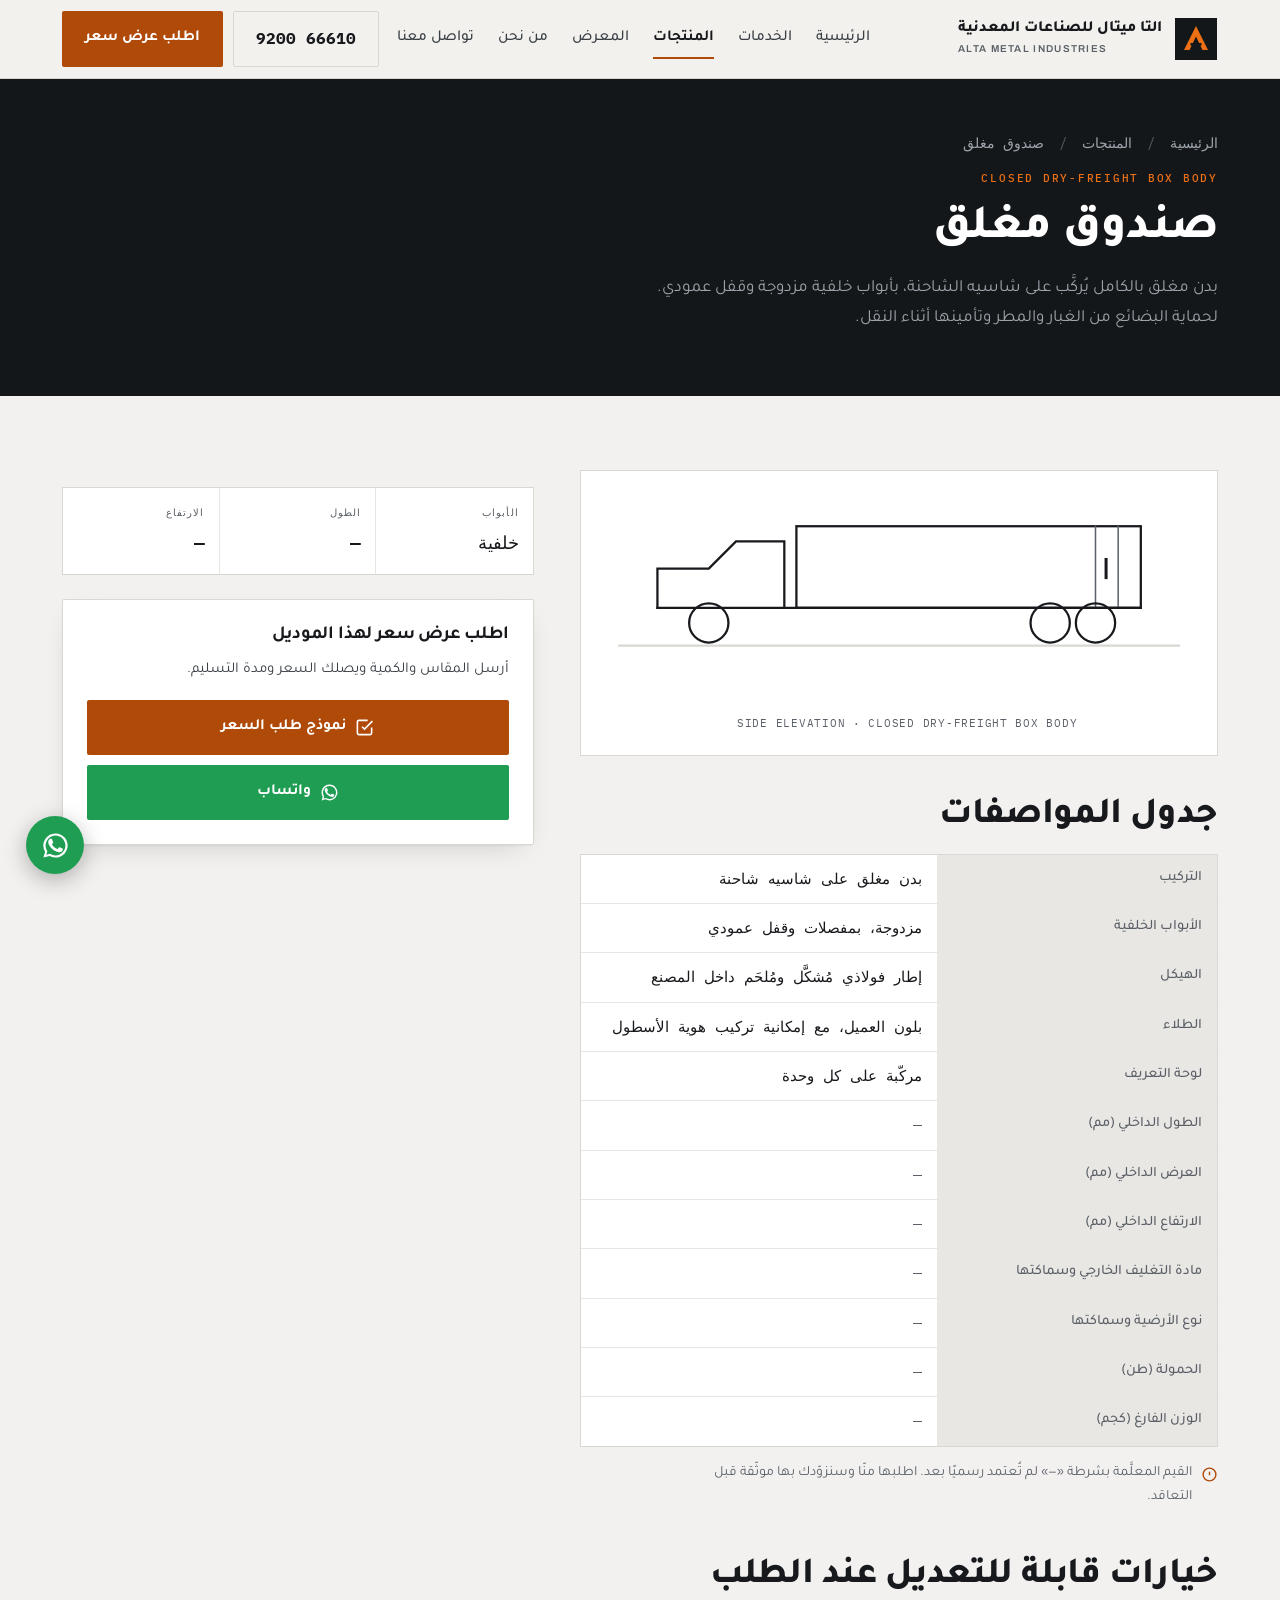
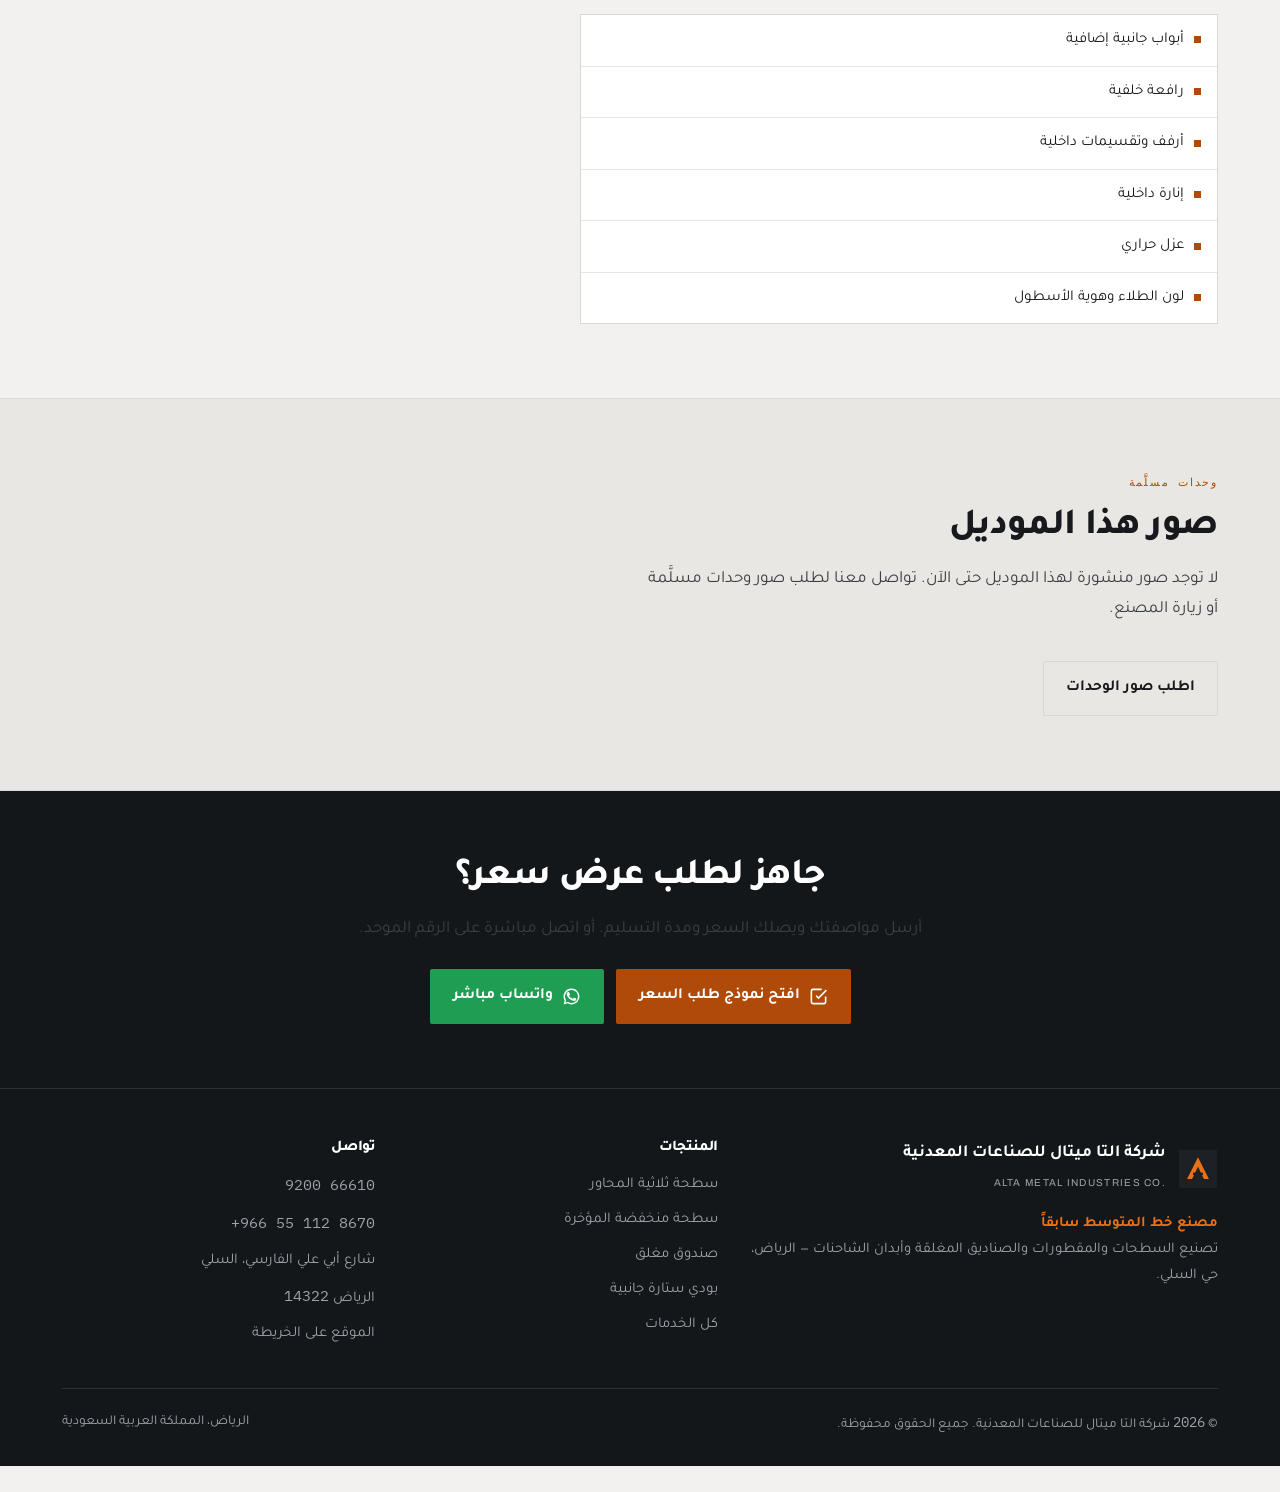
<file: product-box.html>
<!DOCTYPE html>
<html lang="ar" dir="rtl">
<head>
<meta charset="UTF-8">
<meta name="viewport" content="width=device-width, initial-scale=1">
<title>صندوق مغلق | التا ميتال للصناعات المعدنية</title>
<meta name="description" content="بدن مغلق بالكامل يُركَّب على شاسيه الشاحنة، بأبواب خلفية مزدوجة وقفل عمودي. لحماية البضائع من الغبار والمطر وتأمينها أثناء النقل.">
<meta name="theme-color" content="#14171A">
<link rel="icon" href="data:image/svg+xml,%3Csvg xmlns='http://www.w3.org/2000/svg' viewBox='0 0 44 44'%3E%3Crect width='44' height='44' fill='%2314171A'/%3E%3Cpath d='M22 9 L34 33 H28.5 L22 19.5 L15.5 33 H10 Z' fill='%23EE7014'/%3E%3Crect x='16.5' y='26' width='11' height='2.6' fill='%2314171A'/%3E%3C/svg%3E">
<link rel="canonical" href="https://dascaper.github.io/AltaMetal/product-box.html">
<meta property="og:type" content="website">
<meta property="og:locale" content="ar_SA">
<meta property="og:title" content="صندوق مغلق | التا ميتال للصناعات المعدنية">
<meta property="og:description" content="بدن مغلق بالكامل يُركَّب على شاسيه الشاحنة، بأبواب خلفية مزدوجة وقفل عمودي. لحماية البضائع من الغبار والمطر وتأمينها أثناء النقل.">
<meta property="og:image" content="https://dascaper.github.io/AltaMetal/images/6.jpg">
<meta property="og:url" content="https://dascaper.github.io/AltaMetal/product-box.html">
<link rel="preconnect" href="https://fonts.googleapis.com">
<link rel="preconnect" href="https://fonts.gstatic.com" crossorigin>
<link href="https://fonts.googleapis.com/css2?family=Tajawal:wght@400;500;700;800&family=Archivo:wght@600;700&family=IBM+Plex+Mono:wght@400;500&display=swap" rel="stylesheet">
<link rel="stylesheet" href="assets/style.css">
<script type="application/ld+json">{
 "@context": "https://schema.org",
 "@type": "LocalBusiness",
 "additionalType": "https://schema.org/Manufacturer",
 "name": "شركة التا ميتال للصناعات المعدنية",
 "alternateName": [
  "Alta Metal Industries Co.",
  "مصنع خط المتوسط"
 ],
 "description": "تصنيع السطحات والمقطورات والصناديق المغلقة وأبدان الشاحنات في الرياض.",
 "url": "https://dascaper.github.io/AltaMetal/",
 "telephone": "+966551128670",
 "image": "https://dascaper.github.io/AltaMetal/images/6.jpg",
 "address": {
  "@type": "PostalAddress",
  "streetAddress": "شارع أبي علي الفارسي، حي السلي",
  "addressLocality": "الرياض",
  "postalCode": "14322",
  "addressCountry": "SA"
 },
 "hasMap": "https://maps.app.goo.gl/g2NQ6pU79b3uDbT48",
 "areaServed": {
  "@type": "Country",
  "name": "Saudi Arabia"
 }
}</script>
<script type="application/ld+json">{
 "@context": "https://schema.org",
 "@type": "Product",
 "name": "صندوق مغلق",
 "alternateName": "Closed Dry-Freight Box Body",
 "description": "بدن مغلق بالكامل يُركَّب على شاسيه الشاحنة، بأبواب خلفية مزدوجة وقفل عمودي. لحماية البضائع من الغبار والمطر وتأمينها أثناء النقل.",
 "brand": {
  "@type": "Brand",
  "name": "شركة التا ميتال للصناعات المعدنية"
 },
 "manufacturer": {
  "@type": "Organization",
  "name": "شركة التا ميتال للصناعات المعدنية"
 },
 "image": [
  "https://dascaper.github.io/AltaMetal/images/6.jpg"
 ],
 "category": "مقطورات وأبدان شاحنات"
}</script>
</head>
<body>
<a class="skip" href="#main">تخطَّ إلى المحتوى</a>
<header class="hdr">
  <div class="wrap hdr-in">
    <a class="brand" href="index.html" aria-label="التا ميتال — الصفحة الرئيسية">
      <svg class="brand-mark" viewBox="0 0 44 44" aria-hidden="true"><rect x="1" y="1" width="42" height="42" fill="#14171A"/><path d="M22 9 L34 33 H28.5 L22 19.5 L15.5 33 H10 Z" fill="#EE7014"/><rect x="16.5" y="26" width="11" height="2.6" fill="#14171A"/></svg>
      <span class="brand-txt"><strong>التا ميتال للصناعات المعدنية</strong><span>Alta Metal Industries</span></span>
    </a>
    <nav class="nav" aria-label="التنقل الرئيسي">
      <a href="index.html">الرئيسية</a>
      <a href="services.html">الخدمات</a>
      <a href="products.html" aria-current="page">المنتجات</a>
      <a href="gallery.html">المعرض</a>
      <a href="about.html">من نحن</a>
      <a href="contact.html">تواصل معنا</a>
    </nav>
    <div class="hdr-cta">
      <a class="btn btn-ghost" href="tel:920066610"><span class="num ltr">9200 66610</span></a>
      <a class="btn btn-primary" href="contact.html">اطلب عرض سعر</a>
    </div>
    <button class="burger" id="burger" aria-label="فتح القائمة" aria-expanded="false" aria-controls="mobileNav">
      <svg viewBox="0 0 24 24" fill="none" stroke="currentColor" stroke-width="2" aria-hidden="true"><path d="M3 6h18M3 12h18M3 18h18"/></svg>
    </button>
  </div>
  <div class="mobile" id="mobileNav">
    <a href="index.html">الرئيسية</a>
      <a href="services.html">الخدمات</a>
      <a href="products.html" aria-current="page">المنتجات</a>
      <a href="gallery.html">المعرض</a>
      <a href="about.html">من نحن</a>
      <a href="contact.html">تواصل معنا</a>
    <a class="btn btn-primary" href="contact.html">اطلب عرض سعر</a>
    <a class="btn btn-ghost" href="tel:920066610"><span class="num ltr">9200 66610</span></a>
  </div>
</header>
<main id="main">
<section class="band phead">
  <div class="wrap">
    <nav class="crumbs" aria-label="مسار التنقل"><a href="index.html">الرئيسية</a> <span>/</span> <a href="products.html">المنتجات</a> <span>/</span> صندوق مغلق</nav>
    <p class="eyebrow"><span dir="ltr">Closed Dry-Freight Box Body</span></p>
    <h1>صندوق مغلق</h1>
    <p class="lede" style="margin-top:14px">بدن مغلق بالكامل يُركَّب على شاسيه الشاحنة، بأبواب خلفية مزدوجة وقفل عمودي. لحماية البضائع من الغبار والمطر وتأمينها أثناء النقل.</p>
  </div>
</section>
<section><div class="wrap"><div class="pd">
  <div>
    <div class="pd-draw"><svg viewBox="0 0 400 130" role="img" aria-label="رسم جانبي لصندوق مغلق على شاسيه شاحنة بأبواب خلفية مزدوجة.">
<g fill="none" stroke="#17191C" stroke-width="1.5" stroke-linecap="square">
<rect x="132" y="22" width="228" height="54"/><line x1="330" y1="22" x2="330" y2="76" stroke="#5B6068" stroke-width="1"/>
<line x1="345" y1="22" x2="345" y2="76" stroke="#5B6068" stroke-width="1"/><line x1="337" y1="44" x2="337" y2="56" stroke-width="2"/>
<path d="M132 76 H360"/><path d="M40 76 V50 H74 L92 32 H124 V76"/><line x1="40" y1="76" x2="132" y2="76"/>
<circle cx="74" cy="86" r="13"/><circle cx="300" cy="86" r="13"/><circle cx="330" cy="86" r="13"/></g>
<line x1="14" y1="101" x2="386" y2="101" stroke="#D9D7D2" stroke-width="1.5"/></svg><p class="pd-cap">SIDE ELEVATION · CLOSED DRY-FREIGHT BOX BODY</p></div>
    <h2 style="margin-top:38px">جدول المواصفات</h2>
    <div class="tbl-scroll"><table><tbody><tr><th scope="row">التركيب</th><td class="">بدن مغلق على شاسيه شاحنة</td></tr><tr><th scope="row">الأبواب الخلفية</th><td class="">مزدوجة، بمفصلات وقفل عمودي</td></tr><tr><th scope="row">الهيكل</th><td class="">إطار فولاذي مُشكَّل ومُلحَم داخل المصنع</td></tr><tr><th scope="row">الطلاء</th><td class="">بلون العميل، مع إمكانية تركيب هوية الأسطول</td></tr><tr><th scope="row">لوحة التعريف</th><td class="">مركّبة على كل وحدة</td></tr><tr><th scope="row">الطول الداخلي (مم)</th><td class="na">—</td></tr><tr><th scope="row">العرض الداخلي (مم)</th><td class="na">—</td></tr><tr><th scope="row">الارتفاع الداخلي (مم)</th><td class="na">—</td></tr><tr><th scope="row">مادة التغليف الخارجي وسماكتها</th><td class="na">—</td></tr><tr><th scope="row">نوع الأرضية وسماكتها</th><td class="na">—</td></tr><tr><th scope="row">الحمولة (طن)</th><td class="na">—</td></tr><tr><th scope="row">الوزن الفارغ (كجم)</th><td class="na">—</td></tr></tbody></table></div>
    <p class="tbl-note"><svg viewBox="0 0 24 24" fill="none" stroke="currentColor" stroke-width="2" aria-hidden="true"><circle cx="12" cy="12" r="9"/><path d="M12 8v5M12 16.5v.01"/></svg> القيم المعلَّمة بشرطة «—» لم تُعتمد رسميًا بعد. اطلبها منّا وسنزوّدك بها موثّقة قبل التعاقد.</p>
    <h2 style="margin-top:44px">خيارات قابلة للتعديل عند الطلب</h2>
    <ul class="opts"><li>أبواب جانبية إضافية</li><li>رافعة خلفية</li><li>أرفف وتقسيمات داخلية</li><li>إنارة داخلية</li><li>عزل حراري</li><li>لون الطلاء وهوية الأسطول</li></ul>
  </div>
  <div><div class="sticky-rfq">
    <dl class="summary-strip"><div><dt>الأبواب</dt><dd>خلفية</dd></div><div><dt>الطول</dt><dd>—</dd></div><div><dt>الارتفاع</dt><dd>—</dd></div></dl>
    <div class="card" style="padding:24px">
      <h3 style="margin-bottom:10px">اطلب عرض سعر لهذا الموديل</h3>
      <p style="font-size:.94rem;color:var(--ink-2)">أرسل المقاس والكمية ويصلك السعر ومدة التسليم.</p>
      <a class="btn btn-primary" href="contact.html?p=صندوق مغلق" style="width:100%;margin-bottom:10px"><svg viewBox="0 0 24 24" fill="none" stroke="currentColor" stroke-width="2" aria-hidden="true"><path d="M9 11l3 3L22 4"/><path d="M21 12v7a2 2 0 01-2 2H5a2 2 0 01-2-2V5a2 2 0 012-2h11"/></svg> نموذج طلب السعر</a>
      <a class="btn btn-wa" href="https://wa.me/966551128670?text=%D8%A3%D8%B1%D8%BA%D8%A8%20%D9%81%D9%8A%20%D8%B9%D8%B1%D8%B6%20%D8%B3%D8%B9%D8%B1%20%D9%84%D9%80%20صندوق%20مغلق" target="_blank" rel="noopener" style="width:100%"><svg viewBox="0 0 24 24" fill="currentColor" aria-hidden="true"><path d="M17.5 14.4c-.3-.15-1.77-.87-2.04-.97-.27-.1-.47-.15-.67.15-.2.3-.77.97-.94 1.17-.17.2-.35.22-.65.07-.3-.15-1.26-.46-2.4-1.48-.89-.79-1.49-1.77-1.66-2.07-.17-.3-.02-.46.13-.61.14-.14.3-.35.45-.53.15-.18.2-.3.3-.5.1-.2.05-.38-.02-.53-.08-.15-.67-1.61-.92-2.21-.24-.58-.49-.5-.67-.51h-.57c-.2 0-.52.07-.8.38-.27.3-1.04 1.02-1.04 2.48s1.07 2.88 1.22 3.08c.15.2 2.1 3.2 5.08 4.49.71.3 1.26.49 1.69.63.71.22 1.36.19 1.87.12.57-.09 1.77-.72 2.02-1.42.25-.7.25-1.3.17-1.42-.07-.13-.27-.2-.57-.35z"/><path d="M12 2a10 10 0 00-8.6 15.1L2 22l5.05-1.32A10 10 0 1012 2zm0 18.2a8.2 8.2 0 01-4.18-1.14l-.3-.18-3.1.81.83-3.02-.2-.31A8.2 8.2 0 1112 20.2z"/></svg> واتساب</a>
    </div>
  </div></div>
</div></div></section>
<section class="tint"><div class="wrap"><div class="sec-head"><p class="eyebrow">وحدات مسلَّمة</p><h2>صور هذا الموديل</h2><p class="lede">لا توجد صور منشورة لهذا الموديل حتى الآن. تواصل معنا لطلب صور وحدات مسلَّمة أو زيارة المصنع.</p></div><a class="btn btn-ghost" href="contact.html">اطلب صور الوحدات</a></div></section>
<section class="cta">
  <div class="wrap">
    <h2>جاهز لطلب عرض سعر؟</h2>
    <p class="lede">أرسل مواصفتك ويصلك السعر ومدة التسليم. أو اتصل مباشرة على الرقم الموحد.</p>
    <div class="cta-actions">
      <a class="btn btn-primary" href="contact.html"><svg viewBox="0 0 24 24" fill="none" stroke="currentColor" stroke-width="2" aria-hidden="true"><path d="M9 11l3 3L22 4"/><path d="M21 12v7a2 2 0 01-2 2H5a2 2 0 01-2-2V5a2 2 0 012-2h11"/></svg> افتح نموذج طلب السعر</a>
      <a class="btn btn-wa" href="https://wa.me/966551128670" target="_blank" rel="noopener"><svg viewBox="0 0 24 24" fill="currentColor" aria-hidden="true"><path d="M17.5 14.4c-.3-.15-1.77-.87-2.04-.97-.27-.1-.47-.15-.67.15-.2.3-.77.97-.94 1.17-.17.2-.35.22-.65.07-.3-.15-1.26-.46-2.4-1.48-.89-.79-1.49-1.77-1.66-2.07-.17-.3-.02-.46.13-.61.14-.14.3-.35.45-.53.15-.18.2-.3.3-.5.1-.2.05-.38-.02-.53-.08-.15-.67-1.61-.92-2.21-.24-.58-.49-.5-.67-.51h-.57c-.2 0-.52.07-.8.38-.27.3-1.04 1.02-1.04 2.48s1.07 2.88 1.22 3.08c.15.2 2.1 3.2 5.08 4.49.71.3 1.26.49 1.69.63.71.22 1.36.19 1.87.12.57-.09 1.77-.72 2.02-1.42.25-.7.25-1.3.17-1.42-.07-.13-.27-.2-.57-.35z"/><path d="M12 2a10 10 0 00-8.6 15.1L2 22l5.05-1.32A10 10 0 1012 2zm0 18.2a8.2 8.2 0 01-4.18-1.14l-.3-.18-3.1.81.83-3.02-.2-.31A8.2 8.2 0 1112 20.2z"/></svg> واتساب مباشر</a>
    </div>
  </div>
</section>
</main>
<footer>
  <div class="wrap">
    <div class="f-grid">
      <div>
        <div style="display:flex;align-items:center;gap:12px;margin-bottom:14px">
          <svg width="40" height="40" viewBox="0 0 44 44" aria-hidden="true"><rect x="1" y="1" width="42" height="42" fill="#1D2126"/><path d="M22 9 L34 33 H28.5 L22 19.5 L15.5 33 H10 Z" fill="#EE7014"/><rect x="16.5" y="26" width="11" height="2.6" fill="#1D2126"/></svg>
          <div><strong style="color:#fff;display:block">شركة التا ميتال للصناعات المعدنية</strong>
          <span class="latin" style="font-size:10px;letter-spacing:.13em;text-transform:uppercase" dir="ltr">Alta Metal Industries Co.</span></div>
        </div>
        <p style="font-size:.92rem;margin:0">
          <b style="color:#EE7014">مصنع خط المتوسط سابقاً</b><br>
          تصنيع السطحات والمقطورات والصناديق المغلقة وأبدان الشاحنات — الرياض، حي السلي.
        </p>
      </div>
      <div><h4>المنتجات</h4><ul>
        <li><a href="product-flatbed.html">سطحة ثلاثية المحاور</a></li>
        <li><a href="product-stepdeck.html">سطحة منخفضة المؤخرة</a></li>
        <li><a href="product-box.html">صندوق مغلق</a></li>
        <li><a href="product-curtain.html">بودي ستارة جانبية</a></li>
        <li><a href="services.html">كل الخدمات</a></li>
      </ul></div>
      <div><h4>تواصل</h4><ul>
        <li><a href="tel:920066610" class="num ltr">9200 66610</a></li>
        <li><a href="https://wa.me/966551128670" target="_blank" rel="noopener" class="num ltr">+966 55 112 8670</a></li>
        <li>شارع أبي علي الفارسي، السلي</li>
        <li>الرياض <span class="num ltr">14322</span></li>
        <li><a href="https://maps.app.goo.gl/g2NQ6pU79b3uDbT48" target="_blank" rel="noopener">الموقع على الخريطة</a></li>
      </ul></div>
    </div>
    <div class="f-bar">
      <span>© <span class="num">2026</span> شركة التا ميتال للصناعات المعدنية. جميع الحقوق محفوظة.</span>
      <span>الرياض، المملكة العربية السعودية</span>
    </div>
  </div>
</footer>
<a class="fab" href="https://wa.me/966551128670" target="_blank" rel="noopener" aria-label="تواصل معنا عبر واتساب"><svg viewBox="0 0 24 24" fill="currentColor" aria-hidden="true"><path d="M17.5 14.4c-.3-.15-1.77-.87-2.04-.97-.27-.1-.47-.15-.67.15-.2.3-.77.97-.94 1.17-.17.2-.35.22-.65.07-.3-.15-1.26-.46-2.4-1.48-.89-.79-1.49-1.77-1.66-2.07-.17-.3-.02-.46.13-.61.14-.14.3-.35.45-.53.15-.18.2-.3.3-.5.1-.2.05-.38-.02-.53-.08-.15-.67-1.61-.92-2.21-.24-.58-.49-.5-.67-.51h-.57c-.2 0-.52.07-.8.38-.27.3-1.04 1.02-1.04 2.48s1.07 2.88 1.22 3.08c.15.2 2.1 3.2 5.08 4.49.71.3 1.26.49 1.69.63.71.22 1.36.19 1.87.12.57-.09 1.77-.72 2.02-1.42.25-.7.25-1.3.17-1.42-.07-.13-.27-.2-.57-.35z"/><path d="M12 2a10 10 0 00-8.6 15.1L2 22l5.05-1.32A10 10 0 1012 2zm0 18.2a8.2 8.2 0 01-4.18-1.14l-.3-.18-3.1.81.83-3.02-.2-.31A8.2 8.2 0 1112 20.2z"/></svg></a>
<script src="assets/app.js" defer></script>
</body>
</html>
</file>
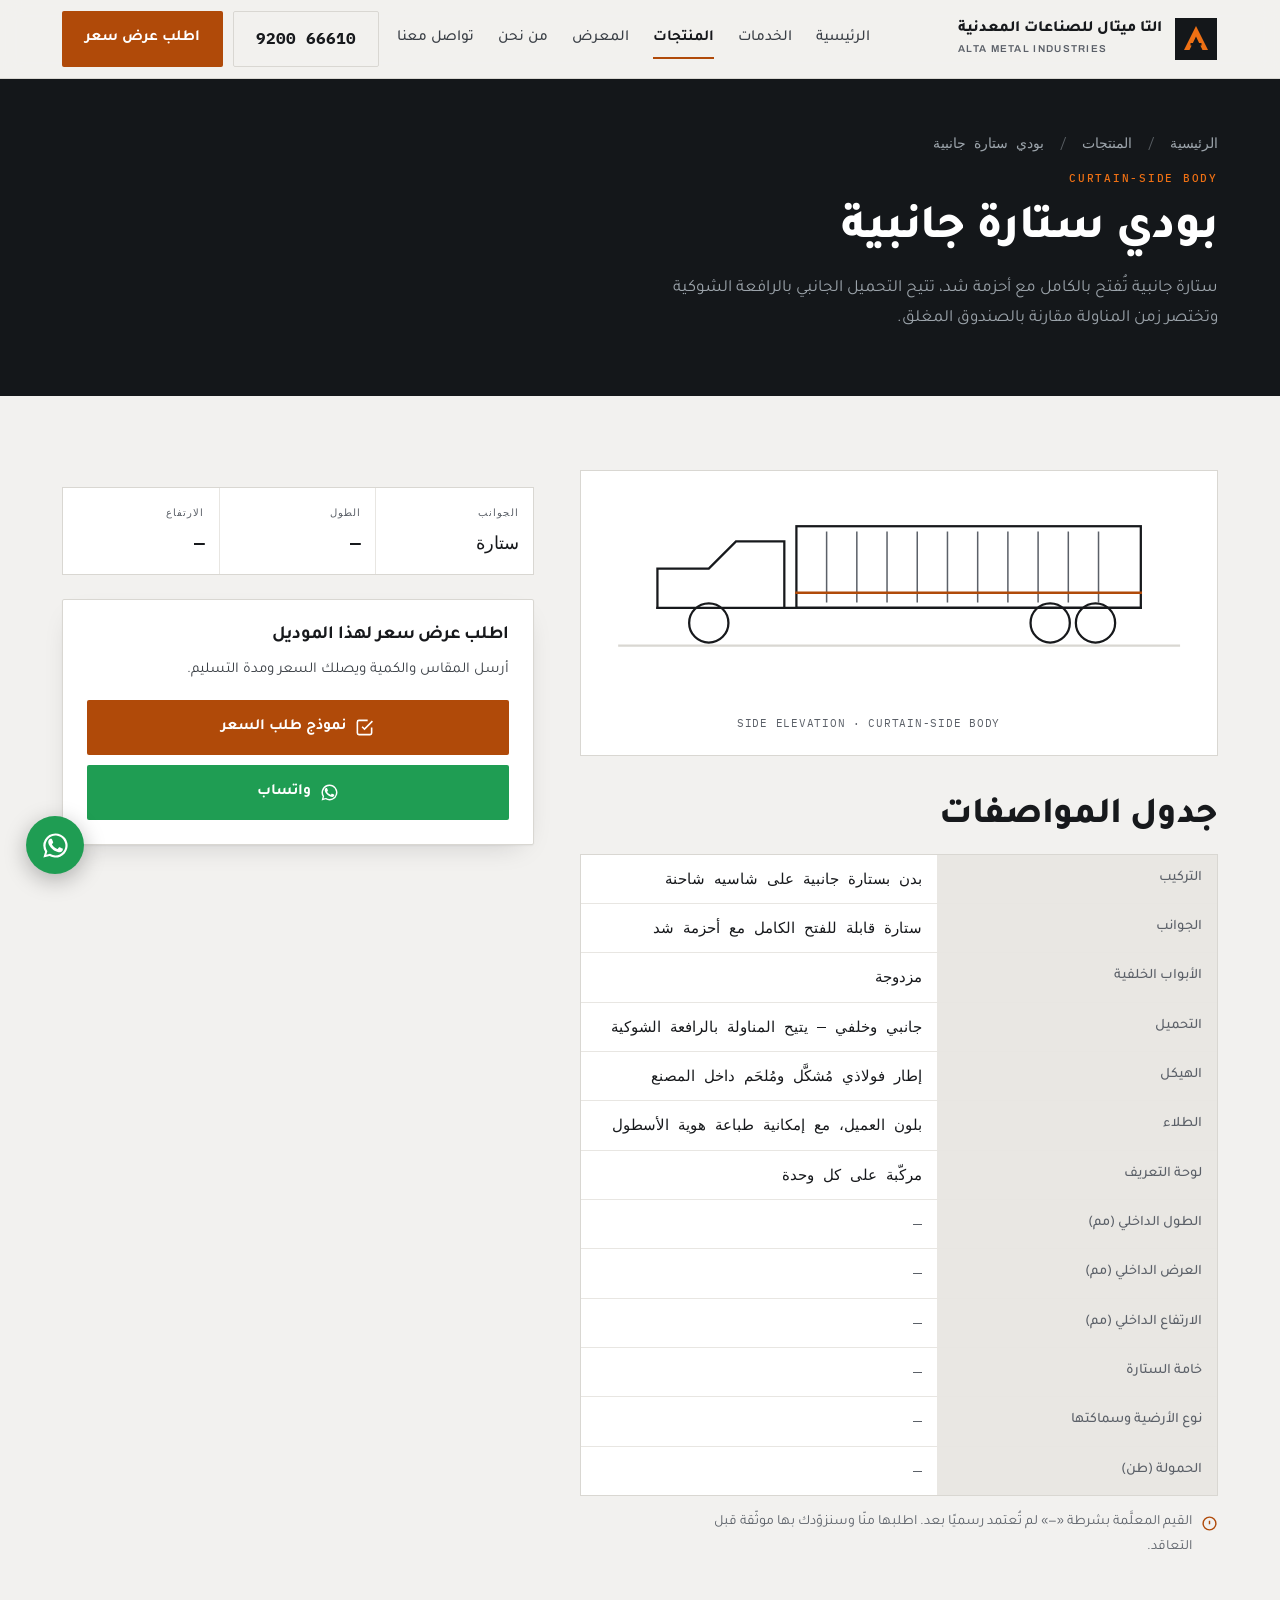
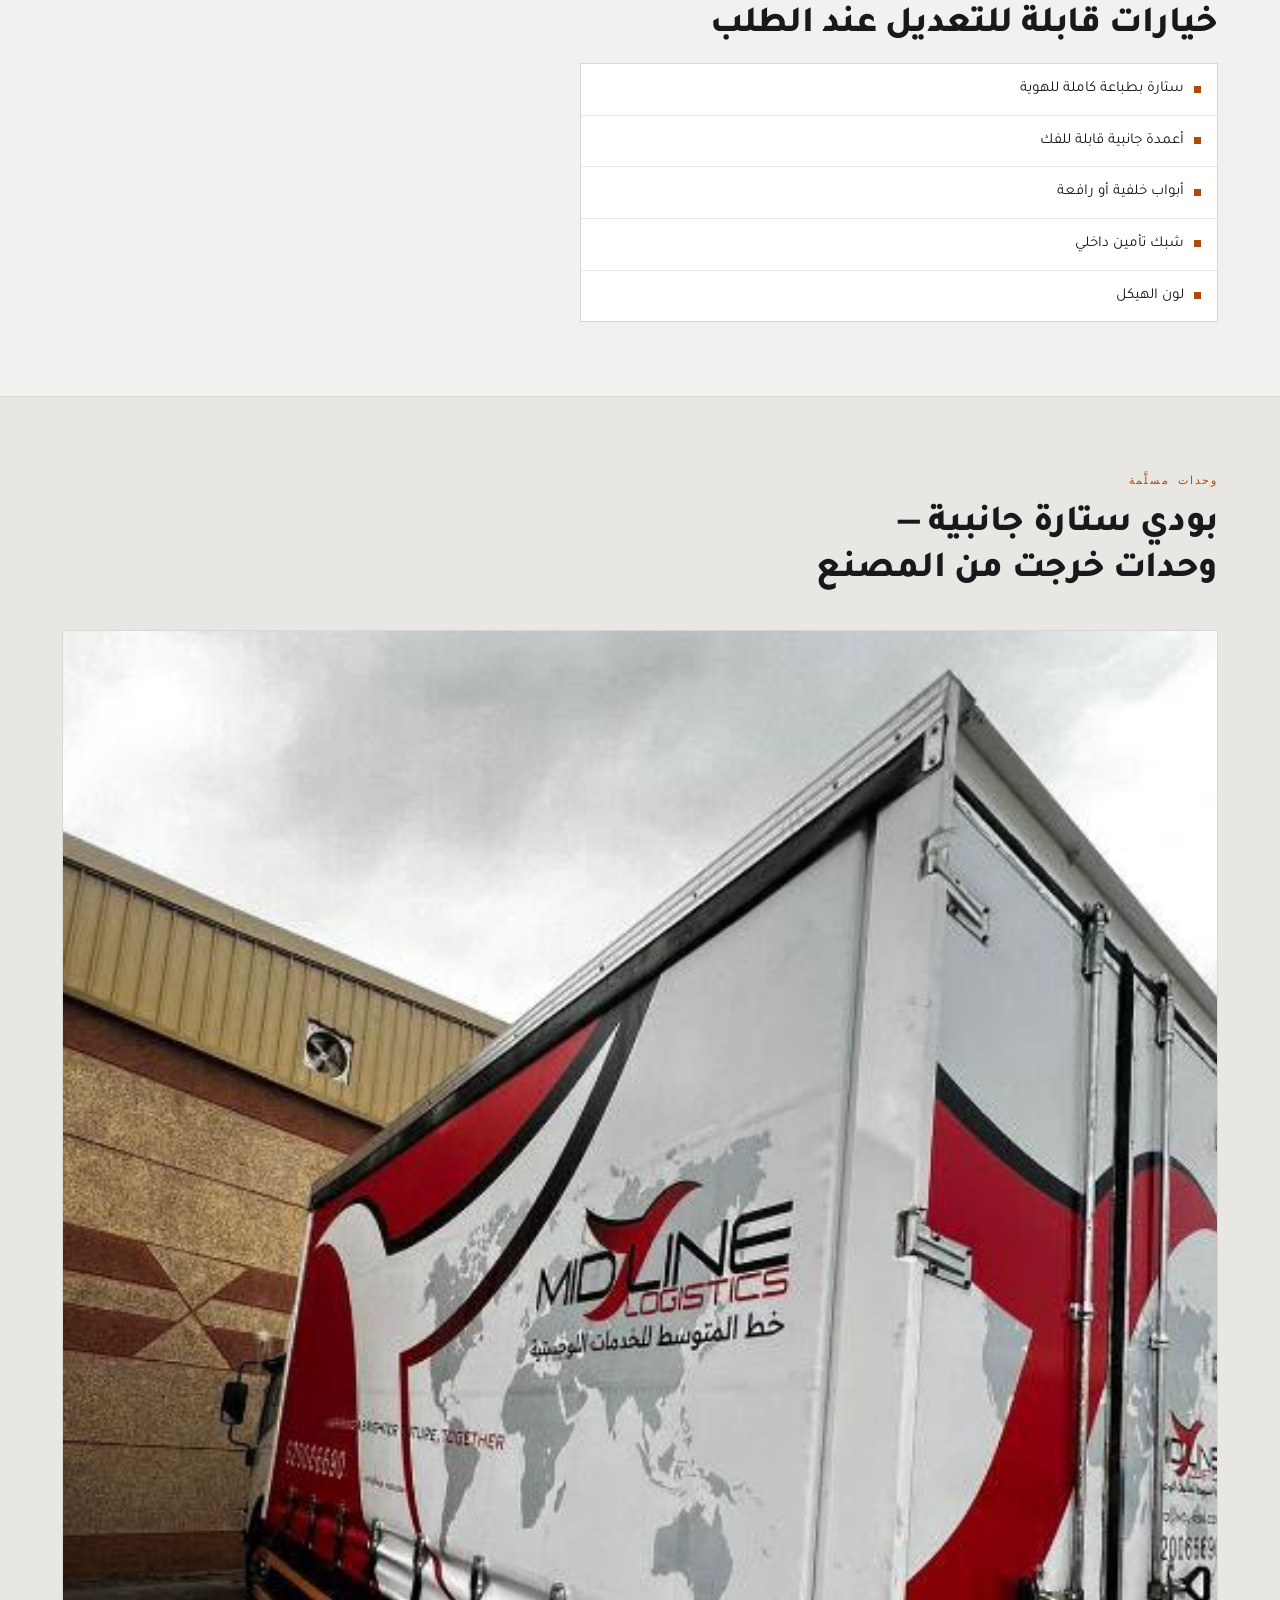
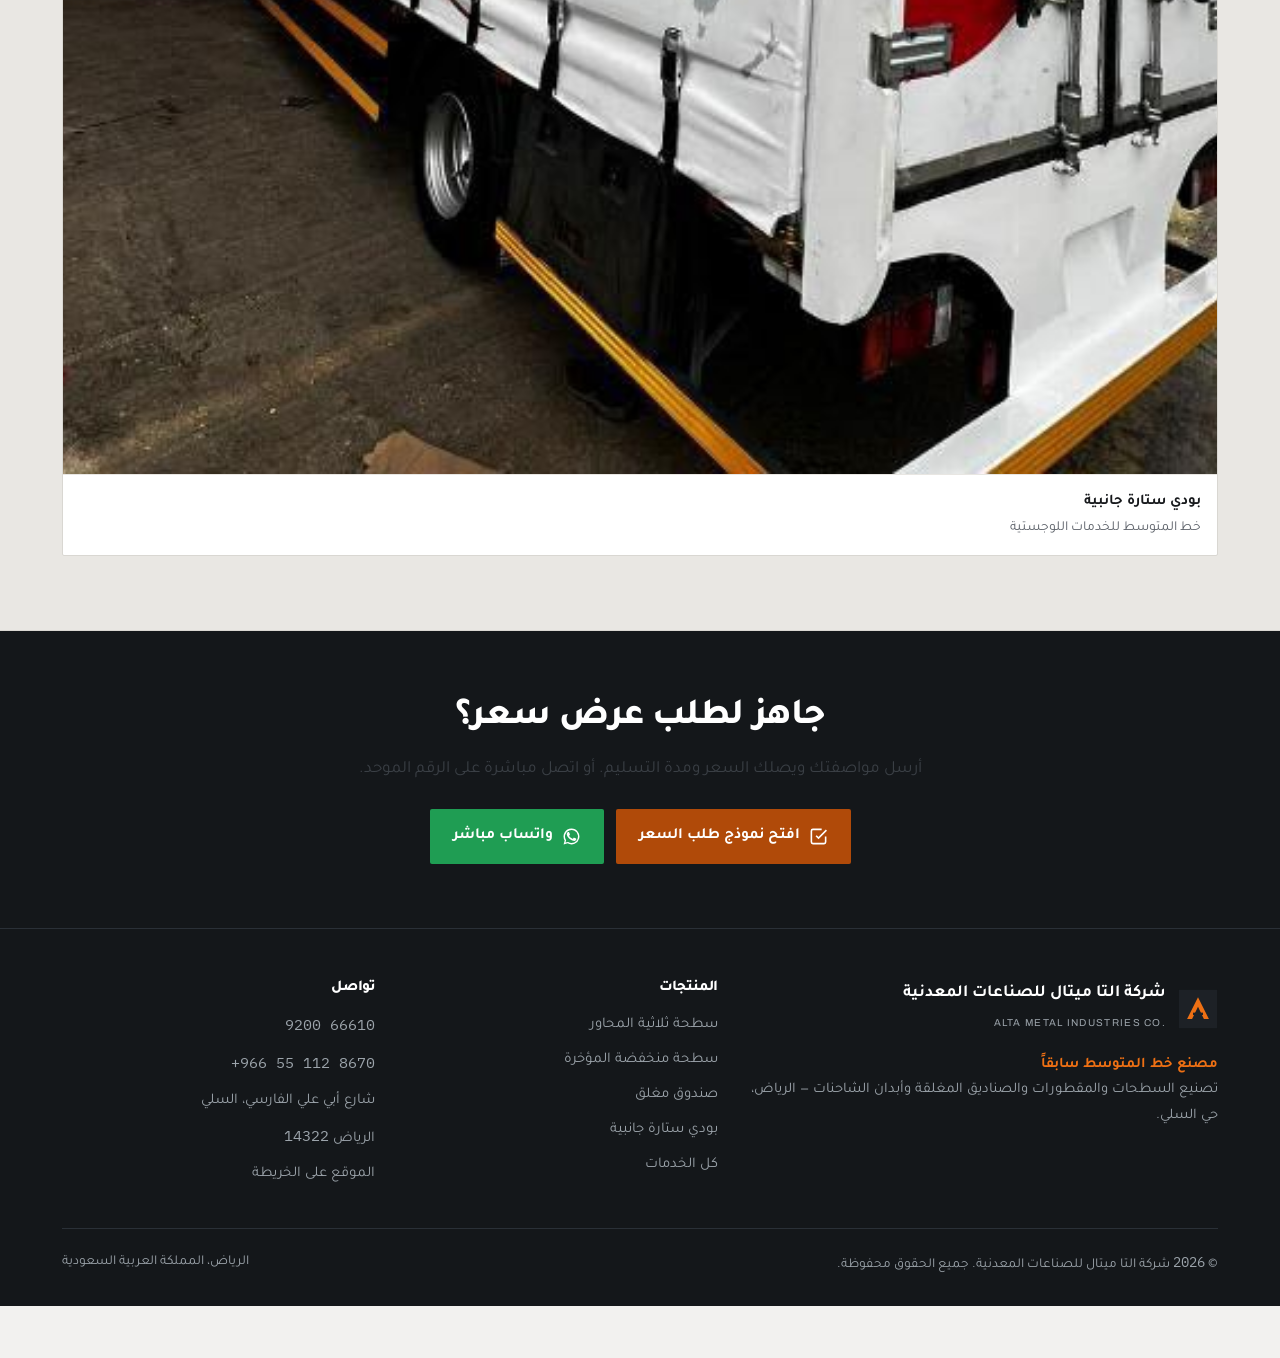
<file: product-curtain.html>
<!DOCTYPE html>
<html lang="ar" dir="rtl">
<head>
<meta charset="UTF-8">
<meta name="viewport" content="width=device-width, initial-scale=1">
<title>بودي ستارة جانبية | التا ميتال للصناعات المعدنية</title>
<meta name="description" content="ستارة جانبية تُفتح بالكامل مع أحزمة شد، تتيح التحميل الجانبي بالرافعة الشوكية وتختصر زمن المناولة مقارنة بالصندوق المغلق.">
<meta name="theme-color" content="#14171A">
<link rel="icon" href="data:image/svg+xml,%3Csvg xmlns='http://www.w3.org/2000/svg' viewBox='0 0 44 44'%3E%3Crect width='44' height='44' fill='%2314171A'/%3E%3Cpath d='M22 9 L34 33 H28.5 L22 19.5 L15.5 33 H10 Z' fill='%23EE7014'/%3E%3Crect x='16.5' y='26' width='11' height='2.6' fill='%2314171A'/%3E%3C/svg%3E">
<link rel="canonical" href="https://dascaper.github.io/AltaMetal/product-curtain.html">
<meta property="og:type" content="website">
<meta property="og:locale" content="ar_SA">
<meta property="og:title" content="بودي ستارة جانبية | التا ميتال للصناعات المعدنية">
<meta property="og:description" content="ستارة جانبية تُفتح بالكامل مع أحزمة شد، تتيح التحميل الجانبي بالرافعة الشوكية وتختصر زمن المناولة مقارنة بالصندوق المغلق.">
<meta property="og:image" content="https://dascaper.github.io/AltaMetal/images/1.jpg">
<meta property="og:url" content="https://dascaper.github.io/AltaMetal/product-curtain.html">
<link rel="preconnect" href="https://fonts.googleapis.com">
<link rel="preconnect" href="https://fonts.gstatic.com" crossorigin>
<link href="https://fonts.googleapis.com/css2?family=Tajawal:wght@400;500;700;800&family=Archivo:wght@600;700&family=IBM+Plex+Mono:wght@400;500&display=swap" rel="stylesheet">
<link rel="stylesheet" href="assets/style.css">
<script type="application/ld+json">{
 "@context": "https://schema.org",
 "@type": "LocalBusiness",
 "additionalType": "https://schema.org/Manufacturer",
 "name": "شركة التا ميتال للصناعات المعدنية",
 "alternateName": [
  "Alta Metal Industries Co.",
  "مصنع خط المتوسط"
 ],
 "description": "تصنيع السطحات والمقطورات والصناديق المغلقة وأبدان الشاحنات في الرياض.",
 "url": "https://dascaper.github.io/AltaMetal/",
 "telephone": "+966551128670",
 "image": "https://dascaper.github.io/AltaMetal/images/6.jpg",
 "address": {
  "@type": "PostalAddress",
  "streetAddress": "شارع أبي علي الفارسي، حي السلي",
  "addressLocality": "الرياض",
  "postalCode": "14322",
  "addressCountry": "SA"
 },
 "hasMap": "https://maps.app.goo.gl/g2NQ6pU79b3uDbT48",
 "areaServed": {
  "@type": "Country",
  "name": "Saudi Arabia"
 }
}</script>
<script type="application/ld+json">{
 "@context": "https://schema.org",
 "@type": "Product",
 "name": "بودي ستارة جانبية",
 "alternateName": "Curtain-Side Body",
 "description": "ستارة جانبية تُفتح بالكامل مع أحزمة شد، تتيح التحميل الجانبي بالرافعة الشوكية وتختصر زمن المناولة مقارنة بالصندوق المغلق.",
 "brand": {
  "@type": "Brand",
  "name": "شركة التا ميتال للصناعات المعدنية"
 },
 "manufacturer": {
  "@type": "Organization",
  "name": "شركة التا ميتال للصناعات المعدنية"
 },
 "image": [
  "https://dascaper.github.io/AltaMetal/images/1.jpg"
 ],
 "category": "مقطورات وأبدان شاحنات"
}</script>
</head>
<body>
<a class="skip" href="#main">تخطَّ إلى المحتوى</a>
<header class="hdr">
  <div class="wrap hdr-in">
    <a class="brand" href="index.html" aria-label="التا ميتال — الصفحة الرئيسية">
      <svg class="brand-mark" viewBox="0 0 44 44" aria-hidden="true"><rect x="1" y="1" width="42" height="42" fill="#14171A"/><path d="M22 9 L34 33 H28.5 L22 19.5 L15.5 33 H10 Z" fill="#EE7014"/><rect x="16.5" y="26" width="11" height="2.6" fill="#14171A"/></svg>
      <span class="brand-txt"><strong>التا ميتال للصناعات المعدنية</strong><span>Alta Metal Industries</span></span>
    </a>
    <nav class="nav" aria-label="التنقل الرئيسي">
      <a href="index.html">الرئيسية</a>
      <a href="services.html">الخدمات</a>
      <a href="products.html" aria-current="page">المنتجات</a>
      <a href="gallery.html">المعرض</a>
      <a href="about.html">من نحن</a>
      <a href="contact.html">تواصل معنا</a>
    </nav>
    <div class="hdr-cta">
      <a class="btn btn-ghost" href="tel:920066610"><span class="num ltr">9200 66610</span></a>
      <a class="btn btn-primary" href="contact.html">اطلب عرض سعر</a>
    </div>
    <button class="burger" id="burger" aria-label="فتح القائمة" aria-expanded="false" aria-controls="mobileNav">
      <svg viewBox="0 0 24 24" fill="none" stroke="currentColor" stroke-width="2" aria-hidden="true"><path d="M3 6h18M3 12h18M3 18h18"/></svg>
    </button>
  </div>
  <div class="mobile" id="mobileNav">
    <a href="index.html">الرئيسية</a>
      <a href="services.html">الخدمات</a>
      <a href="products.html" aria-current="page">المنتجات</a>
      <a href="gallery.html">المعرض</a>
      <a href="about.html">من نحن</a>
      <a href="contact.html">تواصل معنا</a>
    <a class="btn btn-primary" href="contact.html">اطلب عرض سعر</a>
    <a class="btn btn-ghost" href="tel:920066610"><span class="num ltr">9200 66610</span></a>
  </div>
</header>
<main id="main">
<section class="band phead">
  <div class="wrap">
    <nav class="crumbs" aria-label="مسار التنقل"><a href="index.html">الرئيسية</a> <span>/</span> <a href="products.html">المنتجات</a> <span>/</span> بودي ستارة جانبية</nav>
    <p class="eyebrow"><span dir="ltr">Curtain-Side Body</span></p>
    <h1>بودي ستارة جانبية</h1>
    <p class="lede" style="margin-top:14px">ستارة جانبية تُفتح بالكامل مع أحزمة شد، تتيح التحميل الجانبي بالرافعة الشوكية وتختصر زمن المناولة مقارنة بالصندوق المغلق.</p>
  </div>
</section>
<section><div class="wrap"><div class="pd">
  <div>
    <div class="pd-draw"><svg viewBox="0 0 400 130" role="img" aria-label="رسم جانبي لبدن بستارة جانبية على شاسيه شاحنة.">
<g fill="none" stroke="#17191C" stroke-width="1.5" stroke-linecap="square">
<rect x="132" y="22" width="228" height="54"/>
<g stroke="#5B6068" stroke-width="1"><line x1="152" y1="26" x2="152" y2="72"/><line x1="172" y1="26" x2="172" y2="72"/>
<line x1="192" y1="26" x2="192" y2="72"/><line x1="212" y1="26" x2="212" y2="72"/><line x1="232" y1="26" x2="232" y2="72"/>
<line x1="252" y1="26" x2="252" y2="72"/><line x1="272" y1="26" x2="272" y2="72"/><line x1="292" y1="26" x2="292" y2="72"/>
<line x1="312" y1="26" x2="312" y2="72"/><line x1="332" y1="26" x2="332" y2="72"/></g>
<line x1="132" y1="66" x2="360" y2="66" stroke="#B04A09" stroke-width="1.6"/>
<path d="M40 76 V50 H74 L92 32 H124 V76"/><line x1="40" y1="76" x2="360" y2="76"/>
<circle cx="74" cy="86" r="13"/><circle cx="300" cy="86" r="13"/><circle cx="330" cy="86" r="13"/></g>
<line x1="14" y1="101" x2="386" y2="101" stroke="#D9D7D2" stroke-width="1.5"/></svg><p class="pd-cap">SIDE ELEVATION · CURTAIN-SIDE BODY</p></div>
    <h2 style="margin-top:38px">جدول المواصفات</h2>
    <div class="tbl-scroll"><table><tbody><tr><th scope="row">التركيب</th><td class="">بدن بستارة جانبية على شاسيه شاحنة</td></tr><tr><th scope="row">الجوانب</th><td class="">ستارة قابلة للفتح الكامل مع أحزمة شد</td></tr><tr><th scope="row">الأبواب الخلفية</th><td class="">مزدوجة</td></tr><tr><th scope="row">التحميل</th><td class="">جانبي وخلفي — يتيح المناولة بالرافعة الشوكية</td></tr><tr><th scope="row">الهيكل</th><td class="">إطار فولاذي مُشكَّل ومُلحَم داخل المصنع</td></tr><tr><th scope="row">الطلاء</th><td class="">بلون العميل، مع إمكانية طباعة هوية الأسطول</td></tr><tr><th scope="row">لوحة التعريف</th><td class="">مركّبة على كل وحدة</td></tr><tr><th scope="row">الطول الداخلي (مم)</th><td class="na">—</td></tr><tr><th scope="row">العرض الداخلي (مم)</th><td class="na">—</td></tr><tr><th scope="row">الارتفاع الداخلي (مم)</th><td class="na">—</td></tr><tr><th scope="row">خامة الستارة</th><td class="na">—</td></tr><tr><th scope="row">نوع الأرضية وسماكتها</th><td class="na">—</td></tr><tr><th scope="row">الحمولة (طن)</th><td class="na">—</td></tr></tbody></table></div>
    <p class="tbl-note"><svg viewBox="0 0 24 24" fill="none" stroke="currentColor" stroke-width="2" aria-hidden="true"><circle cx="12" cy="12" r="9"/><path d="M12 8v5M12 16.5v.01"/></svg> القيم المعلَّمة بشرطة «—» لم تُعتمد رسميًا بعد. اطلبها منّا وسنزوّدك بها موثّقة قبل التعاقد.</p>
    <h2 style="margin-top:44px">خيارات قابلة للتعديل عند الطلب</h2>
    <ul class="opts"><li>ستارة بطباعة كاملة للهوية</li><li>أعمدة جانبية قابلة للفك</li><li>أبواب خلفية أو رافعة</li><li>شبك تأمين داخلي</li><li>لون الهيكل</li></ul>
  </div>
  <div><div class="sticky-rfq">
    <dl class="summary-strip"><div><dt>الجوانب</dt><dd>ستارة</dd></div><div><dt>الطول</dt><dd>—</dd></div><div><dt>الارتفاع</dt><dd>—</dd></div></dl>
    <div class="card" style="padding:24px">
      <h3 style="margin-bottom:10px">اطلب عرض سعر لهذا الموديل</h3>
      <p style="font-size:.94rem;color:var(--ink-2)">أرسل المقاس والكمية ويصلك السعر ومدة التسليم.</p>
      <a class="btn btn-primary" href="contact.html?p=بودي ستارة جانبية" style="width:100%;margin-bottom:10px"><svg viewBox="0 0 24 24" fill="none" stroke="currentColor" stroke-width="2" aria-hidden="true"><path d="M9 11l3 3L22 4"/><path d="M21 12v7a2 2 0 01-2 2H5a2 2 0 01-2-2V5a2 2 0 012-2h11"/></svg> نموذج طلب السعر</a>
      <a class="btn btn-wa" href="https://wa.me/966551128670?text=%D8%A3%D8%B1%D8%BA%D8%A8%20%D9%81%D9%8A%20%D8%B9%D8%B1%D8%B6%20%D8%B3%D8%B9%D8%B1%20%D9%84%D9%80%20بودي%20ستارة%20جانبية" target="_blank" rel="noopener" style="width:100%"><svg viewBox="0 0 24 24" fill="currentColor" aria-hidden="true"><path d="M17.5 14.4c-.3-.15-1.77-.87-2.04-.97-.27-.1-.47-.15-.67.15-.2.3-.77.97-.94 1.17-.17.2-.35.22-.65.07-.3-.15-1.26-.46-2.4-1.48-.89-.79-1.49-1.77-1.66-2.07-.17-.3-.02-.46.13-.61.14-.14.3-.35.45-.53.15-.18.2-.3.3-.5.1-.2.05-.38-.02-.53-.08-.15-.67-1.61-.92-2.21-.24-.58-.49-.5-.67-.51h-.57c-.2 0-.52.07-.8.38-.27.3-1.04 1.02-1.04 2.48s1.07 2.88 1.22 3.08c.15.2 2.1 3.2 5.08 4.49.71.3 1.26.49 1.69.63.71.22 1.36.19 1.87.12.57-.09 1.77-.72 2.02-1.42.25-.7.25-1.3.17-1.42-.07-.13-.27-.2-.57-.35z"/><path d="M12 2a10 10 0 00-8.6 15.1L2 22l5.05-1.32A10 10 0 1012 2zm0 18.2a8.2 8.2 0 01-4.18-1.14l-.3-.18-3.1.81.83-3.02-.2-.31A8.2 8.2 0 1112 20.2z"/></svg> واتساب</a>
    </div>
  </div></div>
</div></div></section>
<section class="tint"><div class="wrap"><div class="sec-head"><p class="eyebrow">وحدات مسلَّمة</p><h2>بودي ستارة جانبية — وحدات خرجت من المصنع</h2></div><div class="gal"><figure><div class="ph"><img src="images/1.jpg" alt="بدن بستارة جانبية وأبواب خلفية مزدوجة على شاحنة، بألوان خط المتوسط للخدمات اللوجستية." width="640" height="640" loading="lazy" decoding="async"></div><figcaption><b>بودي ستارة جانبية</b><span>خط المتوسط للخدمات اللوجستية</span></figcaption></figure></div></div></section>
<section class="cta">
  <div class="wrap">
    <h2>جاهز لطلب عرض سعر؟</h2>
    <p class="lede">أرسل مواصفتك ويصلك السعر ومدة التسليم. أو اتصل مباشرة على الرقم الموحد.</p>
    <div class="cta-actions">
      <a class="btn btn-primary" href="contact.html"><svg viewBox="0 0 24 24" fill="none" stroke="currentColor" stroke-width="2" aria-hidden="true"><path d="M9 11l3 3L22 4"/><path d="M21 12v7a2 2 0 01-2 2H5a2 2 0 01-2-2V5a2 2 0 012-2h11"/></svg> افتح نموذج طلب السعر</a>
      <a class="btn btn-wa" href="https://wa.me/966551128670" target="_blank" rel="noopener"><svg viewBox="0 0 24 24" fill="currentColor" aria-hidden="true"><path d="M17.5 14.4c-.3-.15-1.77-.87-2.04-.97-.27-.1-.47-.15-.67.15-.2.3-.77.97-.94 1.17-.17.2-.35.22-.65.07-.3-.15-1.26-.46-2.4-1.48-.89-.79-1.49-1.77-1.66-2.07-.17-.3-.02-.46.13-.61.14-.14.3-.35.45-.53.15-.18.2-.3.3-.5.1-.2.05-.38-.02-.53-.08-.15-.67-1.61-.92-2.21-.24-.58-.49-.5-.67-.51h-.57c-.2 0-.52.07-.8.38-.27.3-1.04 1.02-1.04 2.48s1.07 2.88 1.22 3.08c.15.2 2.1 3.2 5.08 4.49.71.3 1.26.49 1.69.63.71.22 1.36.19 1.87.12.57-.09 1.77-.72 2.02-1.42.25-.7.25-1.3.17-1.42-.07-.13-.27-.2-.57-.35z"/><path d="M12 2a10 10 0 00-8.6 15.1L2 22l5.05-1.32A10 10 0 1012 2zm0 18.2a8.2 8.2 0 01-4.18-1.14l-.3-.18-3.1.81.83-3.02-.2-.31A8.2 8.2 0 1112 20.2z"/></svg> واتساب مباشر</a>
    </div>
  </div>
</section>
</main>
<footer>
  <div class="wrap">
    <div class="f-grid">
      <div>
        <div style="display:flex;align-items:center;gap:12px;margin-bottom:14px">
          <svg width="40" height="40" viewBox="0 0 44 44" aria-hidden="true"><rect x="1" y="1" width="42" height="42" fill="#1D2126"/><path d="M22 9 L34 33 H28.5 L22 19.5 L15.5 33 H10 Z" fill="#EE7014"/><rect x="16.5" y="26" width="11" height="2.6" fill="#1D2126"/></svg>
          <div><strong style="color:#fff;display:block">شركة التا ميتال للصناعات المعدنية</strong>
          <span class="latin" style="font-size:10px;letter-spacing:.13em;text-transform:uppercase" dir="ltr">Alta Metal Industries Co.</span></div>
        </div>
        <p style="font-size:.92rem;margin:0">
          <b style="color:#EE7014">مصنع خط المتوسط سابقاً</b><br>
          تصنيع السطحات والمقطورات والصناديق المغلقة وأبدان الشاحنات — الرياض، حي السلي.
        </p>
      </div>
      <div><h4>المنتجات</h4><ul>
        <li><a href="product-flatbed.html">سطحة ثلاثية المحاور</a></li>
        <li><a href="product-stepdeck.html">سطحة منخفضة المؤخرة</a></li>
        <li><a href="product-box.html">صندوق مغلق</a></li>
        <li><a href="product-curtain.html">بودي ستارة جانبية</a></li>
        <li><a href="services.html">كل الخدمات</a></li>
      </ul></div>
      <div><h4>تواصل</h4><ul>
        <li><a href="tel:920066610" class="num ltr">9200 66610</a></li>
        <li><a href="https://wa.me/966551128670" target="_blank" rel="noopener" class="num ltr">+966 55 112 8670</a></li>
        <li>شارع أبي علي الفارسي، السلي</li>
        <li>الرياض <span class="num ltr">14322</span></li>
        <li><a href="https://maps.app.goo.gl/g2NQ6pU79b3uDbT48" target="_blank" rel="noopener">الموقع على الخريطة</a></li>
      </ul></div>
    </div>
    <div class="f-bar">
      <span>© <span class="num">2026</span> شركة التا ميتال للصناعات المعدنية. جميع الحقوق محفوظة.</span>
      <span>الرياض، المملكة العربية السعودية</span>
    </div>
  </div>
</footer>
<a class="fab" href="https://wa.me/966551128670" target="_blank" rel="noopener" aria-label="تواصل معنا عبر واتساب"><svg viewBox="0 0 24 24" fill="currentColor" aria-hidden="true"><path d="M17.5 14.4c-.3-.15-1.77-.87-2.04-.97-.27-.1-.47-.15-.67.15-.2.3-.77.97-.94 1.17-.17.2-.35.22-.65.07-.3-.15-1.26-.46-2.4-1.48-.89-.79-1.49-1.77-1.66-2.07-.17-.3-.02-.46.13-.61.14-.14.3-.35.45-.53.15-.18.2-.3.3-.5.1-.2.05-.38-.02-.53-.08-.15-.67-1.61-.92-2.21-.24-.58-.49-.5-.67-.51h-.57c-.2 0-.52.07-.8.38-.27.3-1.04 1.02-1.04 2.48s1.07 2.88 1.22 3.08c.15.2 2.1 3.2 5.08 4.49.71.3 1.26.49 1.69.63.71.22 1.36.19 1.87.12.57-.09 1.77-.72 2.02-1.42.25-.7.25-1.3.17-1.42-.07-.13-.27-.2-.57-.35z"/><path d="M12 2a10 10 0 00-8.6 15.1L2 22l5.05-1.32A10 10 0 1012 2zm0 18.2a8.2 8.2 0 01-4.18-1.14l-.3-.18-3.1.81.83-3.02-.2-.31A8.2 8.2 0 1112 20.2z"/></svg></a>
<script src="assets/app.js" defer></script>
</body>
</html>
</file>
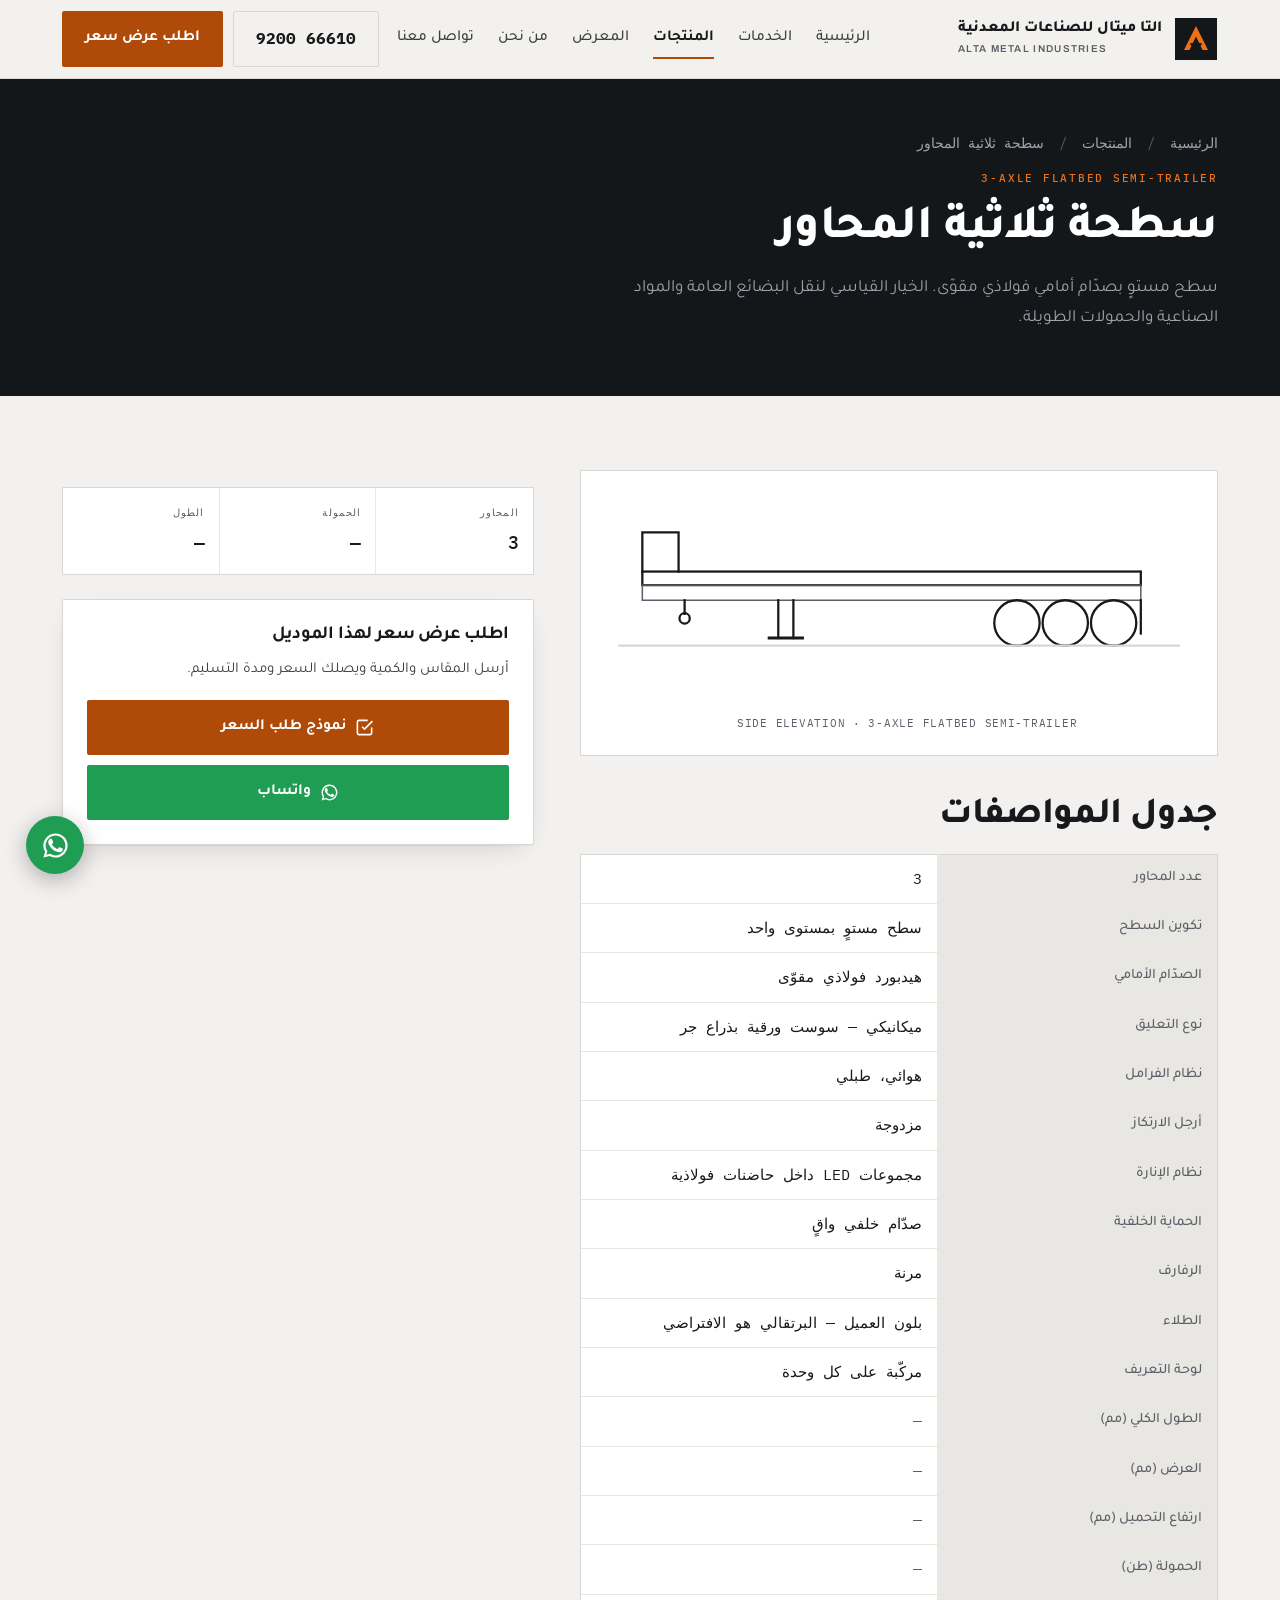
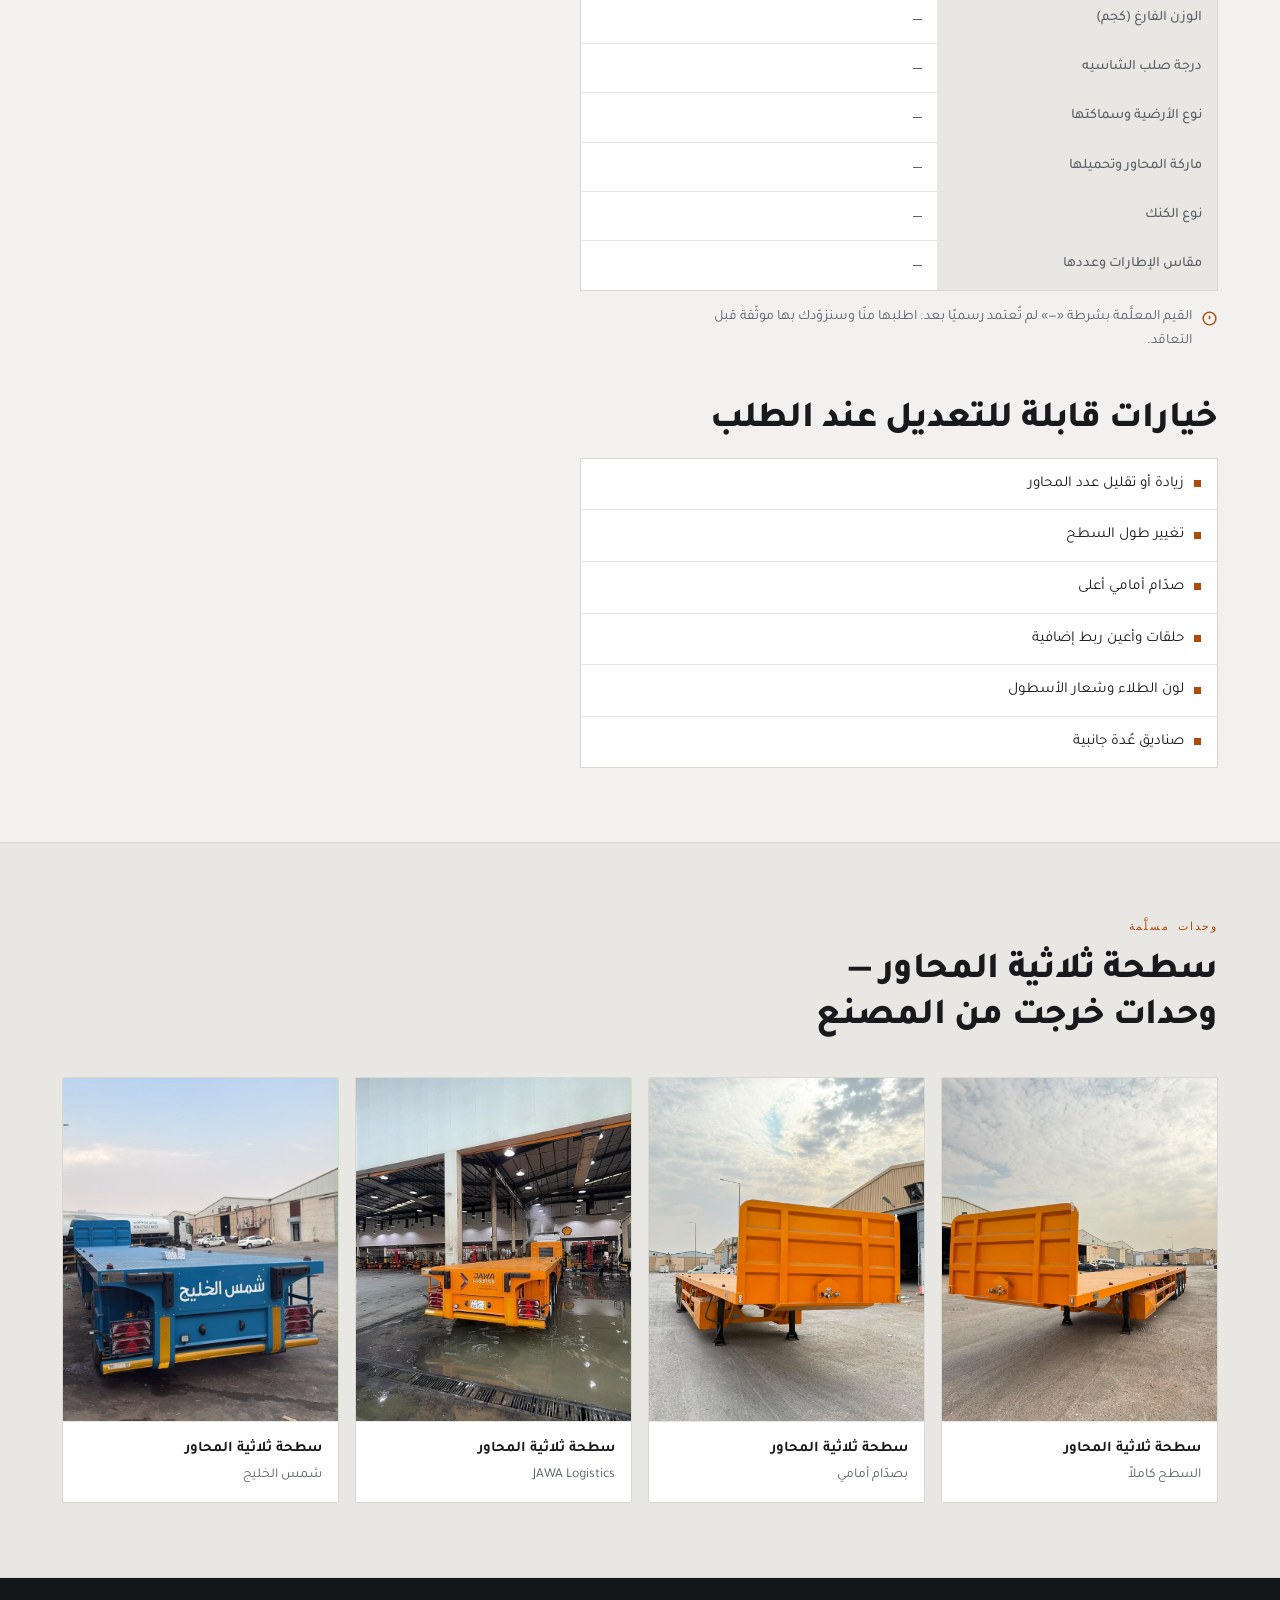
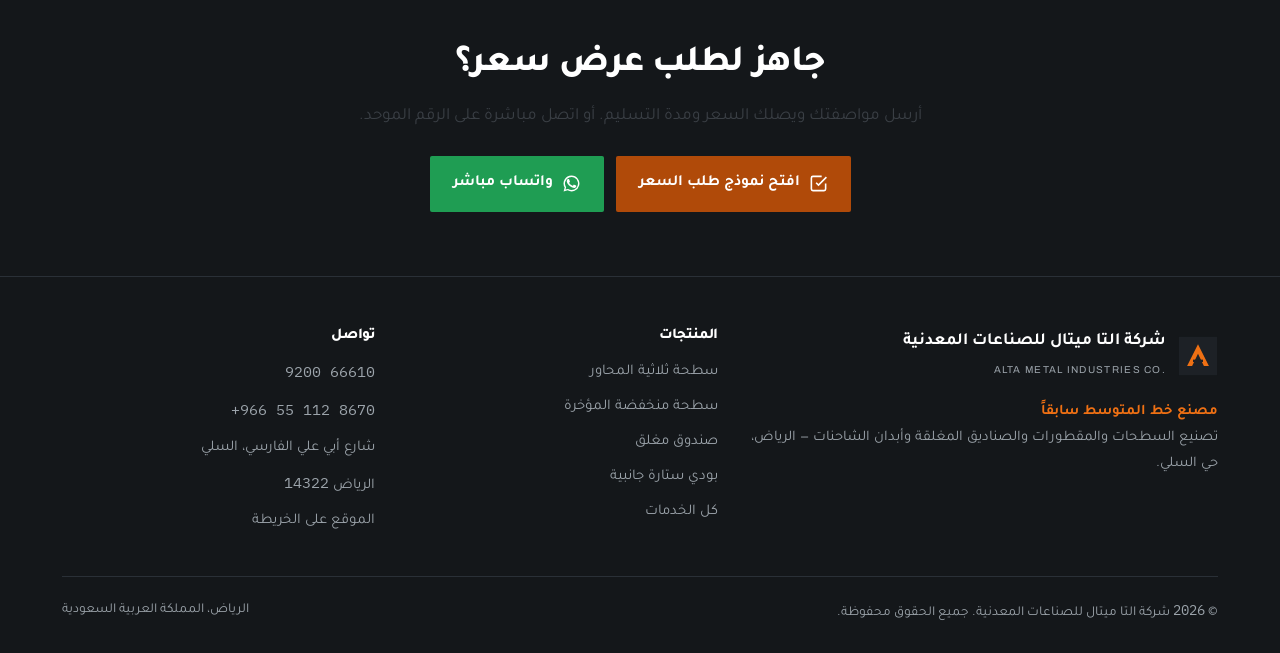
<file: product-flatbed.html>
<!DOCTYPE html>
<html lang="ar" dir="rtl">
<head>
<meta charset="UTF-8">
<meta name="viewport" content="width=device-width, initial-scale=1">
<title>سطحة ثلاثية المحاور | التا ميتال للصناعات المعدنية</title>
<meta name="description" content="سطح مستوٍ بصدّام أمامي فولاذي مقوّى. الخيار القياسي لنقل البضائع العامة والمواد الصناعية والحمولات الطويلة.">
<meta name="theme-color" content="#14171A">
<link rel="icon" href="data:image/svg+xml,%3Csvg xmlns='http://www.w3.org/2000/svg' viewBox='0 0 44 44'%3E%3Crect width='44' height='44' fill='%2314171A'/%3E%3Cpath d='M22 9 L34 33 H28.5 L22 19.5 L15.5 33 H10 Z' fill='%23EE7014'/%3E%3Crect x='16.5' y='26' width='11' height='2.6' fill='%2314171A'/%3E%3C/svg%3E">
<link rel="canonical" href="https://dascaper.github.io/AltaMetal/product-flatbed.html">
<meta property="og:type" content="website">
<meta property="og:locale" content="ar_SA">
<meta property="og:title" content="سطحة ثلاثية المحاور | التا ميتال للصناعات المعدنية">
<meta property="og:description" content="سطح مستوٍ بصدّام أمامي فولاذي مقوّى. الخيار القياسي لنقل البضائع العامة والمواد الصناعية والحمولات الطويلة.">
<meta property="og:image" content="https://dascaper.github.io/AltaMetal/images/6.jpg">
<meta property="og:url" content="https://dascaper.github.io/AltaMetal/product-flatbed.html">
<link rel="preconnect" href="https://fonts.googleapis.com">
<link rel="preconnect" href="https://fonts.gstatic.com" crossorigin>
<link href="https://fonts.googleapis.com/css2?family=Tajawal:wght@400;500;700;800&family=Archivo:wght@600;700&family=IBM+Plex+Mono:wght@400;500&display=swap" rel="stylesheet">
<link rel="stylesheet" href="assets/style.css">
<script type="application/ld+json">{
 "@context": "https://schema.org",
 "@type": "LocalBusiness",
 "additionalType": "https://schema.org/Manufacturer",
 "name": "شركة التا ميتال للصناعات المعدنية",
 "alternateName": [
  "Alta Metal Industries Co.",
  "مصنع خط المتوسط"
 ],
 "description": "تصنيع السطحات والمقطورات والصناديق المغلقة وأبدان الشاحنات في الرياض.",
 "url": "https://dascaper.github.io/AltaMetal/",
 "telephone": "+966551128670",
 "image": "https://dascaper.github.io/AltaMetal/images/6.jpg",
 "address": {
  "@type": "PostalAddress",
  "streetAddress": "شارع أبي علي الفارسي، حي السلي",
  "addressLocality": "الرياض",
  "postalCode": "14322",
  "addressCountry": "SA"
 },
 "hasMap": "https://maps.app.goo.gl/g2NQ6pU79b3uDbT48",
 "areaServed": {
  "@type": "Country",
  "name": "Saudi Arabia"
 }
}</script>
<script type="application/ld+json">{
 "@context": "https://schema.org",
 "@type": "Product",
 "name": "سطحة ثلاثية المحاور",
 "alternateName": "3-Axle Flatbed Semi-Trailer",
 "description": "سطح مستوٍ بصدّام أمامي فولاذي مقوّى. الخيار القياسي لنقل البضائع العامة والمواد الصناعية والحمولات الطويلة.",
 "brand": {
  "@type": "Brand",
  "name": "شركة التا ميتال للصناعات المعدنية"
 },
 "manufacturer": {
  "@type": "Organization",
  "name": "شركة التا ميتال للصناعات المعدنية"
 },
 "image": [
  "https://dascaper.github.io/AltaMetal/images/6.jpg",
  "https://dascaper.github.io/AltaMetal/images/5.jpg",
  "https://dascaper.github.io/AltaMetal/images/10.jpg",
  "https://dascaper.github.io/AltaMetal/images/9.jpg"
 ],
 "category": "مقطورات وأبدان شاحنات"
}</script>
</head>
<body>
<a class="skip" href="#main">تخطَّ إلى المحتوى</a>
<header class="hdr">
  <div class="wrap hdr-in">
    <a class="brand" href="index.html" aria-label="التا ميتال — الصفحة الرئيسية">
      <svg class="brand-mark" viewBox="0 0 44 44" aria-hidden="true"><rect x="1" y="1" width="42" height="42" fill="#14171A"/><path d="M22 9 L34 33 H28.5 L22 19.5 L15.5 33 H10 Z" fill="#EE7014"/><rect x="16.5" y="26" width="11" height="2.6" fill="#14171A"/></svg>
      <span class="brand-txt"><strong>التا ميتال للصناعات المعدنية</strong><span>Alta Metal Industries</span></span>
    </a>
    <nav class="nav" aria-label="التنقل الرئيسي">
      <a href="index.html">الرئيسية</a>
      <a href="services.html">الخدمات</a>
      <a href="products.html" aria-current="page">المنتجات</a>
      <a href="gallery.html">المعرض</a>
      <a href="about.html">من نحن</a>
      <a href="contact.html">تواصل معنا</a>
    </nav>
    <div class="hdr-cta">
      <a class="btn btn-ghost" href="tel:920066610"><span class="num ltr">9200 66610</span></a>
      <a class="btn btn-primary" href="contact.html">اطلب عرض سعر</a>
    </div>
    <button class="burger" id="burger" aria-label="فتح القائمة" aria-expanded="false" aria-controls="mobileNav">
      <svg viewBox="0 0 24 24" fill="none" stroke="currentColor" stroke-width="2" aria-hidden="true"><path d="M3 6h18M3 12h18M3 18h18"/></svg>
    </button>
  </div>
  <div class="mobile" id="mobileNav">
    <a href="index.html">الرئيسية</a>
      <a href="services.html">الخدمات</a>
      <a href="products.html" aria-current="page">المنتجات</a>
      <a href="gallery.html">المعرض</a>
      <a href="about.html">من نحن</a>
      <a href="contact.html">تواصل معنا</a>
    <a class="btn btn-primary" href="contact.html">اطلب عرض سعر</a>
    <a class="btn btn-ghost" href="tel:920066610"><span class="num ltr">9200 66610</span></a>
  </div>
</header>
<main id="main">
<section class="band phead">
  <div class="wrap">
    <nav class="crumbs" aria-label="مسار التنقل"><a href="index.html">الرئيسية</a> <span>/</span> <a href="products.html">المنتجات</a> <span>/</span> سطحة ثلاثية المحاور</nav>
    <p class="eyebrow"><span dir="ltr">3-Axle Flatbed Semi-Trailer</span></p>
    <h1>سطحة ثلاثية المحاور</h1>
    <p class="lede" style="margin-top:14px">سطح مستوٍ بصدّام أمامي فولاذي مقوّى. الخيار القياسي لنقل البضائع العامة والمواد الصناعية والحمولات الطويلة.</p>
  </div>
</section>
<section><div class="wrap"><div class="pd">
  <div>
    <div class="pd-draw"><svg viewBox="0 0 400 130" role="img" aria-label="رسم جانبي لسطحة ثلاثية المحاور بصدّام أمامي.">
<g fill="none" stroke="#17191C" stroke-width="1.5" stroke-linecap="square">
<rect x="30" y="52" width="330" height="9"/><rect x="30" y="61" width="330" height="10" stroke="#5B6068" stroke-width="1"/>
<path d="M30 52 V26 H54 V52"/><line x1="58" y1="71" x2="58" y2="80"/><circle cx="58" cy="83" r="3.4"/>
<line x1="120" y1="71" x2="120" y2="96"/><line x1="130" y1="71" x2="130" y2="96"/><line x1="114" y1="96" x2="136" y2="96" stroke-width="2"/>
<circle cx="278" cy="86" r="15"/><circle cx="310" cy="86" r="15"/><circle cx="342" cy="86" r="15"/><line x1="360" y1="71" x2="360" y2="93"/></g>
<line x1="14" y1="101" x2="386" y2="101" stroke="#D9D7D2" stroke-width="1.5"/></svg><p class="pd-cap">SIDE ELEVATION · 3-AXLE FLATBED SEMI-TRAILER</p></div>
    <h2 style="margin-top:38px">جدول المواصفات</h2>
    <div class="tbl-scroll"><table><tbody><tr><th scope="row">عدد المحاور</th><td class="">3</td></tr><tr><th scope="row">تكوين السطح</th><td class="">سطح مستوٍ بمستوى واحد</td></tr><tr><th scope="row">الصدّام الأمامي</th><td class="">هيدبورد فولاذي مقوّى</td></tr><tr><th scope="row">نوع التعليق</th><td class="">ميكانيكي — سوست ورقية بذراع جر</td></tr><tr><th scope="row">نظام الفرامل</th><td class="">هوائي، طبلي</td></tr><tr><th scope="row">أرجل الارتكاز</th><td class="">مزدوجة</td></tr><tr><th scope="row">نظام الإنارة</th><td class="">مجموعات LED داخل حاضنات فولاذية</td></tr><tr><th scope="row">الحماية الخلفية</th><td class="">صدّام خلفي واقٍ</td></tr><tr><th scope="row">الرفارف</th><td class="">مرنة</td></tr><tr><th scope="row">الطلاء</th><td class="">بلون العميل — البرتقالي هو الافتراضي</td></tr><tr><th scope="row">لوحة التعريف</th><td class="">مركّبة على كل وحدة</td></tr><tr><th scope="row">الطول الكلي (مم)</th><td class="na">—</td></tr><tr><th scope="row">العرض (مم)</th><td class="na">—</td></tr><tr><th scope="row">ارتفاع التحميل (مم)</th><td class="na">—</td></tr><tr><th scope="row">الحمولة (طن)</th><td class="na">—</td></tr><tr><th scope="row">الوزن الفارغ (كجم)</th><td class="na">—</td></tr><tr><th scope="row">درجة صلب الشاسيه</th><td class="na">—</td></tr><tr><th scope="row">نوع الأرضية وسماكتها</th><td class="na">—</td></tr><tr><th scope="row">ماركة المحاور وتحميلها</th><td class="na">—</td></tr><tr><th scope="row">نوع الكنك</th><td class="na">—</td></tr><tr><th scope="row">مقاس الإطارات وعددها</th><td class="na">—</td></tr></tbody></table></div>
    <p class="tbl-note"><svg viewBox="0 0 24 24" fill="none" stroke="currentColor" stroke-width="2" aria-hidden="true"><circle cx="12" cy="12" r="9"/><path d="M12 8v5M12 16.5v.01"/></svg> القيم المعلَّمة بشرطة «—» لم تُعتمد رسميًا بعد. اطلبها منّا وسنزوّدك بها موثّقة قبل التعاقد.</p>
    <h2 style="margin-top:44px">خيارات قابلة للتعديل عند الطلب</h2>
    <ul class="opts"><li>زيادة أو تقليل عدد المحاور</li><li>تغيير طول السطح</li><li>صدّام أمامي أعلى</li><li>حلقات وأعين ربط إضافية</li><li>لون الطلاء وشعار الأسطول</li><li>صناديق عُدة جانبية</li></ul>
  </div>
  <div><div class="sticky-rfq">
    <dl class="summary-strip"><div><dt>المحاور</dt><dd>3</dd></div><div><dt>الحمولة</dt><dd>—</dd></div><div><dt>الطول</dt><dd>—</dd></div></dl>
    <div class="card" style="padding:24px">
      <h3 style="margin-bottom:10px">اطلب عرض سعر لهذا الموديل</h3>
      <p style="font-size:.94rem;color:var(--ink-2)">أرسل المقاس والكمية ويصلك السعر ومدة التسليم.</p>
      <a class="btn btn-primary" href="contact.html?p=سطحة ثلاثية المحاور" style="width:100%;margin-bottom:10px"><svg viewBox="0 0 24 24" fill="none" stroke="currentColor" stroke-width="2" aria-hidden="true"><path d="M9 11l3 3L22 4"/><path d="M21 12v7a2 2 0 01-2 2H5a2 2 0 01-2-2V5a2 2 0 012-2h11"/></svg> نموذج طلب السعر</a>
      <a class="btn btn-wa" href="https://wa.me/966551128670?text=%D8%A3%D8%B1%D8%BA%D8%A8%20%D9%81%D9%8A%20%D8%B9%D8%B1%D8%B6%20%D8%B3%D8%B9%D8%B1%20%D9%84%D9%80%20سطحة%20ثلاثية%20المحاور" target="_blank" rel="noopener" style="width:100%"><svg viewBox="0 0 24 24" fill="currentColor" aria-hidden="true"><path d="M17.5 14.4c-.3-.15-1.77-.87-2.04-.97-.27-.1-.47-.15-.67.15-.2.3-.77.97-.94 1.17-.17.2-.35.22-.65.07-.3-.15-1.26-.46-2.4-1.48-.89-.79-1.49-1.77-1.66-2.07-.17-.3-.02-.46.13-.61.14-.14.3-.35.45-.53.15-.18.2-.3.3-.5.1-.2.05-.38-.02-.53-.08-.15-.67-1.61-.92-2.21-.24-.58-.49-.5-.67-.51h-.57c-.2 0-.52.07-.8.38-.27.3-1.04 1.02-1.04 2.48s1.07 2.88 1.22 3.08c.15.2 2.1 3.2 5.08 4.49.71.3 1.26.49 1.69.63.71.22 1.36.19 1.87.12.57-.09 1.77-.72 2.02-1.42.25-.7.25-1.3.17-1.42-.07-.13-.27-.2-.57-.35z"/><path d="M12 2a10 10 0 00-8.6 15.1L2 22l5.05-1.32A10 10 0 1012 2zm0 18.2a8.2 8.2 0 01-4.18-1.14l-.3-.18-3.1.81.83-3.02-.2-.31A8.2 8.2 0 1112 20.2z"/></svg> واتساب</a>
    </div>
  </div></div>
</div></div></section>
<section class="tint"><div class="wrap"><div class="sec-head"><p class="eyebrow">وحدات مسلَّمة</p><h2>سطحة ثلاثية المحاور — وحدات خرجت من المصنع</h2></div><div class="gal"><figure><div class="ph"><img src="images/6.jpg" alt="سطحة ثلاثية المحاور باللون البرتقالي بسطح كامل وصدّام أمامي مقوّى." width="960" height="1280" loading="lazy" decoding="async"></div><figcaption><b>سطحة ثلاثية المحاور</b><span>السطح كاملاً</span></figcaption></figure><figure><div class="ph"><img src="images/5.jpg" alt="سطحة ثلاثية المحاور بصدّام أمامي فولاذي مقوّى وأرجل ارتكاز مثبّتة." width="960" height="1280" loading="lazy" decoding="async"></div><figcaption><b>سطحة ثلاثية المحاور</b><span>بصدّام أمامي</span></figcaption></figure><figure><div class="ph"><img src="images/10.jpg" alt="سطحة ثلاثية المحاور باللون البرتقالي بعلامة JAWA Logistics في منطقة الغسيل." width="720" height="1280" loading="lazy" decoding="async"></div><figcaption><b>سطحة ثلاثية المحاور</b><span>JAWA Logistics</span></figcaption></figure><figure><div class="ph"><img src="images/9.jpg" alt="سطحة ثلاثية المحاور باللون الأزرق بعلامة شمس الخليج." width="720" height="1280" loading="lazy" decoding="async"></div><figcaption><b>سطحة ثلاثية المحاور</b><span>شمس الخليج</span></figcaption></figure></div></div></section>
<section class="cta">
  <div class="wrap">
    <h2>جاهز لطلب عرض سعر؟</h2>
    <p class="lede">أرسل مواصفتك ويصلك السعر ومدة التسليم. أو اتصل مباشرة على الرقم الموحد.</p>
    <div class="cta-actions">
      <a class="btn btn-primary" href="contact.html"><svg viewBox="0 0 24 24" fill="none" stroke="currentColor" stroke-width="2" aria-hidden="true"><path d="M9 11l3 3L22 4"/><path d="M21 12v7a2 2 0 01-2 2H5a2 2 0 01-2-2V5a2 2 0 012-2h11"/></svg> افتح نموذج طلب السعر</a>
      <a class="btn btn-wa" href="https://wa.me/966551128670" target="_blank" rel="noopener"><svg viewBox="0 0 24 24" fill="currentColor" aria-hidden="true"><path d="M17.5 14.4c-.3-.15-1.77-.87-2.04-.97-.27-.1-.47-.15-.67.15-.2.3-.77.97-.94 1.17-.17.2-.35.22-.65.07-.3-.15-1.26-.46-2.4-1.48-.89-.79-1.49-1.77-1.66-2.07-.17-.3-.02-.46.13-.61.14-.14.3-.35.45-.53.15-.18.2-.3.3-.5.1-.2.05-.38-.02-.53-.08-.15-.67-1.61-.92-2.21-.24-.58-.49-.5-.67-.51h-.57c-.2 0-.52.07-.8.38-.27.3-1.04 1.02-1.04 2.48s1.07 2.88 1.22 3.08c.15.2 2.1 3.2 5.08 4.49.71.3 1.26.49 1.69.63.71.22 1.36.19 1.87.12.57-.09 1.77-.72 2.02-1.42.25-.7.25-1.3.17-1.42-.07-.13-.27-.2-.57-.35z"/><path d="M12 2a10 10 0 00-8.6 15.1L2 22l5.05-1.32A10 10 0 1012 2zm0 18.2a8.2 8.2 0 01-4.18-1.14l-.3-.18-3.1.81.83-3.02-.2-.31A8.2 8.2 0 1112 20.2z"/></svg> واتساب مباشر</a>
    </div>
  </div>
</section>
</main>
<footer>
  <div class="wrap">
    <div class="f-grid">
      <div>
        <div style="display:flex;align-items:center;gap:12px;margin-bottom:14px">
          <svg width="40" height="40" viewBox="0 0 44 44" aria-hidden="true"><rect x="1" y="1" width="42" height="42" fill="#1D2126"/><path d="M22 9 L34 33 H28.5 L22 19.5 L15.5 33 H10 Z" fill="#EE7014"/><rect x="16.5" y="26" width="11" height="2.6" fill="#1D2126"/></svg>
          <div><strong style="color:#fff;display:block">شركة التا ميتال للصناعات المعدنية</strong>
          <span class="latin" style="font-size:10px;letter-spacing:.13em;text-transform:uppercase" dir="ltr">Alta Metal Industries Co.</span></div>
        </div>
        <p style="font-size:.92rem;margin:0">
          <b style="color:#EE7014">مصنع خط المتوسط سابقاً</b><br>
          تصنيع السطحات والمقطورات والصناديق المغلقة وأبدان الشاحنات — الرياض، حي السلي.
        </p>
      </div>
      <div><h4>المنتجات</h4><ul>
        <li><a href="product-flatbed.html">سطحة ثلاثية المحاور</a></li>
        <li><a href="product-stepdeck.html">سطحة منخفضة المؤخرة</a></li>
        <li><a href="product-box.html">صندوق مغلق</a></li>
        <li><a href="product-curtain.html">بودي ستارة جانبية</a></li>
        <li><a href="services.html">كل الخدمات</a></li>
      </ul></div>
      <div><h4>تواصل</h4><ul>
        <li><a href="tel:920066610" class="num ltr">9200 66610</a></li>
        <li><a href="https://wa.me/966551128670" target="_blank" rel="noopener" class="num ltr">+966 55 112 8670</a></li>
        <li>شارع أبي علي الفارسي، السلي</li>
        <li>الرياض <span class="num ltr">14322</span></li>
        <li><a href="https://maps.app.goo.gl/g2NQ6pU79b3uDbT48" target="_blank" rel="noopener">الموقع على الخريطة</a></li>
      </ul></div>
    </div>
    <div class="f-bar">
      <span>© <span class="num">2026</span> شركة التا ميتال للصناعات المعدنية. جميع الحقوق محفوظة.</span>
      <span>الرياض، المملكة العربية السعودية</span>
    </div>
  </div>
</footer>
<a class="fab" href="https://wa.me/966551128670" target="_blank" rel="noopener" aria-label="تواصل معنا عبر واتساب"><svg viewBox="0 0 24 24" fill="currentColor" aria-hidden="true"><path d="M17.5 14.4c-.3-.15-1.77-.87-2.04-.97-.27-.1-.47-.15-.67.15-.2.3-.77.97-.94 1.17-.17.2-.35.22-.65.07-.3-.15-1.26-.46-2.4-1.48-.89-.79-1.49-1.77-1.66-2.07-.17-.3-.02-.46.13-.61.14-.14.3-.35.45-.53.15-.18.2-.3.3-.5.1-.2.05-.38-.02-.53-.08-.15-.67-1.61-.92-2.21-.24-.58-.49-.5-.67-.51h-.57c-.2 0-.52.07-.8.38-.27.3-1.04 1.02-1.04 2.48s1.07 2.88 1.22 3.08c.15.2 2.1 3.2 5.08 4.49.71.3 1.26.49 1.69.63.71.22 1.36.19 1.87.12.57-.09 1.77-.72 2.02-1.42.25-.7.25-1.3.17-1.42-.07-.13-.27-.2-.57-.35z"/><path d="M12 2a10 10 0 00-8.6 15.1L2 22l5.05-1.32A10 10 0 1012 2zm0 18.2a8.2 8.2 0 01-4.18-1.14l-.3-.18-3.1.81.83-3.02-.2-.31A8.2 8.2 0 1112 20.2z"/></svg></a>
<script src="assets/app.js" defer></script>
</body>
</html>
</file>
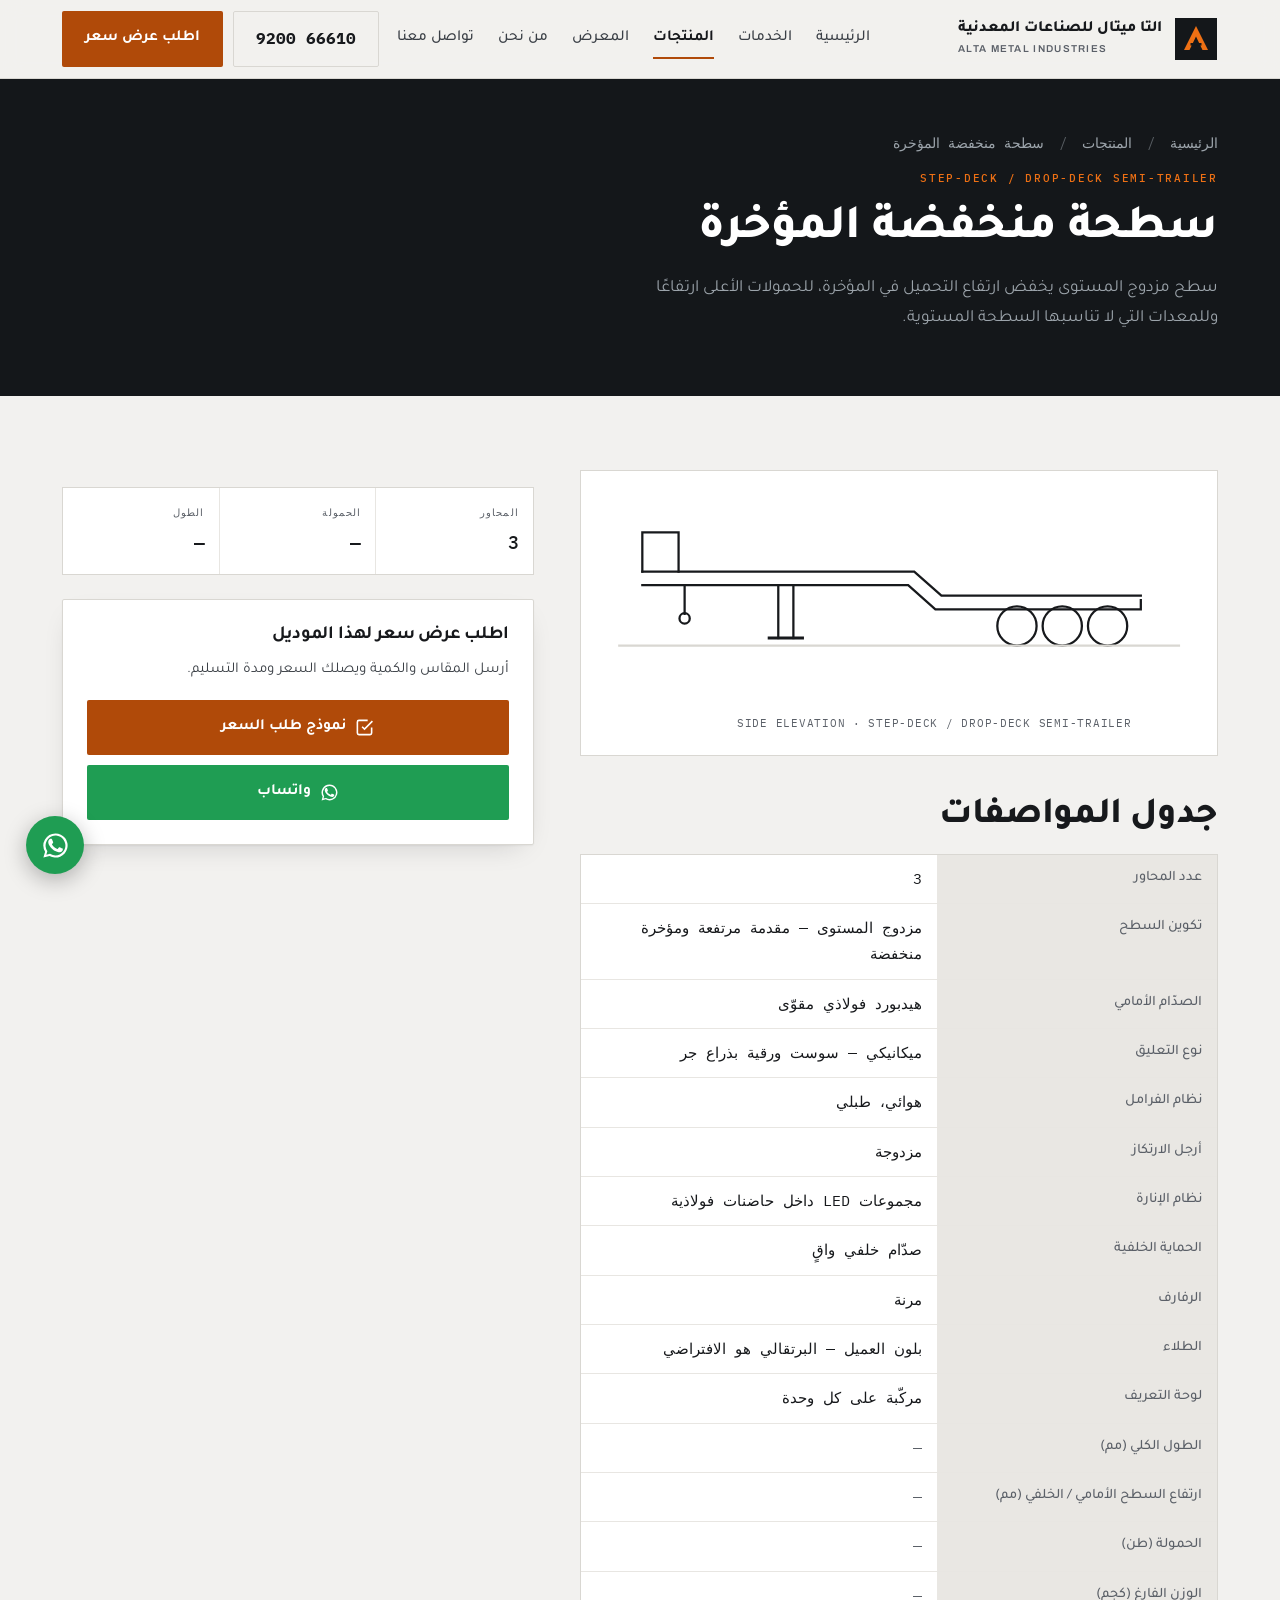
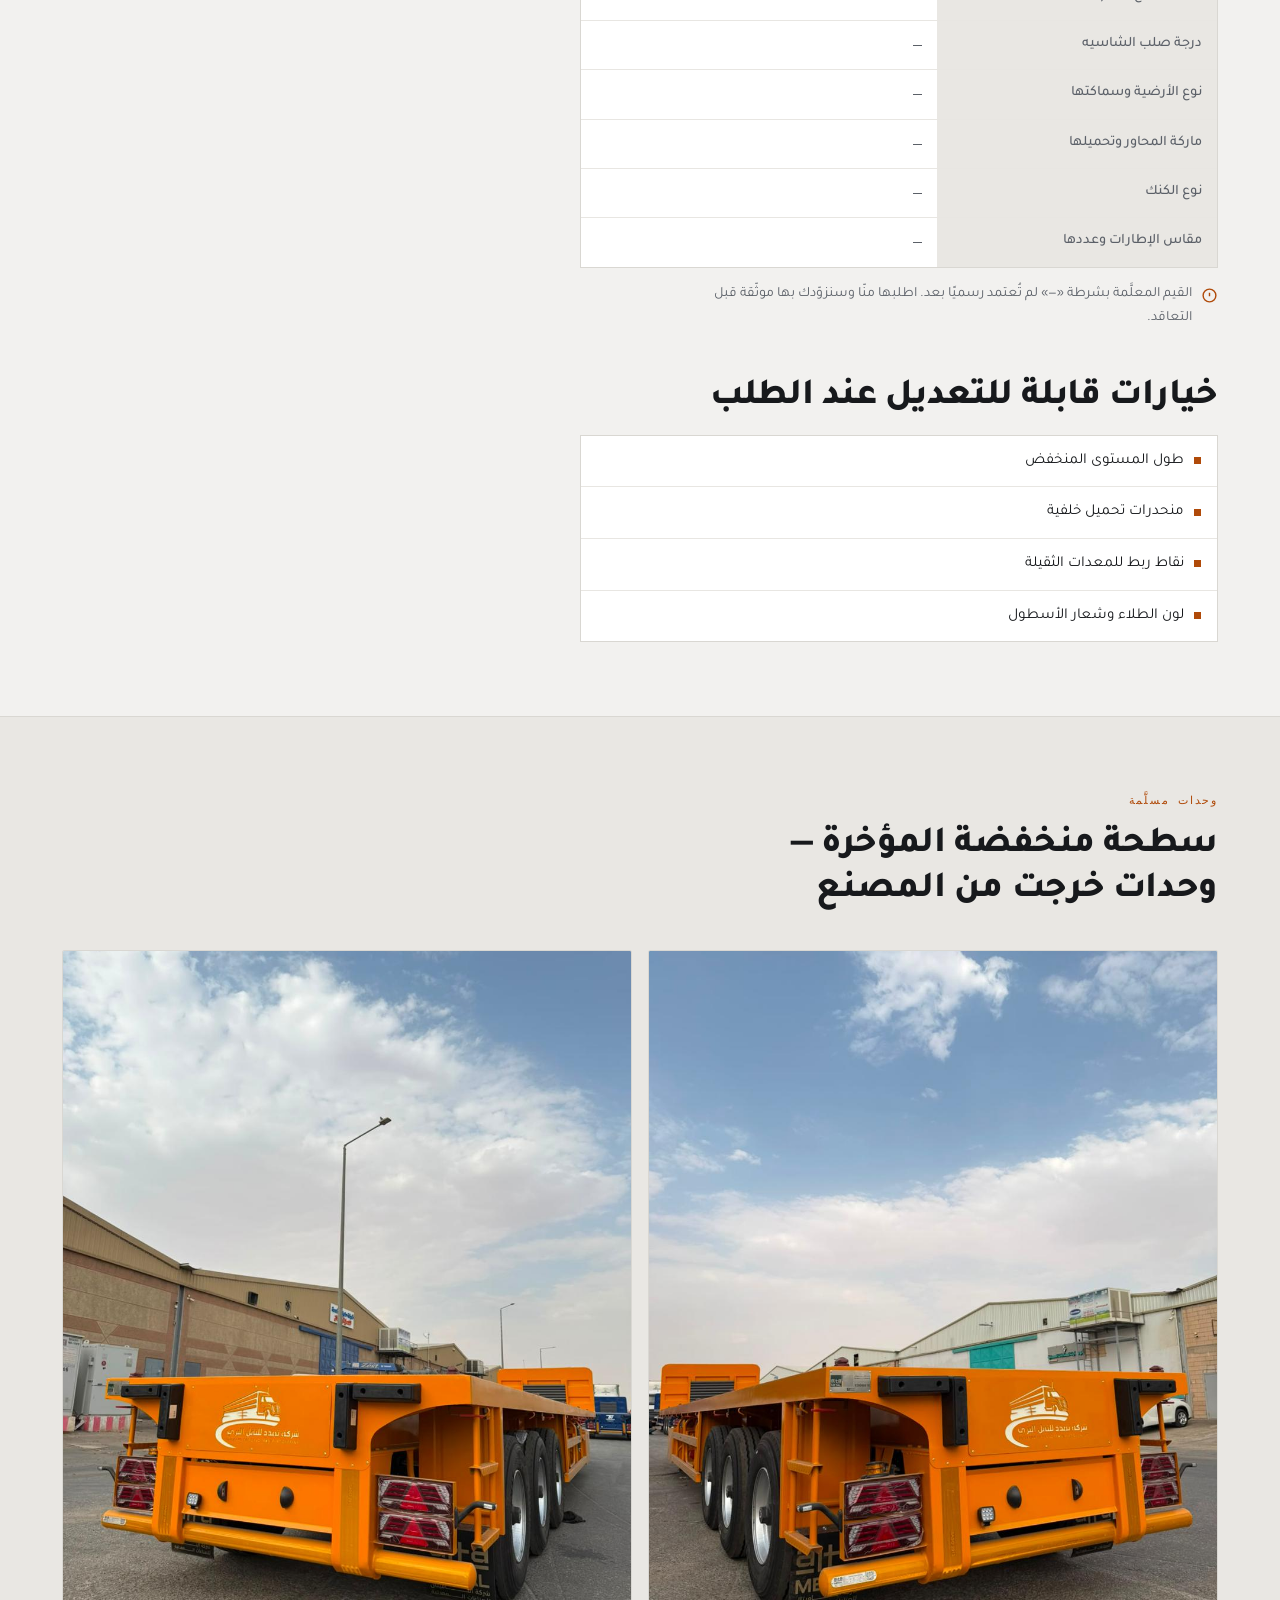
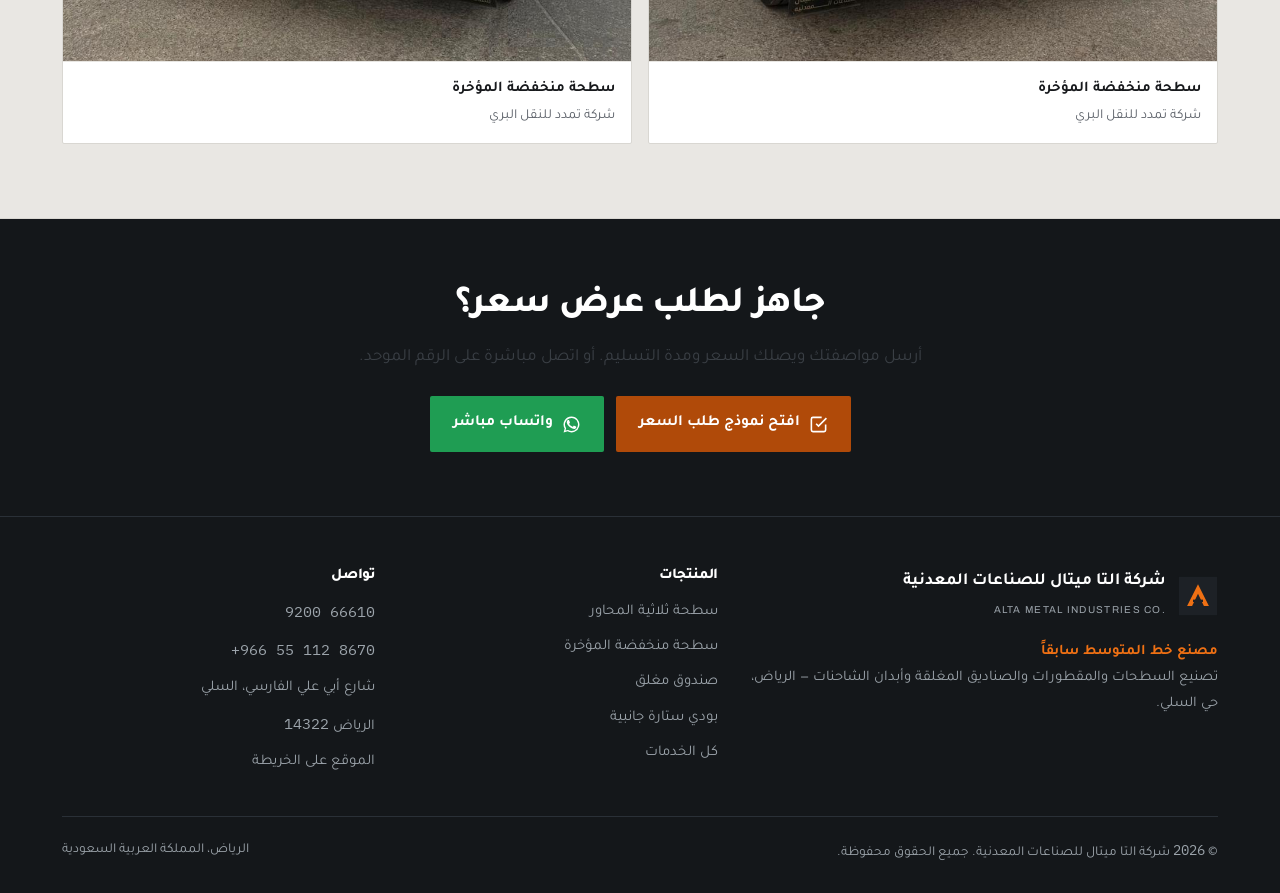
<file: product-stepdeck.html>
<!DOCTYPE html>
<html lang="ar" dir="rtl">
<head>
<meta charset="UTF-8">
<meta name="viewport" content="width=device-width, initial-scale=1">
<title>سطحة منخفضة المؤخرة | التا ميتال للصناعات المعدنية</title>
<meta name="description" content="سطح مزدوج المستوى يخفض ارتفاع التحميل في المؤخرة، للحمولات الأعلى ارتفاعًا وللمعدات التي لا تناسبها السطحة المستوية.">
<meta name="theme-color" content="#14171A">
<link rel="icon" href="data:image/svg+xml,%3Csvg xmlns='http://www.w3.org/2000/svg' viewBox='0 0 44 44'%3E%3Crect width='44' height='44' fill='%2314171A'/%3E%3Cpath d='M22 9 L34 33 H28.5 L22 19.5 L15.5 33 H10 Z' fill='%23EE7014'/%3E%3Crect x='16.5' y='26' width='11' height='2.6' fill='%2314171A'/%3E%3C/svg%3E">
<link rel="canonical" href="https://dascaper.github.io/AltaMetal/product-stepdeck.html">
<meta property="og:type" content="website">
<meta property="og:locale" content="ar_SA">
<meta property="og:title" content="سطحة منخفضة المؤخرة | التا ميتال للصناعات المعدنية">
<meta property="og:description" content="سطح مزدوج المستوى يخفض ارتفاع التحميل في المؤخرة، للحمولات الأعلى ارتفاعًا وللمعدات التي لا تناسبها السطحة المستوية.">
<meta property="og:image" content="https://dascaper.github.io/AltaMetal/images/4.jpg">
<meta property="og:url" content="https://dascaper.github.io/AltaMetal/product-stepdeck.html">
<link rel="preconnect" href="https://fonts.googleapis.com">
<link rel="preconnect" href="https://fonts.gstatic.com" crossorigin>
<link href="https://fonts.googleapis.com/css2?family=Tajawal:wght@400;500;700;800&family=Archivo:wght@600;700&family=IBM+Plex+Mono:wght@400;500&display=swap" rel="stylesheet">
<link rel="stylesheet" href="assets/style.css">
<script type="application/ld+json">{
 "@context": "https://schema.org",
 "@type": "LocalBusiness",
 "additionalType": "https://schema.org/Manufacturer",
 "name": "شركة التا ميتال للصناعات المعدنية",
 "alternateName": [
  "Alta Metal Industries Co.",
  "مصنع خط المتوسط"
 ],
 "description": "تصنيع السطحات والمقطورات والصناديق المغلقة وأبدان الشاحنات في الرياض.",
 "url": "https://dascaper.github.io/AltaMetal/",
 "telephone": "+966551128670",
 "image": "https://dascaper.github.io/AltaMetal/images/6.jpg",
 "address": {
  "@type": "PostalAddress",
  "streetAddress": "شارع أبي علي الفارسي، حي السلي",
  "addressLocality": "الرياض",
  "postalCode": "14322",
  "addressCountry": "SA"
 },
 "hasMap": "https://maps.app.goo.gl/g2NQ6pU79b3uDbT48",
 "areaServed": {
  "@type": "Country",
  "name": "Saudi Arabia"
 }
}</script>
<script type="application/ld+json">{
 "@context": "https://schema.org",
 "@type": "Product",
 "name": "سطحة منخفضة المؤخرة",
 "alternateName": "Step-Deck / Drop-Deck Semi-Trailer",
 "description": "سطح مزدوج المستوى يخفض ارتفاع التحميل في المؤخرة، للحمولات الأعلى ارتفاعًا وللمعدات التي لا تناسبها السطحة المستوية.",
 "brand": {
  "@type": "Brand",
  "name": "شركة التا ميتال للصناعات المعدنية"
 },
 "manufacturer": {
  "@type": "Organization",
  "name": "شركة التا ميتال للصناعات المعدنية"
 },
 "image": [
  "https://dascaper.github.io/AltaMetal/images/4.jpg",
  "https://dascaper.github.io/AltaMetal/images/2.jpg"
 ],
 "category": "مقطورات وأبدان شاحنات"
}</script>
</head>
<body>
<a class="skip" href="#main">تخطَّ إلى المحتوى</a>
<header class="hdr">
  <div class="wrap hdr-in">
    <a class="brand" href="index.html" aria-label="التا ميتال — الصفحة الرئيسية">
      <svg class="brand-mark" viewBox="0 0 44 44" aria-hidden="true"><rect x="1" y="1" width="42" height="42" fill="#14171A"/><path d="M22 9 L34 33 H28.5 L22 19.5 L15.5 33 H10 Z" fill="#EE7014"/><rect x="16.5" y="26" width="11" height="2.6" fill="#14171A"/></svg>
      <span class="brand-txt"><strong>التا ميتال للصناعات المعدنية</strong><span>Alta Metal Industries</span></span>
    </a>
    <nav class="nav" aria-label="التنقل الرئيسي">
      <a href="index.html">الرئيسية</a>
      <a href="services.html">الخدمات</a>
      <a href="products.html" aria-current="page">المنتجات</a>
      <a href="gallery.html">المعرض</a>
      <a href="about.html">من نحن</a>
      <a href="contact.html">تواصل معنا</a>
    </nav>
    <div class="hdr-cta">
      <a class="btn btn-ghost" href="tel:920066610"><span class="num ltr">9200 66610</span></a>
      <a class="btn btn-primary" href="contact.html">اطلب عرض سعر</a>
    </div>
    <button class="burger" id="burger" aria-label="فتح القائمة" aria-expanded="false" aria-controls="mobileNav">
      <svg viewBox="0 0 24 24" fill="none" stroke="currentColor" stroke-width="2" aria-hidden="true"><path d="M3 6h18M3 12h18M3 18h18"/></svg>
    </button>
  </div>
  <div class="mobile" id="mobileNav">
    <a href="index.html">الرئيسية</a>
      <a href="services.html">الخدمات</a>
      <a href="products.html" aria-current="page">المنتجات</a>
      <a href="gallery.html">المعرض</a>
      <a href="about.html">من نحن</a>
      <a href="contact.html">تواصل معنا</a>
    <a class="btn btn-primary" href="contact.html">اطلب عرض سعر</a>
    <a class="btn btn-ghost" href="tel:920066610"><span class="num ltr">9200 66610</span></a>
  </div>
</header>
<main id="main">
<section class="band phead">
  <div class="wrap">
    <nav class="crumbs" aria-label="مسار التنقل"><a href="index.html">الرئيسية</a> <span>/</span> <a href="products.html">المنتجات</a> <span>/</span> سطحة منخفضة المؤخرة</nav>
    <p class="eyebrow"><span dir="ltr">Step-Deck / Drop-Deck Semi-Trailer</span></p>
    <h1>سطحة منخفضة المؤخرة</h1>
    <p class="lede" style="margin-top:14px">سطح مزدوج المستوى يخفض ارتفاع التحميل في المؤخرة، للحمولات الأعلى ارتفاعًا وللمعدات التي لا تناسبها السطحة المستوية.</p>
  </div>
</section>
<section><div class="wrap"><div class="pd">
  <div>
    <div class="pd-draw"><svg viewBox="0 0 400 130" role="img" aria-label="رسم جانبي لسطحة منخفضة المؤخرة ثلاثية المحاور.">
<g fill="none" stroke="#17191C" stroke-width="1.5" stroke-linecap="square">
<path d="M30 52 H210 L228 68 H360"/><path d="M30 61 H206 L224 77 H360 V71"/><path d="M30 52 V26 H54 V52"/>
<line x1="58" y1="61" x2="58" y2="80"/><circle cx="58" cy="83" r="3.4"/>
<line x1="120" y1="61" x2="120" y2="96"/><line x1="130" y1="61" x2="130" y2="96"/><line x1="114" y1="96" x2="136" y2="96" stroke-width="2"/>
<circle cx="278" cy="88" r="13"/><circle cx="308" cy="88" r="13"/><circle cx="338" cy="88" r="13"/></g>
<line x1="14" y1="101" x2="386" y2="101" stroke="#D9D7D2" stroke-width="1.5"/></svg><p class="pd-cap">SIDE ELEVATION · STEP-DECK / DROP-DECK SEMI-TRAILER</p></div>
    <h2 style="margin-top:38px">جدول المواصفات</h2>
    <div class="tbl-scroll"><table><tbody><tr><th scope="row">عدد المحاور</th><td class="">3</td></tr><tr><th scope="row">تكوين السطح</th><td class="">مزدوج المستوى — مقدمة مرتفعة ومؤخرة منخفضة</td></tr><tr><th scope="row">الصدّام الأمامي</th><td class="">هيدبورد فولاذي مقوّى</td></tr><tr><th scope="row">نوع التعليق</th><td class="">ميكانيكي — سوست ورقية بذراع جر</td></tr><tr><th scope="row">نظام الفرامل</th><td class="">هوائي، طبلي</td></tr><tr><th scope="row">أرجل الارتكاز</th><td class="">مزدوجة</td></tr><tr><th scope="row">نظام الإنارة</th><td class="">مجموعات LED داخل حاضنات فولاذية</td></tr><tr><th scope="row">الحماية الخلفية</th><td class="">صدّام خلفي واقٍ</td></tr><tr><th scope="row">الرفارف</th><td class="">مرنة</td></tr><tr><th scope="row">الطلاء</th><td class="">بلون العميل — البرتقالي هو الافتراضي</td></tr><tr><th scope="row">لوحة التعريف</th><td class="">مركّبة على كل وحدة</td></tr><tr><th scope="row">الطول الكلي (مم)</th><td class="na">—</td></tr><tr><th scope="row">ارتفاع السطح الأمامي / الخلفي (مم)</th><td class="na">—</td></tr><tr><th scope="row">الحمولة (طن)</th><td class="na">—</td></tr><tr><th scope="row">الوزن الفارغ (كجم)</th><td class="na">—</td></tr><tr><th scope="row">درجة صلب الشاسيه</th><td class="na">—</td></tr><tr><th scope="row">نوع الأرضية وسماكتها</th><td class="na">—</td></tr><tr><th scope="row">ماركة المحاور وتحميلها</th><td class="na">—</td></tr><tr><th scope="row">نوع الكنك</th><td class="na">—</td></tr><tr><th scope="row">مقاس الإطارات وعددها</th><td class="na">—</td></tr></tbody></table></div>
    <p class="tbl-note"><svg viewBox="0 0 24 24" fill="none" stroke="currentColor" stroke-width="2" aria-hidden="true"><circle cx="12" cy="12" r="9"/><path d="M12 8v5M12 16.5v.01"/></svg> القيم المعلَّمة بشرطة «—» لم تُعتمد رسميًا بعد. اطلبها منّا وسنزوّدك بها موثّقة قبل التعاقد.</p>
    <h2 style="margin-top:44px">خيارات قابلة للتعديل عند الطلب</h2>
    <ul class="opts"><li>طول المستوى المنخفض</li><li>منحدرات تحميل خلفية</li><li>نقاط ربط للمعدات الثقيلة</li><li>لون الطلاء وشعار الأسطول</li></ul>
  </div>
  <div><div class="sticky-rfq">
    <dl class="summary-strip"><div><dt>المحاور</dt><dd>3</dd></div><div><dt>الحمولة</dt><dd>—</dd></div><div><dt>الطول</dt><dd>—</dd></div></dl>
    <div class="card" style="padding:24px">
      <h3 style="margin-bottom:10px">اطلب عرض سعر لهذا الموديل</h3>
      <p style="font-size:.94rem;color:var(--ink-2)">أرسل المقاس والكمية ويصلك السعر ومدة التسليم.</p>
      <a class="btn btn-primary" href="contact.html?p=سطحة منخفضة المؤخرة" style="width:100%;margin-bottom:10px"><svg viewBox="0 0 24 24" fill="none" stroke="currentColor" stroke-width="2" aria-hidden="true"><path d="M9 11l3 3L22 4"/><path d="M21 12v7a2 2 0 01-2 2H5a2 2 0 01-2-2V5a2 2 0 012-2h11"/></svg> نموذج طلب السعر</a>
      <a class="btn btn-wa" href="https://wa.me/966551128670?text=%D8%A3%D8%B1%D8%BA%D8%A8%20%D9%81%D9%8A%20%D8%B9%D8%B1%D8%B6%20%D8%B3%D8%B9%D8%B1%20%D9%84%D9%80%20سطحة%20منخفضة%20المؤخرة" target="_blank" rel="noopener" style="width:100%"><svg viewBox="0 0 24 24" fill="currentColor" aria-hidden="true"><path d="M17.5 14.4c-.3-.15-1.77-.87-2.04-.97-.27-.1-.47-.15-.67.15-.2.3-.77.97-.94 1.17-.17.2-.35.22-.65.07-.3-.15-1.26-.46-2.4-1.48-.89-.79-1.49-1.77-1.66-2.07-.17-.3-.02-.46.13-.61.14-.14.3-.35.45-.53.15-.18.2-.3.3-.5.1-.2.05-.38-.02-.53-.08-.15-.67-1.61-.92-2.21-.24-.58-.49-.5-.67-.51h-.57c-.2 0-.52.07-.8.38-.27.3-1.04 1.02-1.04 2.48s1.07 2.88 1.22 3.08c.15.2 2.1 3.2 5.08 4.49.71.3 1.26.49 1.69.63.71.22 1.36.19 1.87.12.57-.09 1.77-.72 2.02-1.42.25-.7.25-1.3.17-1.42-.07-.13-.27-.2-.57-.35z"/><path d="M12 2a10 10 0 00-8.6 15.1L2 22l5.05-1.32A10 10 0 1012 2zm0 18.2a8.2 8.2 0 01-4.18-1.14l-.3-.18-3.1.81.83-3.02-.2-.31A8.2 8.2 0 1112 20.2z"/></svg> واتساب</a>
    </div>
  </div></div>
</div></div></section>
<section class="tint"><div class="wrap"><div class="sec-head"><p class="eyebrow">وحدات مسلَّمة</p><h2>سطحة منخفضة المؤخرة — وحدات خرجت من المصنع</h2></div><div class="gal"><figure><div class="ph"><img src="images/4.jpg" alt="مؤخرة سطحة منخفضة ثلاثية المحاور تُظهر مجموعة الإنارة الخلفية والصدّام الواقي." width="960" height="1280" loading="lazy" decoding="async"></div><figcaption><b>سطحة منخفضة المؤخرة</b><span>شركة تمدد للنقل البري</span></figcaption></figure><figure><div class="ph"><img src="images/2.jpg" alt="سطحة منخفضة المؤخرة ثلاثية المحاور باللون البرتقالي بعلامة شركة تمدد للنقل البري." width="960" height="1280" loading="lazy" decoding="async"></div><figcaption><b>سطحة منخفضة المؤخرة</b><span>شركة تمدد للنقل البري</span></figcaption></figure></div></div></section>
<section class="cta">
  <div class="wrap">
    <h2>جاهز لطلب عرض سعر؟</h2>
    <p class="lede">أرسل مواصفتك ويصلك السعر ومدة التسليم. أو اتصل مباشرة على الرقم الموحد.</p>
    <div class="cta-actions">
      <a class="btn btn-primary" href="contact.html"><svg viewBox="0 0 24 24" fill="none" stroke="currentColor" stroke-width="2" aria-hidden="true"><path d="M9 11l3 3L22 4"/><path d="M21 12v7a2 2 0 01-2 2H5a2 2 0 01-2-2V5a2 2 0 012-2h11"/></svg> افتح نموذج طلب السعر</a>
      <a class="btn btn-wa" href="https://wa.me/966551128670" target="_blank" rel="noopener"><svg viewBox="0 0 24 24" fill="currentColor" aria-hidden="true"><path d="M17.5 14.4c-.3-.15-1.77-.87-2.04-.97-.27-.1-.47-.15-.67.15-.2.3-.77.97-.94 1.17-.17.2-.35.22-.65.07-.3-.15-1.26-.46-2.4-1.48-.89-.79-1.49-1.77-1.66-2.07-.17-.3-.02-.46.13-.61.14-.14.3-.35.45-.53.15-.18.2-.3.3-.5.1-.2.05-.38-.02-.53-.08-.15-.67-1.61-.92-2.21-.24-.58-.49-.5-.67-.51h-.57c-.2 0-.52.07-.8.38-.27.3-1.04 1.02-1.04 2.48s1.07 2.88 1.22 3.08c.15.2 2.1 3.2 5.08 4.49.71.3 1.26.49 1.69.63.71.22 1.36.19 1.87.12.57-.09 1.77-.72 2.02-1.42.25-.7.25-1.3.17-1.42-.07-.13-.27-.2-.57-.35z"/><path d="M12 2a10 10 0 00-8.6 15.1L2 22l5.05-1.32A10 10 0 1012 2zm0 18.2a8.2 8.2 0 01-4.18-1.14l-.3-.18-3.1.81.83-3.02-.2-.31A8.2 8.2 0 1112 20.2z"/></svg> واتساب مباشر</a>
    </div>
  </div>
</section>
</main>
<footer>
  <div class="wrap">
    <div class="f-grid">
      <div>
        <div style="display:flex;align-items:center;gap:12px;margin-bottom:14px">
          <svg width="40" height="40" viewBox="0 0 44 44" aria-hidden="true"><rect x="1" y="1" width="42" height="42" fill="#1D2126"/><path d="M22 9 L34 33 H28.5 L22 19.5 L15.5 33 H10 Z" fill="#EE7014"/><rect x="16.5" y="26" width="11" height="2.6" fill="#1D2126"/></svg>
          <div><strong style="color:#fff;display:block">شركة التا ميتال للصناعات المعدنية</strong>
          <span class="latin" style="font-size:10px;letter-spacing:.13em;text-transform:uppercase" dir="ltr">Alta Metal Industries Co.</span></div>
        </div>
        <p style="font-size:.92rem;margin:0">
          <b style="color:#EE7014">مصنع خط المتوسط سابقاً</b><br>
          تصنيع السطحات والمقطورات والصناديق المغلقة وأبدان الشاحنات — الرياض، حي السلي.
        </p>
      </div>
      <div><h4>المنتجات</h4><ul>
        <li><a href="product-flatbed.html">سطحة ثلاثية المحاور</a></li>
        <li><a href="product-stepdeck.html">سطحة منخفضة المؤخرة</a></li>
        <li><a href="product-box.html">صندوق مغلق</a></li>
        <li><a href="product-curtain.html">بودي ستارة جانبية</a></li>
        <li><a href="services.html">كل الخدمات</a></li>
      </ul></div>
      <div><h4>تواصل</h4><ul>
        <li><a href="tel:920066610" class="num ltr">9200 66610</a></li>
        <li><a href="https://wa.me/966551128670" target="_blank" rel="noopener" class="num ltr">+966 55 112 8670</a></li>
        <li>شارع أبي علي الفارسي، السلي</li>
        <li>الرياض <span class="num ltr">14322</span></li>
        <li><a href="https://maps.app.goo.gl/g2NQ6pU79b3uDbT48" target="_blank" rel="noopener">الموقع على الخريطة</a></li>
      </ul></div>
    </div>
    <div class="f-bar">
      <span>© <span class="num">2026</span> شركة التا ميتال للصناعات المعدنية. جميع الحقوق محفوظة.</span>
      <span>الرياض، المملكة العربية السعودية</span>
    </div>
  </div>
</footer>
<a class="fab" href="https://wa.me/966551128670" target="_blank" rel="noopener" aria-label="تواصل معنا عبر واتساب"><svg viewBox="0 0 24 24" fill="currentColor" aria-hidden="true"><path d="M17.5 14.4c-.3-.15-1.77-.87-2.04-.97-.27-.1-.47-.15-.67.15-.2.3-.77.97-.94 1.17-.17.2-.35.22-.65.07-.3-.15-1.26-.46-2.4-1.48-.89-.79-1.49-1.77-1.66-2.07-.17-.3-.02-.46.13-.61.14-.14.3-.35.45-.53.15-.18.2-.3.3-.5.1-.2.05-.38-.02-.53-.08-.15-.67-1.61-.92-2.21-.24-.58-.49-.5-.67-.51h-.57c-.2 0-.52.07-.8.38-.27.3-1.04 1.02-1.04 2.48s1.07 2.88 1.22 3.08c.15.2 2.1 3.2 5.08 4.49.71.3 1.26.49 1.69.63.71.22 1.36.19 1.87.12.57-.09 1.77-.72 2.02-1.42.25-.7.25-1.3.17-1.42-.07-.13-.27-.2-.57-.35z"/><path d="M12 2a10 10 0 00-8.6 15.1L2 22l5.05-1.32A10 10 0 1012 2zm0 18.2a8.2 8.2 0 01-4.18-1.14l-.3-.18-3.1.81.83-3.02-.2-.31A8.2 8.2 0 1112 20.2z"/></svg></a>
<script src="assets/app.js" defer></script>
</body>
</html>
</file>
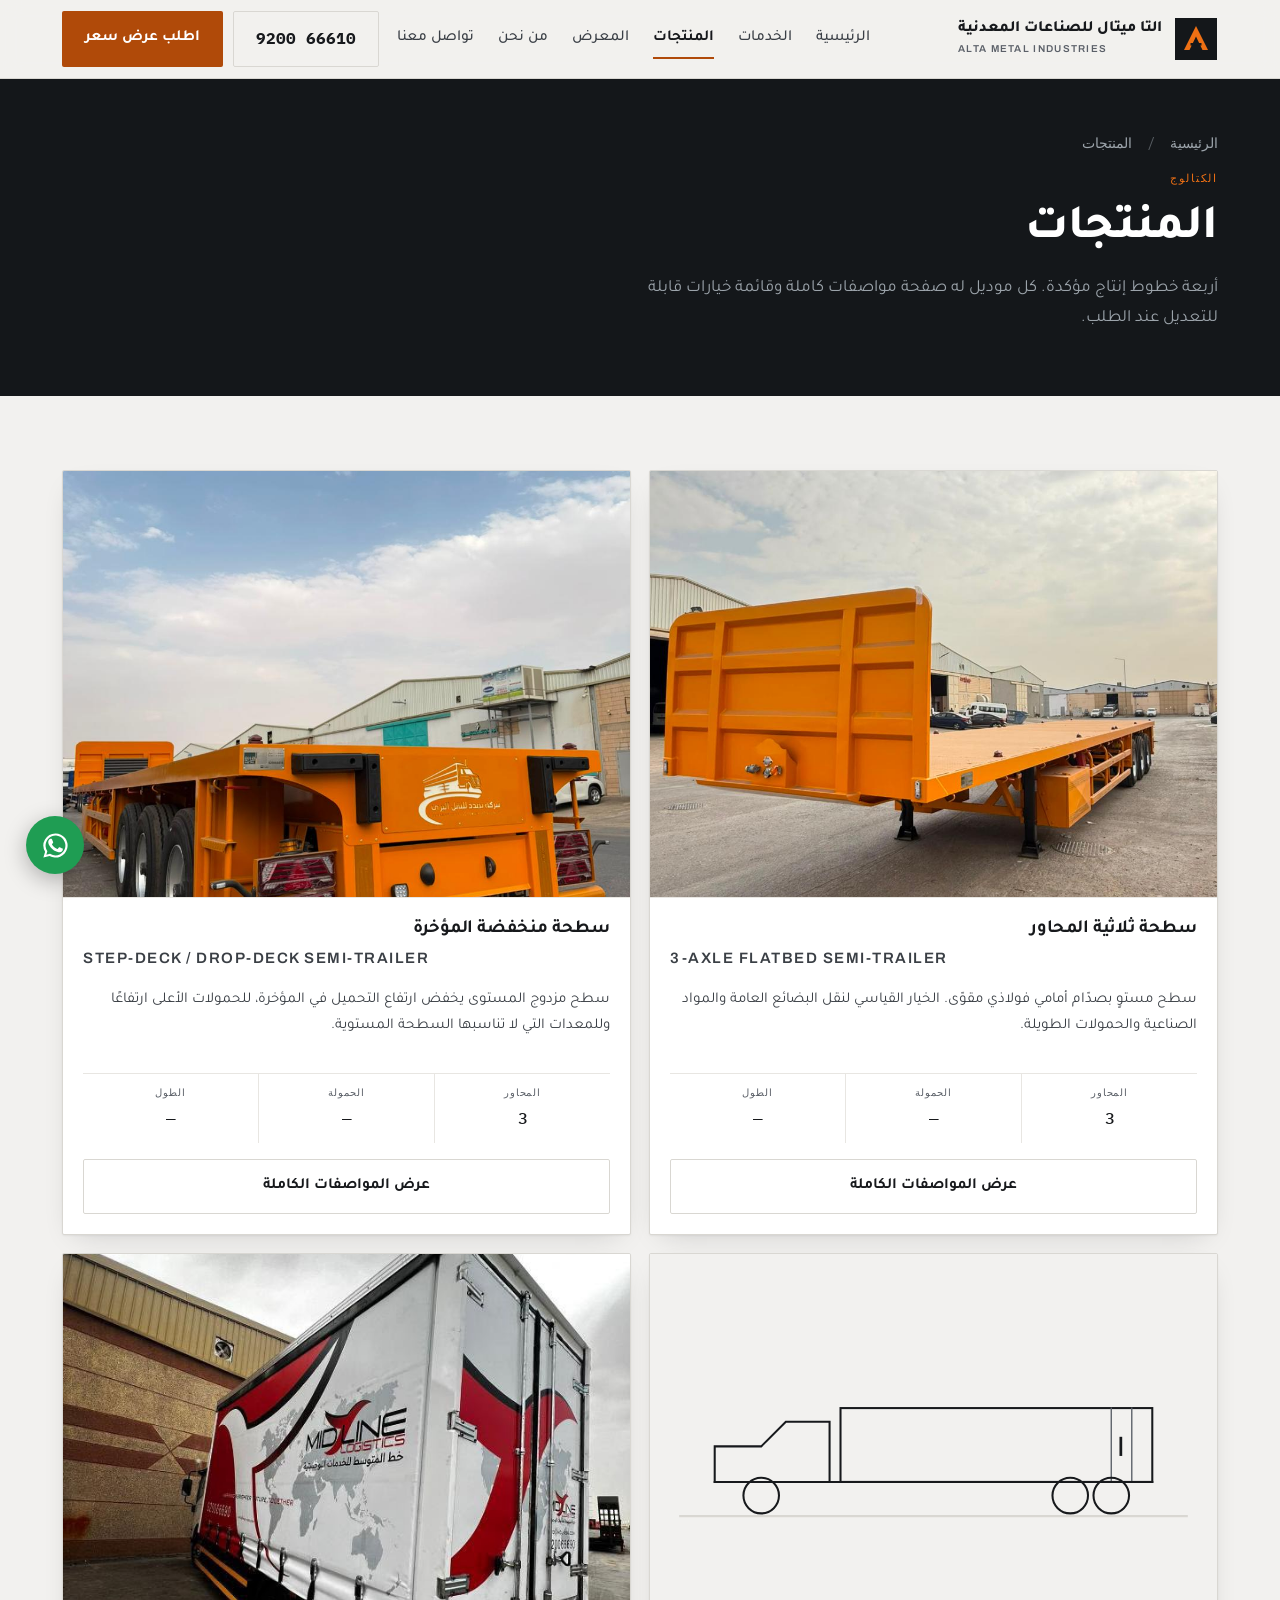
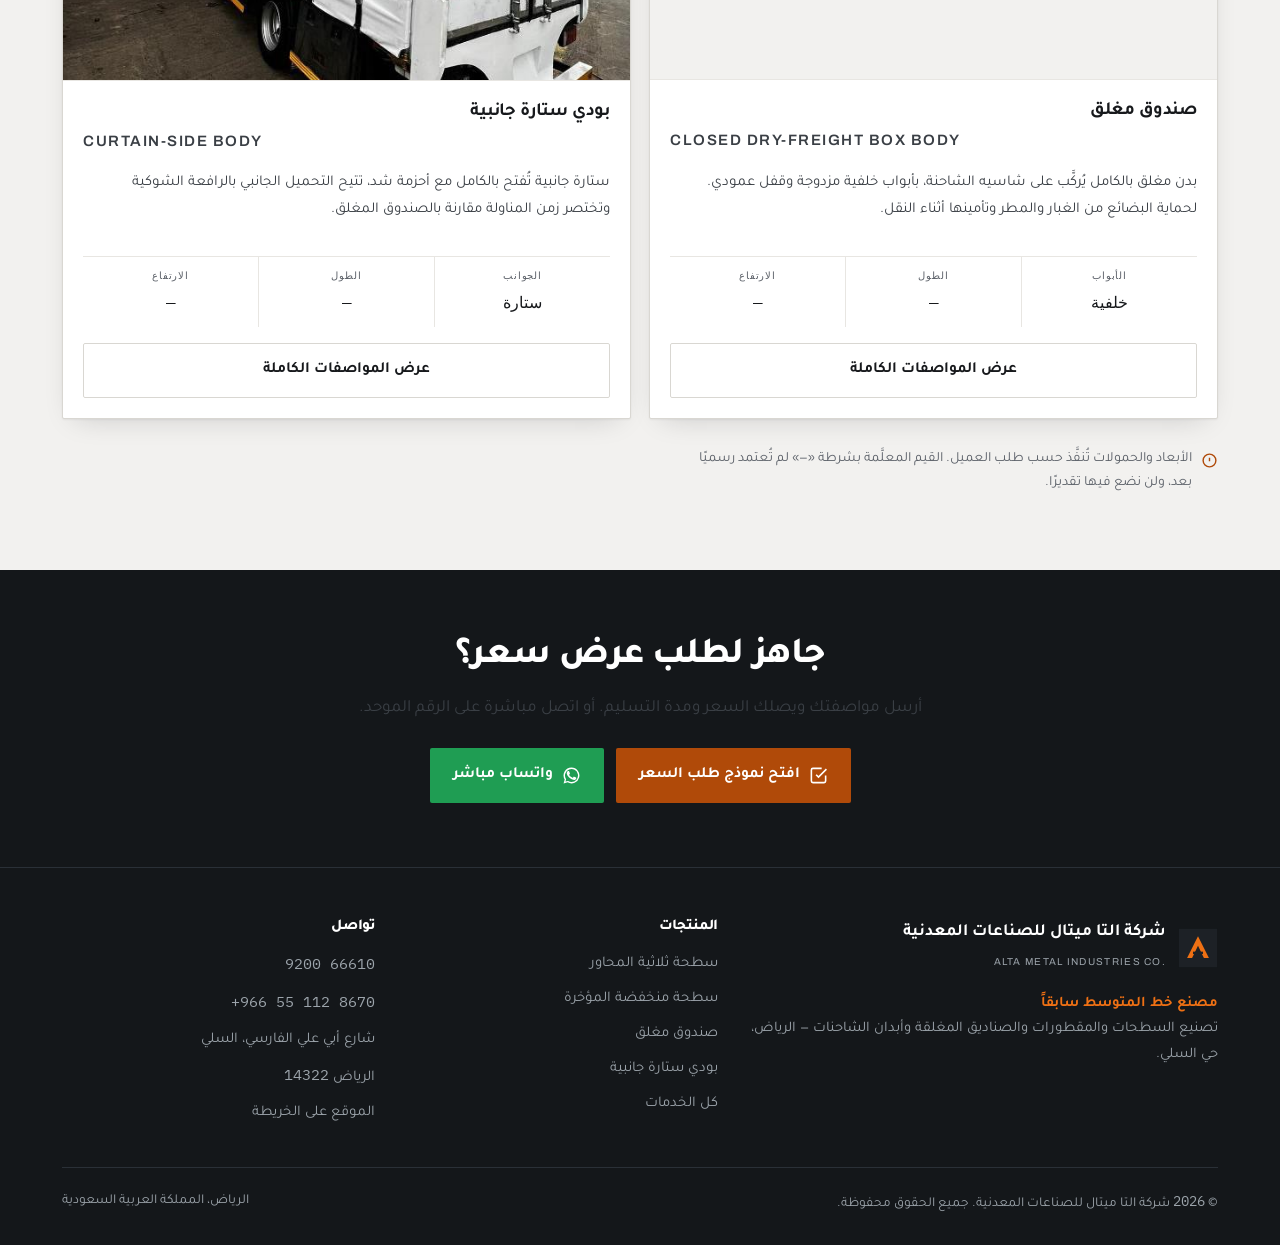
<file: products.html>
<!DOCTYPE html>
<html lang="ar" dir="rtl">
<head>
<meta charset="UTF-8">
<meta name="viewport" content="width=device-width, initial-scale=1">
<title>المنتجات | شركة التا ميتال للصناعات المعدنية</title>
<meta name="description" content="سطحة ثلاثية المحاور، سطحة منخفضة المؤخرة، صندوق مغلق، بودي ستارة جانبية — مواصفات كاملة.">
<meta name="theme-color" content="#14171A">
<link rel="icon" href="data:image/svg+xml,%3Csvg xmlns='http://www.w3.org/2000/svg' viewBox='0 0 44 44'%3E%3Crect width='44' height='44' fill='%2314171A'/%3E%3Cpath d='M22 9 L34 33 H28.5 L22 19.5 L15.5 33 H10 Z' fill='%23EE7014'/%3E%3Crect x='16.5' y='26' width='11' height='2.6' fill='%2314171A'/%3E%3C/svg%3E">
<link rel="canonical" href="https://dascaper.github.io/AltaMetal/products.html">
<meta property="og:type" content="website">
<meta property="og:locale" content="ar_SA">
<meta property="og:title" content="المنتجات | شركة التا ميتال للصناعات المعدنية">
<meta property="og:description" content="سطحة ثلاثية المحاور، سطحة منخفضة المؤخرة، صندوق مغلق، بودي ستارة جانبية — مواصفات كاملة.">
<meta property="og:image" content="https://dascaper.github.io/AltaMetal/images/6.jpg">
<meta property="og:url" content="https://dascaper.github.io/AltaMetal/products.html">
<link rel="preconnect" href="https://fonts.googleapis.com">
<link rel="preconnect" href="https://fonts.gstatic.com" crossorigin>
<link href="https://fonts.googleapis.com/css2?family=Tajawal:wght@400;500;700;800&family=Archivo:wght@600;700&family=IBM+Plex+Mono:wght@400;500&display=swap" rel="stylesheet">
<link rel="stylesheet" href="assets/style.css">
<script type="application/ld+json">{
 "@context": "https://schema.org",
 "@type": "LocalBusiness",
 "additionalType": "https://schema.org/Manufacturer",
 "name": "شركة التا ميتال للصناعات المعدنية",
 "alternateName": [
  "Alta Metal Industries Co.",
  "مصنع خط المتوسط"
 ],
 "description": "تصنيع السطحات والمقطورات والصناديق المغلقة وأبدان الشاحنات في الرياض.",
 "url": "https://dascaper.github.io/AltaMetal/",
 "telephone": "+966551128670",
 "image": "https://dascaper.github.io/AltaMetal/images/6.jpg",
 "address": {
  "@type": "PostalAddress",
  "streetAddress": "شارع أبي علي الفارسي، حي السلي",
  "addressLocality": "الرياض",
  "postalCode": "14322",
  "addressCountry": "SA"
 },
 "hasMap": "https://maps.app.goo.gl/g2NQ6pU79b3uDbT48",
 "areaServed": {
  "@type": "Country",
  "name": "Saudi Arabia"
 }
}</script>
</head>
<body>
<a class="skip" href="#main">تخطَّ إلى المحتوى</a>
<header class="hdr">
  <div class="wrap hdr-in">
    <a class="brand" href="index.html" aria-label="التا ميتال — الصفحة الرئيسية">
      <svg class="brand-mark" viewBox="0 0 44 44" aria-hidden="true"><rect x="1" y="1" width="42" height="42" fill="#14171A"/><path d="M22 9 L34 33 H28.5 L22 19.5 L15.5 33 H10 Z" fill="#EE7014"/><rect x="16.5" y="26" width="11" height="2.6" fill="#14171A"/></svg>
      <span class="brand-txt"><strong>التا ميتال للصناعات المعدنية</strong><span>Alta Metal Industries</span></span>
    </a>
    <nav class="nav" aria-label="التنقل الرئيسي">
      <a href="index.html">الرئيسية</a>
      <a href="services.html">الخدمات</a>
      <a href="products.html" aria-current="page">المنتجات</a>
      <a href="gallery.html">المعرض</a>
      <a href="about.html">من نحن</a>
      <a href="contact.html">تواصل معنا</a>
    </nav>
    <div class="hdr-cta">
      <a class="btn btn-ghost" href="tel:920066610"><span class="num ltr">9200 66610</span></a>
      <a class="btn btn-primary" href="contact.html">اطلب عرض سعر</a>
    </div>
    <button class="burger" id="burger" aria-label="فتح القائمة" aria-expanded="false" aria-controls="mobileNav">
      <svg viewBox="0 0 24 24" fill="none" stroke="currentColor" stroke-width="2" aria-hidden="true"><path d="M3 6h18M3 12h18M3 18h18"/></svg>
    </button>
  </div>
  <div class="mobile" id="mobileNav">
    <a href="index.html">الرئيسية</a>
      <a href="services.html">الخدمات</a>
      <a href="products.html" aria-current="page">المنتجات</a>
      <a href="gallery.html">المعرض</a>
      <a href="about.html">من نحن</a>
      <a href="contact.html">تواصل معنا</a>
    <a class="btn btn-primary" href="contact.html">اطلب عرض سعر</a>
    <a class="btn btn-ghost" href="tel:920066610"><span class="num ltr">9200 66610</span></a>
  </div>
</header>
<main id="main">
<section class="band phead">
  <div class="wrap">
    <nav class="crumbs" aria-label="مسار التنقل"><a href="index.html">الرئيسية</a> <span>/</span> المنتجات</nav>
    <p class="eyebrow">الكتالوج</p>
    <h1>المنتجات</h1>
    <p class="lede" style="margin-top:14px">أربعة خطوط إنتاج مؤكدة. كل موديل له صفحة مواصفات كاملة وقائمة خيارات قابلة للتعديل عند الطلب.</p>
  </div>
</section>
<section><div class="wrap"><div class="grid-prod"><article class="prod">
  <a href="product-flatbed.html" aria-label="سطحة ثلاثية المحاور — عرض المواصفات"><div class="prod-media"><img src="images/6.jpg" alt="سطحة ثلاثية المحاور باللون البرتقالي بسطح كامل وصدّام أمامي مقوّى." width="960" height="1280" loading="lazy" decoding="async"></div></a>
  <div class="prod-in">
    <h3><a href="product-flatbed.html">سطحة ثلاثية المحاور</a></h3>
    <p class="en">3-Axle Flatbed Semi-Trailer</p>
    <p>سطح مستوٍ بصدّام أمامي فولاذي مقوّى. الخيار القياسي لنقل البضائع العامة والمواد الصناعية والحمولات الطويلة.</p>
    <dl class="kv"><div><dt>المحاور</dt><dd>3</dd></div><div><dt>الحمولة</dt><dd>—</dd></div><div><dt>الطول</dt><dd>—</dd></div></dl>
    <a class="btn btn-ghost" href="product-flatbed.html">عرض المواصفات الكاملة</a>
  </div>
</article><article class="prod">
  <a href="product-stepdeck.html" aria-label="سطحة منخفضة المؤخرة — عرض المواصفات"><div class="prod-media"><img src="images/4.jpg" alt="مؤخرة سطحة منخفضة ثلاثية المحاور تُظهر مجموعة الإنارة الخلفية والصدّام الواقي." width="960" height="1280" loading="lazy" decoding="async"></div></a>
  <div class="prod-in">
    <h3><a href="product-stepdeck.html">سطحة منخفضة المؤخرة</a></h3>
    <p class="en">Step-Deck / Drop-Deck Semi-Trailer</p>
    <p>سطح مزدوج المستوى يخفض ارتفاع التحميل في المؤخرة، للحمولات الأعلى ارتفاعًا وللمعدات التي لا تناسبها السطحة المستوية.</p>
    <dl class="kv"><div><dt>المحاور</dt><dd>3</dd></div><div><dt>الحمولة</dt><dd>—</dd></div><div><dt>الطول</dt><dd>—</dd></div></dl>
    <a class="btn btn-ghost" href="product-stepdeck.html">عرض المواصفات الكاملة</a>
  </div>
</article><article class="prod">
  <a href="product-box.html" aria-label="صندوق مغلق — عرض المواصفات"><div class="prod-draw"><svg viewBox="0 0 400 130" role="img" aria-label="رسم جانبي لصندوق مغلق على شاسيه شاحنة بأبواب خلفية مزدوجة.">
<g fill="none" stroke="#17191C" stroke-width="1.5" stroke-linecap="square">
<rect x="132" y="22" width="228" height="54"/><line x1="330" y1="22" x2="330" y2="76" stroke="#5B6068" stroke-width="1"/>
<line x1="345" y1="22" x2="345" y2="76" stroke="#5B6068" stroke-width="1"/><line x1="337" y1="44" x2="337" y2="56" stroke-width="2"/>
<path d="M132 76 H360"/><path d="M40 76 V50 H74 L92 32 H124 V76"/><line x1="40" y1="76" x2="132" y2="76"/>
<circle cx="74" cy="86" r="13"/><circle cx="300" cy="86" r="13"/><circle cx="330" cy="86" r="13"/></g>
<line x1="14" y1="101" x2="386" y2="101" stroke="#D9D7D2" stroke-width="1.5"/></svg></div></a>
  <div class="prod-in">
    <h3><a href="product-box.html">صندوق مغلق</a></h3>
    <p class="en">Closed Dry-Freight Box Body</p>
    <p>بدن مغلق بالكامل يُركَّب على شاسيه الشاحنة، بأبواب خلفية مزدوجة وقفل عمودي. لحماية البضائع من الغبار والمطر وتأمينها أثناء النقل.</p>
    <dl class="kv"><div><dt>الأبواب</dt><dd>خلفية</dd></div><div><dt>الطول</dt><dd>—</dd></div><div><dt>الارتفاع</dt><dd>—</dd></div></dl>
    <a class="btn btn-ghost" href="product-box.html">عرض المواصفات الكاملة</a>
  </div>
</article><article class="prod">
  <a href="product-curtain.html" aria-label="بودي ستارة جانبية — عرض المواصفات"><div class="prod-media"><img src="images/1.jpg" alt="بدن بستارة جانبية وأبواب خلفية مزدوجة على شاحنة، بألوان خط المتوسط للخدمات اللوجستية." width="640" height="640" loading="lazy" decoding="async"></div></a>
  <div class="prod-in">
    <h3><a href="product-curtain.html">بودي ستارة جانبية</a></h3>
    <p class="en">Curtain-Side Body</p>
    <p>ستارة جانبية تُفتح بالكامل مع أحزمة شد، تتيح التحميل الجانبي بالرافعة الشوكية وتختصر زمن المناولة مقارنة بالصندوق المغلق.</p>
    <dl class="kv"><div><dt>الجوانب</dt><dd>ستارة</dd></div><div><dt>الطول</dt><dd>—</dd></div><div><dt>الارتفاع</dt><dd>—</dd></div></dl>
    <a class="btn btn-ghost" href="product-curtain.html">عرض المواصفات الكاملة</a>
  </div>
</article></div>
<p class="tbl-note" style="margin-top:28px"><svg viewBox="0 0 24 24" fill="none" stroke="currentColor" stroke-width="2" aria-hidden="true"><circle cx="12" cy="12" r="9"/><path d="M12 8v5M12 16.5v.01"/></svg> الأبعاد والحمولات تُنفَّذ حسب طلب العميل. القيم المعلَّمة بشرطة «—» لم تُعتمد رسميًا بعد، ولن نضع فيها تقديرًا.</p>
</div></section>
<section class="cta">
  <div class="wrap">
    <h2>جاهز لطلب عرض سعر؟</h2>
    <p class="lede">أرسل مواصفتك ويصلك السعر ومدة التسليم. أو اتصل مباشرة على الرقم الموحد.</p>
    <div class="cta-actions">
      <a class="btn btn-primary" href="contact.html"><svg viewBox="0 0 24 24" fill="none" stroke="currentColor" stroke-width="2" aria-hidden="true"><path d="M9 11l3 3L22 4"/><path d="M21 12v7a2 2 0 01-2 2H5a2 2 0 01-2-2V5a2 2 0 012-2h11"/></svg> افتح نموذج طلب السعر</a>
      <a class="btn btn-wa" href="https://wa.me/966551128670" target="_blank" rel="noopener"><svg viewBox="0 0 24 24" fill="currentColor" aria-hidden="true"><path d="M17.5 14.4c-.3-.15-1.77-.87-2.04-.97-.27-.1-.47-.15-.67.15-.2.3-.77.97-.94 1.17-.17.2-.35.22-.65.07-.3-.15-1.26-.46-2.4-1.48-.89-.79-1.49-1.77-1.66-2.07-.17-.3-.02-.46.13-.61.14-.14.3-.35.45-.53.15-.18.2-.3.3-.5.1-.2.05-.38-.02-.53-.08-.15-.67-1.61-.92-2.21-.24-.58-.49-.5-.67-.51h-.57c-.2 0-.52.07-.8.38-.27.3-1.04 1.02-1.04 2.48s1.07 2.88 1.22 3.08c.15.2 2.1 3.2 5.08 4.49.71.3 1.26.49 1.69.63.71.22 1.36.19 1.87.12.57-.09 1.77-.72 2.02-1.42.25-.7.25-1.3.17-1.42-.07-.13-.27-.2-.57-.35z"/><path d="M12 2a10 10 0 00-8.6 15.1L2 22l5.05-1.32A10 10 0 1012 2zm0 18.2a8.2 8.2 0 01-4.18-1.14l-.3-.18-3.1.81.83-3.02-.2-.31A8.2 8.2 0 1112 20.2z"/></svg> واتساب مباشر</a>
    </div>
  </div>
</section>
</main>
<footer>
  <div class="wrap">
    <div class="f-grid">
      <div>
        <div style="display:flex;align-items:center;gap:12px;margin-bottom:14px">
          <svg width="40" height="40" viewBox="0 0 44 44" aria-hidden="true"><rect x="1" y="1" width="42" height="42" fill="#1D2126"/><path d="M22 9 L34 33 H28.5 L22 19.5 L15.5 33 H10 Z" fill="#EE7014"/><rect x="16.5" y="26" width="11" height="2.6" fill="#1D2126"/></svg>
          <div><strong style="color:#fff;display:block">شركة التا ميتال للصناعات المعدنية</strong>
          <span class="latin" style="font-size:10px;letter-spacing:.13em;text-transform:uppercase" dir="ltr">Alta Metal Industries Co.</span></div>
        </div>
        <p style="font-size:.92rem;margin:0">
          <b style="color:#EE7014">مصنع خط المتوسط سابقاً</b><br>
          تصنيع السطحات والمقطورات والصناديق المغلقة وأبدان الشاحنات — الرياض، حي السلي.
        </p>
      </div>
      <div><h4>المنتجات</h4><ul>
        <li><a href="product-flatbed.html">سطحة ثلاثية المحاور</a></li>
        <li><a href="product-stepdeck.html">سطحة منخفضة المؤخرة</a></li>
        <li><a href="product-box.html">صندوق مغلق</a></li>
        <li><a href="product-curtain.html">بودي ستارة جانبية</a></li>
        <li><a href="services.html">كل الخدمات</a></li>
      </ul></div>
      <div><h4>تواصل</h4><ul>
        <li><a href="tel:920066610" class="num ltr">9200 66610</a></li>
        <li><a href="https://wa.me/966551128670" target="_blank" rel="noopener" class="num ltr">+966 55 112 8670</a></li>
        <li>شارع أبي علي الفارسي، السلي</li>
        <li>الرياض <span class="num ltr">14322</span></li>
        <li><a href="https://maps.app.goo.gl/g2NQ6pU79b3uDbT48" target="_blank" rel="noopener">الموقع على الخريطة</a></li>
      </ul></div>
    </div>
    <div class="f-bar">
      <span>© <span class="num">2026</span> شركة التا ميتال للصناعات المعدنية. جميع الحقوق محفوظة.</span>
      <span>الرياض، المملكة العربية السعودية</span>
    </div>
  </div>
</footer>
<a class="fab" href="https://wa.me/966551128670" target="_blank" rel="noopener" aria-label="تواصل معنا عبر واتساب"><svg viewBox="0 0 24 24" fill="currentColor" aria-hidden="true"><path d="M17.5 14.4c-.3-.15-1.77-.87-2.04-.97-.27-.1-.47-.15-.67.15-.2.3-.77.97-.94 1.17-.17.2-.35.22-.65.07-.3-.15-1.26-.46-2.4-1.48-.89-.79-1.49-1.77-1.66-2.07-.17-.3-.02-.46.13-.61.14-.14.3-.35.45-.53.15-.18.2-.3.3-.5.1-.2.05-.38-.02-.53-.08-.15-.67-1.61-.92-2.21-.24-.58-.49-.5-.67-.51h-.57c-.2 0-.52.07-.8.38-.27.3-1.04 1.02-1.04 2.48s1.07 2.88 1.22 3.08c.15.2 2.1 3.2 5.08 4.49.71.3 1.26.49 1.69.63.71.22 1.36.19 1.87.12.57-.09 1.77-.72 2.02-1.42.25-.7.25-1.3.17-1.42-.07-.13-.27-.2-.57-.35z"/><path d="M12 2a10 10 0 00-8.6 15.1L2 22l5.05-1.32A10 10 0 1012 2zm0 18.2a8.2 8.2 0 01-4.18-1.14l-.3-.18-3.1.81.83-3.02-.2-.31A8.2 8.2 0 1112 20.2z"/></svg></a>
<script src="assets/app.js" defer></script>
</body>
</html>
</file>
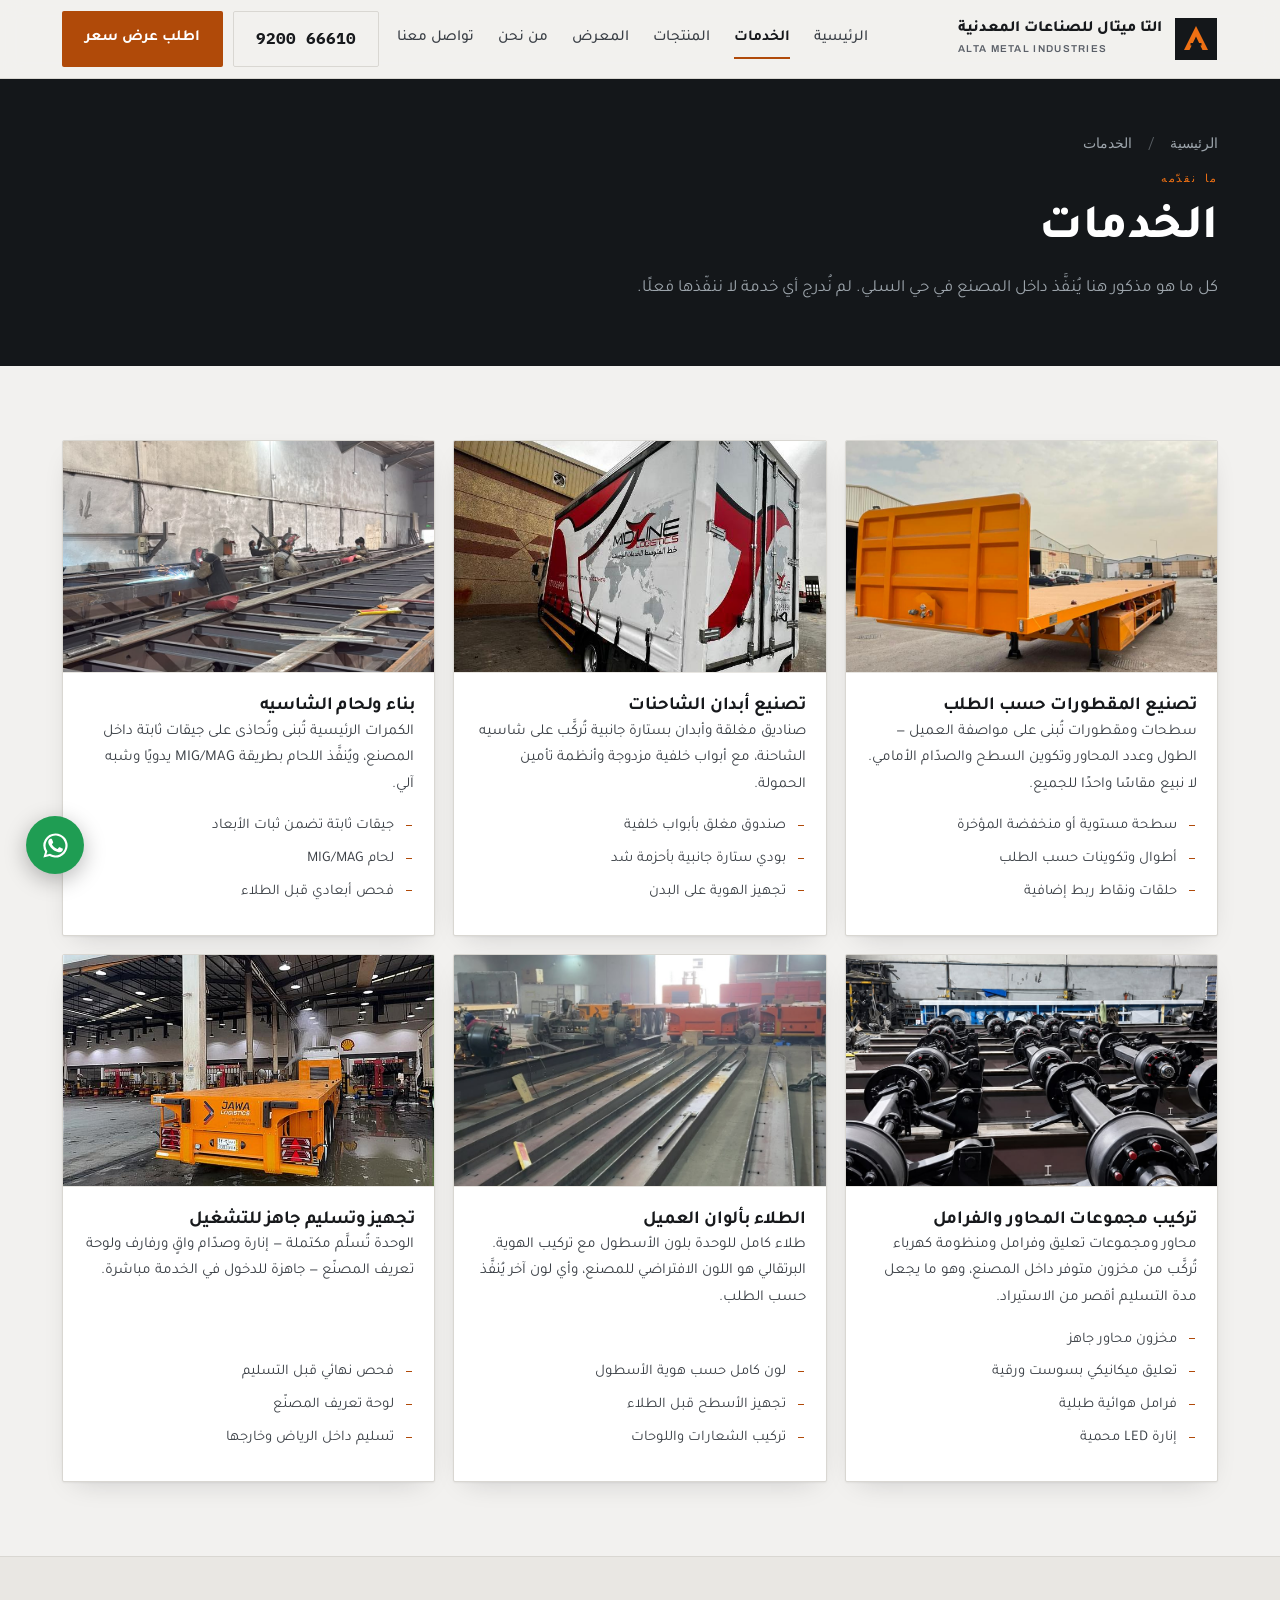
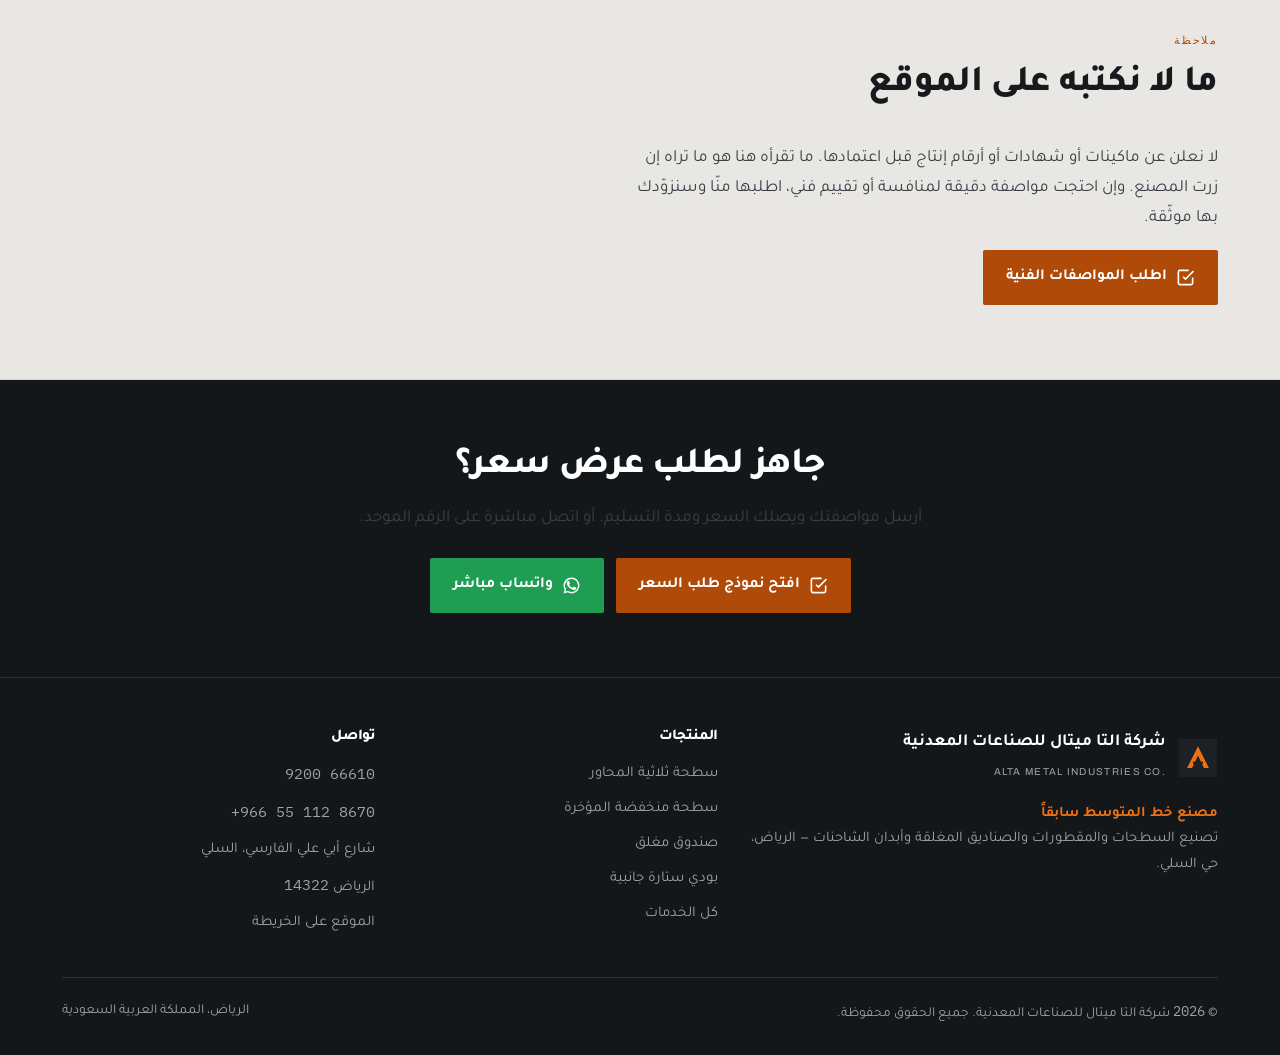
<file: services.html>
<!DOCTYPE html>
<html lang="ar" dir="rtl">
<head>
<meta charset="UTF-8">
<meta name="viewport" content="width=device-width, initial-scale=1">
<title>الخدمات | شركة التا ميتال للصناعات المعدنية</title>
<meta name="description" content="تصنيع المقطورات حسب الطلب، أبدان الشاحنات، بناء ولحام الشاسيه، تركيب المحاور، الطلاء بألوان العميل.">
<meta name="theme-color" content="#14171A">
<link rel="icon" href="data:image/svg+xml,%3Csvg xmlns='http://www.w3.org/2000/svg' viewBox='0 0 44 44'%3E%3Crect width='44' height='44' fill='%2314171A'/%3E%3Cpath d='M22 9 L34 33 H28.5 L22 19.5 L15.5 33 H10 Z' fill='%23EE7014'/%3E%3Crect x='16.5' y='26' width='11' height='2.6' fill='%2314171A'/%3E%3C/svg%3E">
<link rel="canonical" href="https://dascaper.github.io/AltaMetal/services.html">
<meta property="og:type" content="website">
<meta property="og:locale" content="ar_SA">
<meta property="og:title" content="الخدمات | شركة التا ميتال للصناعات المعدنية">
<meta property="og:description" content="تصنيع المقطورات حسب الطلب، أبدان الشاحنات، بناء ولحام الشاسيه، تركيب المحاور، الطلاء بألوان العميل.">
<meta property="og:image" content="https://dascaper.github.io/AltaMetal/images/3.jpg">
<meta property="og:url" content="https://dascaper.github.io/AltaMetal/services.html">
<link rel="preconnect" href="https://fonts.googleapis.com">
<link rel="preconnect" href="https://fonts.gstatic.com" crossorigin>
<link href="https://fonts.googleapis.com/css2?family=Tajawal:wght@400;500;700;800&family=Archivo:wght@600;700&family=IBM+Plex+Mono:wght@400;500&display=swap" rel="stylesheet">
<link rel="stylesheet" href="assets/style.css">
<script type="application/ld+json">{
 "@context": "https://schema.org",
 "@type": "LocalBusiness",
 "additionalType": "https://schema.org/Manufacturer",
 "name": "شركة التا ميتال للصناعات المعدنية",
 "alternateName": [
  "Alta Metal Industries Co.",
  "مصنع خط المتوسط"
 ],
 "description": "تصنيع السطحات والمقطورات والصناديق المغلقة وأبدان الشاحنات في الرياض.",
 "url": "https://dascaper.github.io/AltaMetal/",
 "telephone": "+966551128670",
 "image": "https://dascaper.github.io/AltaMetal/images/6.jpg",
 "address": {
  "@type": "PostalAddress",
  "streetAddress": "شارع أبي علي الفارسي، حي السلي",
  "addressLocality": "الرياض",
  "postalCode": "14322",
  "addressCountry": "SA"
 },
 "hasMap": "https://maps.app.goo.gl/g2NQ6pU79b3uDbT48",
 "areaServed": {
  "@type": "Country",
  "name": "Saudi Arabia"
 }
}</script>
</head>
<body>
<a class="skip" href="#main">تخطَّ إلى المحتوى</a>
<header class="hdr">
  <div class="wrap hdr-in">
    <a class="brand" href="index.html" aria-label="التا ميتال — الصفحة الرئيسية">
      <svg class="brand-mark" viewBox="0 0 44 44" aria-hidden="true"><rect x="1" y="1" width="42" height="42" fill="#14171A"/><path d="M22 9 L34 33 H28.5 L22 19.5 L15.5 33 H10 Z" fill="#EE7014"/><rect x="16.5" y="26" width="11" height="2.6" fill="#14171A"/></svg>
      <span class="brand-txt"><strong>التا ميتال للصناعات المعدنية</strong><span>Alta Metal Industries</span></span>
    </a>
    <nav class="nav" aria-label="التنقل الرئيسي">
      <a href="index.html">الرئيسية</a>
      <a href="services.html" aria-current="page">الخدمات</a>
      <a href="products.html">المنتجات</a>
      <a href="gallery.html">المعرض</a>
      <a href="about.html">من نحن</a>
      <a href="contact.html">تواصل معنا</a>
    </nav>
    <div class="hdr-cta">
      <a class="btn btn-ghost" href="tel:920066610"><span class="num ltr">9200 66610</span></a>
      <a class="btn btn-primary" href="contact.html">اطلب عرض سعر</a>
    </div>
    <button class="burger" id="burger" aria-label="فتح القائمة" aria-expanded="false" aria-controls="mobileNav">
      <svg viewBox="0 0 24 24" fill="none" stroke="currentColor" stroke-width="2" aria-hidden="true"><path d="M3 6h18M3 12h18M3 18h18"/></svg>
    </button>
  </div>
  <div class="mobile" id="mobileNav">
    <a href="index.html">الرئيسية</a>
      <a href="services.html" aria-current="page">الخدمات</a>
      <a href="products.html">المنتجات</a>
      <a href="gallery.html">المعرض</a>
      <a href="about.html">من نحن</a>
      <a href="contact.html">تواصل معنا</a>
    <a class="btn btn-primary" href="contact.html">اطلب عرض سعر</a>
    <a class="btn btn-ghost" href="tel:920066610"><span class="num ltr">9200 66610</span></a>
  </div>
</header>
<main id="main">
<section class="band phead">
  <div class="wrap">
    <nav class="crumbs" aria-label="مسار التنقل"><a href="index.html">الرئيسية</a> <span>/</span> الخدمات</nav>
    <p class="eyebrow">ما نقدّمه</p>
    <h1>الخدمات</h1>
    <p class="lede" style="margin-top:14px">كل ما هو مذكور هنا يُنفَّذ داخل المصنع في حي السلي. لم نُدرج أي خدمة لا ننفّذها فعلًا.</p>
  </div>
</section>
<section><div class="wrap"><div class="grid3"><article class="svc">
  <img src="images/6.jpg" alt="سطحة ثلاثية المحاور باللون البرتقالي بسطح كامل وصدّام أمامي مقوّى." width="960" height="1280" loading="lazy" decoding="async">
  <div class="svc-in"><h3>تصنيع المقطورات حسب الطلب</h3><p>سطحات ومقطورات تُبنى على مواصفة العميل — الطول وعدد المحاور وتكوين السطح والصدّام الأمامي. لا نبيع مقاسًا واحدًا للجميع.</p>
  <ul><li>سطحة مستوية أو منخفضة المؤخرة</li><li>أطوال وتكوينات حسب الطلب</li><li>حلقات ونقاط ربط إضافية</li></ul></div>
</article><article class="svc">
  <img src="images/1.jpg" alt="بدن بستارة جانبية وأبواب خلفية مزدوجة على شاحنة، بألوان خط المتوسط للخدمات اللوجستية." width="640" height="640" loading="lazy" decoding="async">
  <div class="svc-in"><h3>تصنيع أبدان الشاحنات</h3><p>صناديق مغلقة وأبدان بستارة جانبية تُركَّب على شاسيه الشاحنة، مع أبواب خلفية مزدوجة وأنظمة تأمين الحمولة.</p>
  <ul><li>صندوق مغلق بأبواب خلفية</li><li>بودي ستارة جانبية بأحزمة شد</li><li>تجهيز الهوية على البدن</li></ul></div>
</article><article class="svc">
  <img src="images/3.jpg" alt="فنيون يلحمون كمرات الشاسيه الرئيسية على جيقات ثابتة داخل صالة الإنتاج." width="900" height="1600" loading="lazy" decoding="async">
  <div class="svc-in"><h3>بناء ولحام الشاسيه</h3><p>الكمرات الرئيسية تُبنى وتُحاذى على جيقات ثابتة داخل المصنع، ويُنفَّذ اللحام بطريقة MIG/MAG يدويًا وشبه آلي.</p>
  <ul><li>جيقات ثابتة تضمن ثبات الأبعاد</li><li>لحام MIG/MAG</li><li>فحص أبعادي قبل الطلاء</li></ul></div>
</article><article class="svc">
  <img src="images/7.jpg" alt="صفوف من المحاور بفرامل طبلية وأذرع تعليق مجهّزة للتركيب داخل المصنع." width="900" height="1600" loading="lazy" decoding="async">
  <div class="svc-in"><h3>تركيب مجموعات المحاور والفرامل</h3><p>محاور ومجموعات تعليق وفرامل ومنظومة كهرباء تُركَّب من مخزون متوفر داخل المصنع، وهو ما يجعل مدة التسليم أقصر من الاستيراد.</p>
  <ul><li>مخزون محاور جاهز</li><li>تعليق ميكانيكي بسوست ورقية</li><li>فرامل هوائية طبلية</li><li>إنارة LED محمية</li></ul></div>
</article><article class="svc">
  <img src="images/8.jpg" alt="كمرات فولاذية رئيسية ممدودة على أرضية الإنتاج، ووحدات برتقالية قيد الإنهاء في الخلفية." width="900" height="1600" loading="lazy" decoding="async">
  <div class="svc-in"><h3>الطلاء بألوان العميل</h3><p>طلاء كامل للوحدة بلون الأسطول مع تركيب الهوية. البرتقالي هو اللون الافتراضي للمصنع، وأي لون آخر يُنفَّذ حسب الطلب.</p>
  <ul><li>لون كامل حسب هوية الأسطول</li><li>تجهيز الأسطح قبل الطلاء</li><li>تركيب الشعارات واللوحات</li></ul></div>
</article><article class="svc">
  <img src="images/10.jpg" alt="سطحة ثلاثية المحاور باللون البرتقالي بعلامة JAWA Logistics في منطقة الغسيل." width="720" height="1280" loading="lazy" decoding="async">
  <div class="svc-in"><h3>تجهيز وتسليم جاهز للتشغيل</h3><p>الوحدة تُسلَّم مكتملة — إنارة وصدّام واقٍ ورفارف ولوحة تعريف المصنّع — جاهزة للدخول في الخدمة مباشرة.</p>
  <ul><li>فحص نهائي قبل التسليم</li><li>لوحة تعريف المصنّع</li><li>تسليم داخل الرياض وخارجها</li></ul></div>
</article></div></div></section>
<section class="tint"><div class="wrap">
  <div class="sec-head"><p class="eyebrow">ملاحظة</p><h2>ما لا نكتبه على الموقع</h2></div>
  <p class="lede">لا نعلن عن ماكينات أو شهادات أو أرقام إنتاج قبل اعتمادها. ما تقرأه هنا هو ما تراه إن زرت المصنع.
  وإن احتجت مواصفة دقيقة لمنافسة أو تقييم فني، اطلبها منّا وسنزوّدك بها موثّقة.</p>
  <a class="btn btn-primary" href="contact.html"><svg viewBox="0 0 24 24" fill="none" stroke="currentColor" stroke-width="2" aria-hidden="true"><path d="M9 11l3 3L22 4"/><path d="M21 12v7a2 2 0 01-2 2H5a2 2 0 01-2-2V5a2 2 0 012-2h11"/></svg> اطلب المواصفات الفنية</a>
</div></section>
<section class="cta">
  <div class="wrap">
    <h2>جاهز لطلب عرض سعر؟</h2>
    <p class="lede">أرسل مواصفتك ويصلك السعر ومدة التسليم. أو اتصل مباشرة على الرقم الموحد.</p>
    <div class="cta-actions">
      <a class="btn btn-primary" href="contact.html"><svg viewBox="0 0 24 24" fill="none" stroke="currentColor" stroke-width="2" aria-hidden="true"><path d="M9 11l3 3L22 4"/><path d="M21 12v7a2 2 0 01-2 2H5a2 2 0 01-2-2V5a2 2 0 012-2h11"/></svg> افتح نموذج طلب السعر</a>
      <a class="btn btn-wa" href="https://wa.me/966551128670" target="_blank" rel="noopener"><svg viewBox="0 0 24 24" fill="currentColor" aria-hidden="true"><path d="M17.5 14.4c-.3-.15-1.77-.87-2.04-.97-.27-.1-.47-.15-.67.15-.2.3-.77.97-.94 1.17-.17.2-.35.22-.65.07-.3-.15-1.26-.46-2.4-1.48-.89-.79-1.49-1.77-1.66-2.07-.17-.3-.02-.46.13-.61.14-.14.3-.35.45-.53.15-.18.2-.3.3-.5.1-.2.05-.38-.02-.53-.08-.15-.67-1.61-.92-2.21-.24-.58-.49-.5-.67-.51h-.57c-.2 0-.52.07-.8.38-.27.3-1.04 1.02-1.04 2.48s1.07 2.88 1.22 3.08c.15.2 2.1 3.2 5.08 4.49.71.3 1.26.49 1.69.63.71.22 1.36.19 1.87.12.57-.09 1.77-.72 2.02-1.42.25-.7.25-1.3.17-1.42-.07-.13-.27-.2-.57-.35z"/><path d="M12 2a10 10 0 00-8.6 15.1L2 22l5.05-1.32A10 10 0 1012 2zm0 18.2a8.2 8.2 0 01-4.18-1.14l-.3-.18-3.1.81.83-3.02-.2-.31A8.2 8.2 0 1112 20.2z"/></svg> واتساب مباشر</a>
    </div>
  </div>
</section>
</main>
<footer>
  <div class="wrap">
    <div class="f-grid">
      <div>
        <div style="display:flex;align-items:center;gap:12px;margin-bottom:14px">
          <svg width="40" height="40" viewBox="0 0 44 44" aria-hidden="true"><rect x="1" y="1" width="42" height="42" fill="#1D2126"/><path d="M22 9 L34 33 H28.5 L22 19.5 L15.5 33 H10 Z" fill="#EE7014"/><rect x="16.5" y="26" width="11" height="2.6" fill="#1D2126"/></svg>
          <div><strong style="color:#fff;display:block">شركة التا ميتال للصناعات المعدنية</strong>
          <span class="latin" style="font-size:10px;letter-spacing:.13em;text-transform:uppercase" dir="ltr">Alta Metal Industries Co.</span></div>
        </div>
        <p style="font-size:.92rem;margin:0">
          <b style="color:#EE7014">مصنع خط المتوسط سابقاً</b><br>
          تصنيع السطحات والمقطورات والصناديق المغلقة وأبدان الشاحنات — الرياض، حي السلي.
        </p>
      </div>
      <div><h4>المنتجات</h4><ul>
        <li><a href="product-flatbed.html">سطحة ثلاثية المحاور</a></li>
        <li><a href="product-stepdeck.html">سطحة منخفضة المؤخرة</a></li>
        <li><a href="product-box.html">صندوق مغلق</a></li>
        <li><a href="product-curtain.html">بودي ستارة جانبية</a></li>
        <li><a href="services.html">كل الخدمات</a></li>
      </ul></div>
      <div><h4>تواصل</h4><ul>
        <li><a href="tel:920066610" class="num ltr">9200 66610</a></li>
        <li><a href="https://wa.me/966551128670" target="_blank" rel="noopener" class="num ltr">+966 55 112 8670</a></li>
        <li>شارع أبي علي الفارسي، السلي</li>
        <li>الرياض <span class="num ltr">14322</span></li>
        <li><a href="https://maps.app.goo.gl/g2NQ6pU79b3uDbT48" target="_blank" rel="noopener">الموقع على الخريطة</a></li>
      </ul></div>
    </div>
    <div class="f-bar">
      <span>© <span class="num">2026</span> شركة التا ميتال للصناعات المعدنية. جميع الحقوق محفوظة.</span>
      <span>الرياض، المملكة العربية السعودية</span>
    </div>
  </div>
</footer>
<a class="fab" href="https://wa.me/966551128670" target="_blank" rel="noopener" aria-label="تواصل معنا عبر واتساب"><svg viewBox="0 0 24 24" fill="currentColor" aria-hidden="true"><path d="M17.5 14.4c-.3-.15-1.77-.87-2.04-.97-.27-.1-.47-.15-.67.15-.2.3-.77.97-.94 1.17-.17.2-.35.22-.65.07-.3-.15-1.26-.46-2.4-1.48-.89-.79-1.49-1.77-1.66-2.07-.17-.3-.02-.46.13-.61.14-.14.3-.35.45-.53.15-.18.2-.3.3-.5.1-.2.05-.38-.02-.53-.08-.15-.67-1.61-.92-2.21-.24-.58-.49-.5-.67-.51h-.57c-.2 0-.52.07-.8.38-.27.3-1.04 1.02-1.04 2.48s1.07 2.88 1.22 3.08c.15.2 2.1 3.2 5.08 4.49.71.3 1.26.49 1.69.63.71.22 1.36.19 1.87.12.57-.09 1.77-.72 2.02-1.42.25-.7.25-1.3.17-1.42-.07-.13-.27-.2-.57-.35z"/><path d="M12 2a10 10 0 00-8.6 15.1L2 22l5.05-1.32A10 10 0 1012 2zm0 18.2a8.2 8.2 0 01-4.18-1.14l-.3-.18-3.1.81.83-3.02-.2-.31A8.2 8.2 0 1112 20.2z"/></svg></a>
<script src="assets/app.js" defer></script>
</body>
</html>
</file>
<file: assets/style.css>
:root{
  --ground:#F2F1EF; --surface:#FFFFFF; --surface-2:#E9E7E3;
  --ink:#17191C; --ink-2:#3A3F45; --steel:#5B6068;
  --rule:#D9D7D2; --rule-soft:#E8E6E2;
  --accent:#B04A09; --accent-hi:#EE7014; --accent-soft:#FBEADF;
  --band:#14171A; --band-2:#1D2126; --on-band:#E9EBEC; --on-band-2:#9CA4AB; --on-band-rule:#2A3037;
  --ok:#14604F; --wa:#1F9D53;
  --shadow:0 1px 2px rgba(23,25,28,.05), 0 10px 28px -14px rgba(23,25,28,.22);
  --mono:"IBM Plex Mono",ui-monospace,SFMono-Regular,Menlo,monospace;
  --latin:"Archivo",system-ui,sans-serif;
}
*,*::before,*::after{box-sizing:border-box}
html{scroll-behavior:smooth; scroll-padding-top:92px}
body{margin:0;background:var(--ground);color:var(--ink);overflow-wrap:break-word;
  font-family:"Tajawal",system-ui,-apple-system,"Segoe UI",sans-serif;
  font-size:17px;line-height:1.75;-webkit-font-smoothing:antialiased}
img{max-width:100%;height:auto;display:block}
a{color:inherit;text-decoration:none}
button{font:inherit}
:focus-visible{outline:3px solid var(--accent);outline-offset:3px;border-radius:2px}
.band :focus-visible,footer :focus-visible{outline-color:var(--accent-hi)}
.wrap{max-width:1200px;margin-inline:auto;padding-inline:22px}
.eyebrow{unicode-bidi:isolate;font-family:var(--mono);font-size:11px;font-weight:500;letter-spacing:.16em;
  text-transform:uppercase;color:var(--accent);margin:0 0 12px}
.band .eyebrow,footer .eyebrow{color:var(--accent-hi)}
h1,h2,h3,h4{margin:0;line-height:1.25;font-weight:800;letter-spacing:-.01em;text-wrap:balance}
h1{font-size:clamp(1.9rem,5vw,3rem)}
h2{font-size:clamp(1.55rem,3.4vw,2.3rem);margin-bottom:14px}
h3{font-size:1.16rem;font-weight:700}
p{margin:0 0 16px;max-width:66ch}
.lede{font-size:1.07rem;color:var(--ink-2)}
.band .lede{color:var(--on-band-2)}
.num{font-family:var(--mono);font-variant-numeric:tabular-nums}
.ltr{direction:ltr;unicode-bidi:isolate;display:inline-block}
.latin{font-family:var(--latin);letter-spacing:.01em}
.skip{position:absolute;inset-inline-start:-9999px;top:0;z-index:200;background:var(--accent);color:#fff;padding:12px 20px;font-weight:700}
.skip:focus{inset-inline-start:0}
section{padding-block:74px}
.sec-head{max-width:64ch;margin-bottom:36px}
.band{background:var(--band);color:var(--on-band)}
.band h1,.band h2,.band h3{color:#fff}
.tint{background:var(--surface-2);border-block:1px solid var(--rule)}

/* buttons */
.btn{display:inline-flex;align-items:center;justify-content:center;gap:9px;padding:13px 22px;min-height:48px;
  border-radius:2px;border:1px solid transparent;font-weight:700;font-size:.97rem;cursor:pointer;
  transition:background .16s ease,color .16s ease,border-color .16s ease}
.btn svg{width:19px;height:19px;flex:none}
.btn-primary{background:var(--accent);color:#fff}
.btn-primary:hover{background:#933D07}
.btn-wa{background:var(--wa);color:#fff}
.btn-wa:hover{background:#178444}
.btn-ghost{background:transparent;color:var(--ink);border-color:var(--rule)}
.btn-ghost:hover{border-color:var(--ink);background:var(--surface)}
.band .btn-ghost{color:var(--on-band);border-color:var(--on-band-rule)}
.band .btn-ghost:hover{border-color:var(--on-band);background:rgba(255,255,255,.06)}

/* header */
.hdr{position:sticky;top:0;z-index:100;background:rgba(242,241,239,.94);backdrop-filter:blur(10px);border-bottom:1px solid var(--rule)}
.hdr-in{display:flex;align-items:center;gap:18px;min-height:78px}
.brand{display:flex;align-items:center;gap:12px;flex:none}
.brand-mark{width:44px;height:44px;flex:none}
.brand-txt strong{display:block;font-size:.98rem;font-weight:800;line-height:1.25}
.brand-txt span{display:block;font-family:var(--latin);font-size:10px;font-weight:600;letter-spacing:.13em;text-transform:uppercase;color:var(--steel);direction:ltr}
.nav{display:none;gap:24px;margin-inline-start:auto;font-weight:500;font-size:.96rem}
.nav a{padding:6px 0;border-bottom:2px solid transparent;color:var(--ink-2)}
.nav a:hover{color:var(--ink);border-bottom-color:var(--accent)}
.nav a[aria-current="page"]{color:var(--ink);font-weight:700;border-bottom-color:var(--accent)}
.hdr-cta{display:none;gap:10px;flex:none}
.burger{margin-inline-start:auto;width:48px;height:48px;display:grid;place-items:center;background:transparent;border:1px solid var(--rule);border-radius:2px;cursor:pointer}
.burger svg{width:22px;height:22px}
.mobile{display:none;border-top:1px solid var(--rule);background:var(--surface);padding:12px 0 20px}
.mobile.open{display:block}
.mobile a{display:block;padding:13px 22px;font-weight:500;border-bottom:1px solid var(--rule-soft)}
.mobile .btn{margin:14px 22px 0;width:calc(100% - 44px)}
@media(min-width:1100px){.nav{display:flex}.hdr-cta{display:flex}.burger{display:none}.mobile{display:none!important}}

/* hero */
.hero{padding-block:60px 0;overflow:hidden}
.hero-grid{display:grid;gap:38px}
.hero h1{font-size:clamp(2rem,5.6vw,3.5rem);line-height:1.14;color:#fff}
.hero h1 em{font-style:normal;color:var(--accent-hi)}
.hero-actions{display:flex;flex-wrap:wrap;gap:12px;margin-top:24px}
.hero-photo{position:relative;border:1px solid var(--on-band-rule);background:var(--band-2)}
.hero-photo img{width:100%;aspect-ratio:4/3;object-fit:cover;object-position:50% 62%}
.hero-photo figcaption{position:absolute;inset-inline-start:0;bottom:0;background:rgba(20,23,26,.86);
  color:var(--on-band);font-family:var(--mono);font-size:11px;letter-spacing:.05em;padding:8px 13px}
@media(min-width:960px){.hero-grid{grid-template-columns:1fr 1.02fr;align-items:center;gap:52px}
  .hero-photo img{aspect-ratio:3/4}}
.formerly{margin-top:50px;border-top:1px solid var(--on-band-rule);padding-top:22px;
  display:flex;flex-wrap:wrap;align-items:baseline;gap:8px 16px;font-size:.95rem;color:var(--on-band-2)}
.formerly b{color:var(--accent-hi);font-weight:700}

/* page head (inner pages) */
.phead{padding-block:52px 46px}
.crumbs{unicode-bidi:plaintext;font-size:.86rem;color:var(--on-band-2);margin-bottom:14px;font-family:var(--mono)}
.crumbs a:hover{color:var(--accent-hi)}
.crumbs span{opacity:.5;margin-inline:7px}

/* facts */
.facts{background:var(--band-2);border-block:1px solid var(--on-band-rule);padding-block:0}
.facts-grid{display:grid;grid-template-columns:repeat(auto-fit,minmax(185px,1fr))}
.fact{padding:24px 20px;border-inline-start:1px solid var(--on-band-rule)}
.fact:first-child{border-inline-start:0}
.fact dt{font-family:var(--mono);font-size:10.5px;letter-spacing:.13em;text-transform:uppercase;color:var(--on-band-2);margin-bottom:6px}
.fact dd{margin:0;font-size:1.03rem;font-weight:700;color:#fff}

/* product cards */
.grid3{display:grid;gap:18px;grid-template-columns:repeat(auto-fit,minmax(290px,1fr))}
.grid-prod{display:grid;gap:18px;grid-template-columns:1fr}
@media(min-width:720px){.grid-prod{grid-template-columns:1fr 1fr}}
.grid-prod>*{min-width:0}
.prod{background:var(--surface);border:1px solid var(--rule);border-radius:2px;box-shadow:var(--shadow);display:flex;flex-direction:column;overflow:hidden}
.prod-media{background:var(--surface-2);border-bottom:1px solid var(--rule-soft)}
.prod-media img{width:100%;aspect-ratio:4/3;object-fit:cover;transition:transform .5s ease}
.prod:hover .prod-media img{transform:scale(1.03)}
.prod-draw{background:var(--ground);padding:14px 10px;border-bottom:1px solid var(--rule-soft);aspect-ratio:4/3;display:grid;place-items:center}
.prod-draw svg{width:100%;height:auto}
.prod-in{padding:20px;display:flex;flex-direction:column;flex:1}
.prod h3{margin-bottom:4px}
.en{font-family:var(--latin);font-size:10.5px;font-weight:600;letter-spacing:.1em;text-transform:uppercase;color:var(--steel);direction:ltr;margin-bottom:12px}
.prod p{font-size:.94rem;color:var(--ink-2);margin-bottom:16px;flex:1}
.kv{display:flex;border-top:1px solid var(--rule-soft);margin-bottom:16px}
.kv div{flex:1;padding:11px 0;border-inline-start:1px solid var(--rule-soft);text-align:center}
.kv div:first-child{border-inline-start:0}
.kv dt{font-family:var(--mono);font-size:9.5px;letter-spacing:.1em;text-transform:uppercase;color:var(--steel)}
.kv dd{margin:3px 0 0;font-family:var(--mono);font-size:1rem;font-weight:500}

/* spec tables */
.tbl-scroll{overflow-x:auto;-webkit-overflow-scrolling:touch;border:1px solid var(--rule)}
table{border-collapse:collapse;width:100%;min-width:520px;font-size:.94rem}
th,td{text-align:start;padding:11px 15px;border-bottom:1px solid var(--rule-soft);vertical-align:top}
th{width:44%;font-weight:500;color:var(--steel);background:var(--surface-2);font-size:.9rem}
td{font-family:var(--mono);font-variant-numeric:tabular-nums;background:var(--surface)}
td.na{color:var(--steel)}
tbody tr:last-child th,tbody tr:last-child td{border-bottom:0}
.tbl-note{font-size:.88rem;color:var(--steel);margin:14px 0 0;display:flex;gap:9px;align-items:flex-start;max-width:66ch}
.tbl-note svg{width:17px;height:17px;flex:none;margin-top:5px;color:var(--accent)}

/* gallery */
.gal{display:grid;gap:16px;grid-template-columns:repeat(auto-fit,minmax(250px,1fr))}
figure{margin:0}
.gal figure{background:var(--surface);border:1px solid var(--rule);border-radius:2px;overflow:hidden}
.ph{overflow:hidden;background:var(--surface-2)}
.ph img{width:100%;aspect-ratio:4/5;object-fit:cover;transition:transform .5s ease}
.gal figure:hover .ph img{transform:scale(1.04)}
.gal figcaption{padding:14px 16px;border-top:1px solid var(--rule-soft);font-size:.93rem}
.gal figcaption b{display:block;font-weight:700}
.gal figcaption span{color:var(--steel);font-size:.86rem}

/* services */
.svc{background:var(--surface);border:1px solid var(--rule);border-radius:2px;box-shadow:var(--shadow);overflow:hidden;display:flex;flex-direction:column}
.svc img{width:100%;aspect-ratio:16/10;object-fit:cover;border-bottom:1px solid var(--rule-soft)}
.svc-in{padding:22px 20px;flex:1;display:flex;flex-direction:column}
.svc p{font-size:.95rem;color:var(--ink-2)}
.svc ul{list-style:none;padding:0;margin:auto 0 0}
.svc li{position:relative;padding-inline-start:20px;font-size:.92rem;margin-bottom:7px;color:var(--ink-2)}
.svc li::before{content:"";position:absolute;inset-inline-start:2px;top:.72em;width:6px;height:1px;background:var(--accent)}

/* process rail */
.rail{display:grid;gap:2px;grid-template-columns:repeat(auto-fit,minmax(158px,1fr));background:var(--on-band-rule);border:1px solid var(--on-band-rule)}
.step{background:var(--band);padding:22px 18px}
.step-n{font-family:var(--mono);font-size:10.5px;letter-spacing:.14em;color:var(--accent-hi);margin-bottom:12px}
.step>svg{width:26px;height:26px;color:var(--on-band);margin-bottom:12px}
.step b{display:block;font-size:.97rem;color:#fff;margin-bottom:5px}
.step span{font-size:.86rem;color:var(--on-band-2);line-height:1.55}

/* clients */
.clients{display:flex;flex-wrap:wrap;gap:10px}
.client{border:1px solid var(--rule);background:var(--surface);border-radius:2px;padding:11px 18px;font-weight:700;font-size:.94rem}

/* product detail */
.pd{display:grid;gap:34px}
.pd>*{min-width:0}
.grid3>*,.gal>*,.contact-grid>*,.hero-grid>*{min-width:0}
@media(min-width:980px){.pd{grid-template-columns:1.15fr .85fr;gap:46px;align-items:start}}
.pd-draw{background:var(--surface);border:1px solid var(--rule);padding:22px 16px}
.pd-draw svg{width:100%;height:auto}
.pd-cap{unicode-bidi:isolate;font-family:var(--mono);font-size:10.5px;letter-spacing:.07em;color:var(--steel);margin:12px 2px 0;direction:ltr;text-align:left}
.summary-strip{display:grid;grid-template-columns:repeat(auto-fit,minmax(110px,1fr));border:1px solid var(--rule);background:var(--surface);margin-bottom:24px}
.summary-strip div{padding:16px 14px;border-inline-start:1px solid var(--rule-soft)}
.summary-strip div:first-child{border-inline-start:0}
.summary-strip dt{font-family:var(--mono);font-size:10px;letter-spacing:.11em;text-transform:uppercase;color:var(--steel)}
.summary-strip dd{margin:4px 0 0;font-family:var(--mono);font-size:1.15rem;font-weight:500}
.opts{list-style:none;padding:0;margin:0;display:grid;gap:0;border:1px solid var(--rule);background:var(--surface)}
.opts li{padding:12px 16px;border-bottom:1px solid var(--rule-soft);font-size:.95rem;display:flex;gap:10px;align-items:flex-start}
.opts li:last-child{border-bottom:0}
.opts li::before{content:"";width:7px;height:7px;background:var(--accent);flex:none;margin-top:.62em}
.sticky-rfq{position:sticky;top:100px}

/* contact */
.contact-grid{display:grid;gap:32px}
@media(min-width:940px){.contact-grid{grid-template-columns:1.05fr .95fr;gap:46px}}
.card{background:var(--surface);border:1px solid var(--rule);border-radius:2px;box-shadow:var(--shadow)}
.form-in{padding:26px 24px}
.field{margin-bottom:16px}
.field label{display:block;font-size:.9rem;font-weight:700;margin-bottom:7px}
.field label i{font-style:normal;color:var(--accent)}
.field input,.field select,.field textarea{width:100%;padding:12px 14px;min-height:48px;font:inherit;font-size:.97rem;
  border:1px solid var(--rule);border-radius:2px;background:var(--ground);color:var(--ink)}
.field textarea{min-height:104px;resize:vertical;line-height:1.65}
.field input:focus,.field select:focus,.field textarea:focus{border-color:var(--accent);background:var(--surface)}
.two{display:grid;gap:16px}
@media(min-width:560px){.two{grid-template-columns:1fr 1fr}}
.form-note{font-size:.85rem;color:var(--steel);margin:14px 0 0;line-height:1.6}
.done{display:none;padding:26px 24px;border-inline-start:3px solid var(--ok);background:#F0F6F4}
.done.show{display:block}
.done h3{color:var(--ok);margin-bottom:8px}
.done p{margin:0;font-size:.96rem}
.info{display:grid;gap:2px;background:var(--rule);border:1px solid var(--rule)}
.info-row{background:var(--surface);padding:20px 22px;display:flex;gap:16px;align-items:flex-start}
.info-row>svg{width:22px;height:22px;color:var(--accent);flex:none;margin-top:4px}
.info-row dt{font-family:var(--mono);font-size:10.5px;letter-spacing:.12em;text-transform:uppercase;color:var(--steel);margin-bottom:5px}
.info-row dd{margin:0;font-weight:700;font-size:1.01rem;line-height:1.55}
.info-row dd small{display:block;font-weight:400;font-size:.87rem;color:var(--steel);margin-top:3px}
.info-row a:hover{color:var(--accent)}
.map-card{margin-top:16px;padding:22px;background:var(--surface);border:1px solid var(--rule)}
.plus{font-family:var(--mono);font-size:.94rem;background:var(--ground);padding:6px 10px;border-radius:2px;direction:ltr;display:inline-block;margin-block:8px 16px}

/* cta band */
.cta{background:var(--band);color:#fff;text-align:center;padding-block:64px}
.cta h2{color:#fff}
.cta .lede{margin-inline:auto}
.cta-actions{display:flex;flex-wrap:wrap;gap:12px;justify-content:center;margin-top:24px}

/* footer */
footer{background:var(--band);color:var(--on-band-2);padding-block:50px 28px;border-top:1px solid var(--on-band-rule)}
.f-grid{display:grid;gap:30px;margin-bottom:32px}
@media(min-width:820px){.f-grid{grid-template-columns:1.5fr 1fr 1fr}}
footer h4{color:#fff;font-size:.94rem;margin-bottom:14px}
footer a:hover{color:var(--accent-hi)}
footer ul{list-style:none;padding:0;margin:0}
footer li{margin-bottom:9px;font-size:.93rem}
.f-bar{border-top:1px solid var(--on-band-rule);padding-top:22px;display:flex;flex-wrap:wrap;gap:10px 24px;justify-content:space-between;font-size:.85rem}

/* fab */
.fab{position:fixed;inset-inline-end:18px;bottom:18px;z-index:90;width:58px;height:58px;border-radius:50%;
  background:var(--wa);color:#fff;display:grid;place-items:center;box-shadow:0 6px 22px rgba(0,0,0,.28)}
.fab svg{width:29px;height:29px}
@media(min-width:1100px){.fab{inset-inline-end:26px;bottom:26px}}
@media(prefers-reduced-motion:reduce){*{animation:none!important;transition:none!important}html{scroll-behavior:auto}}
</file>
